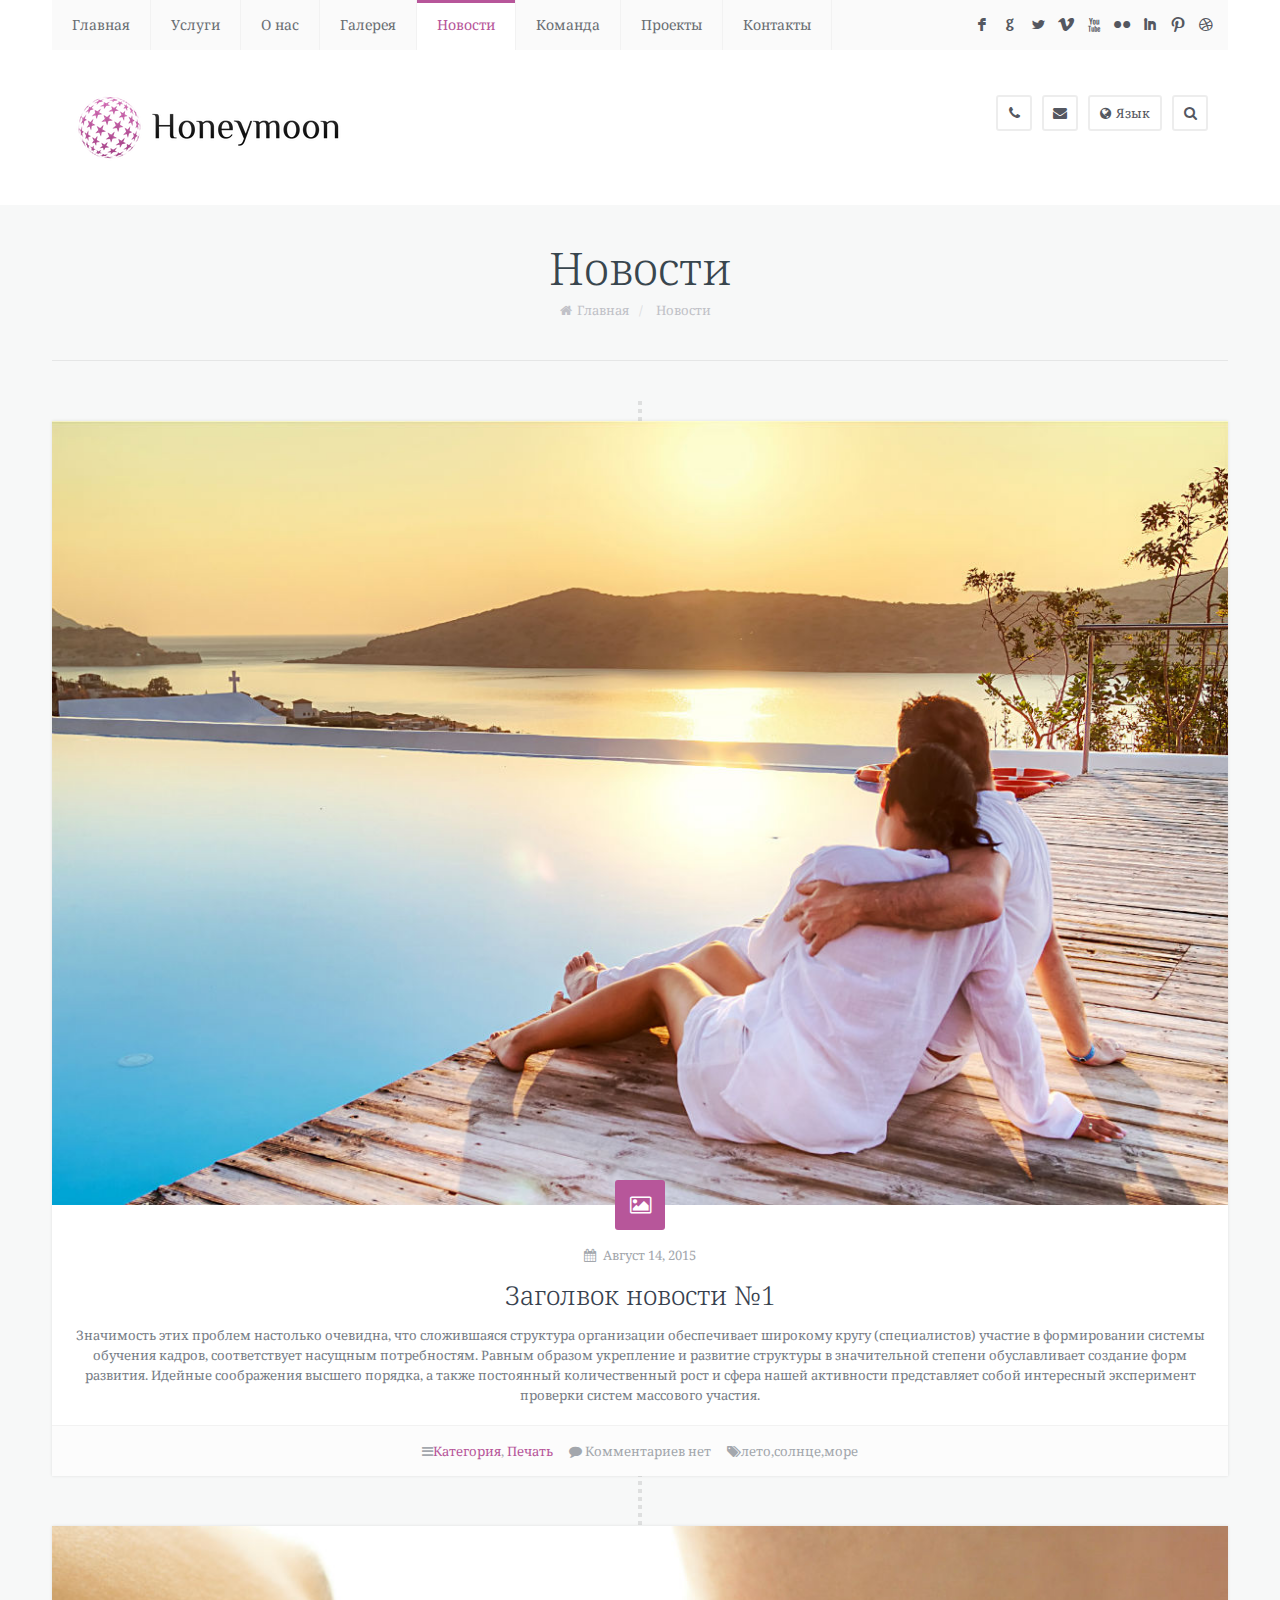
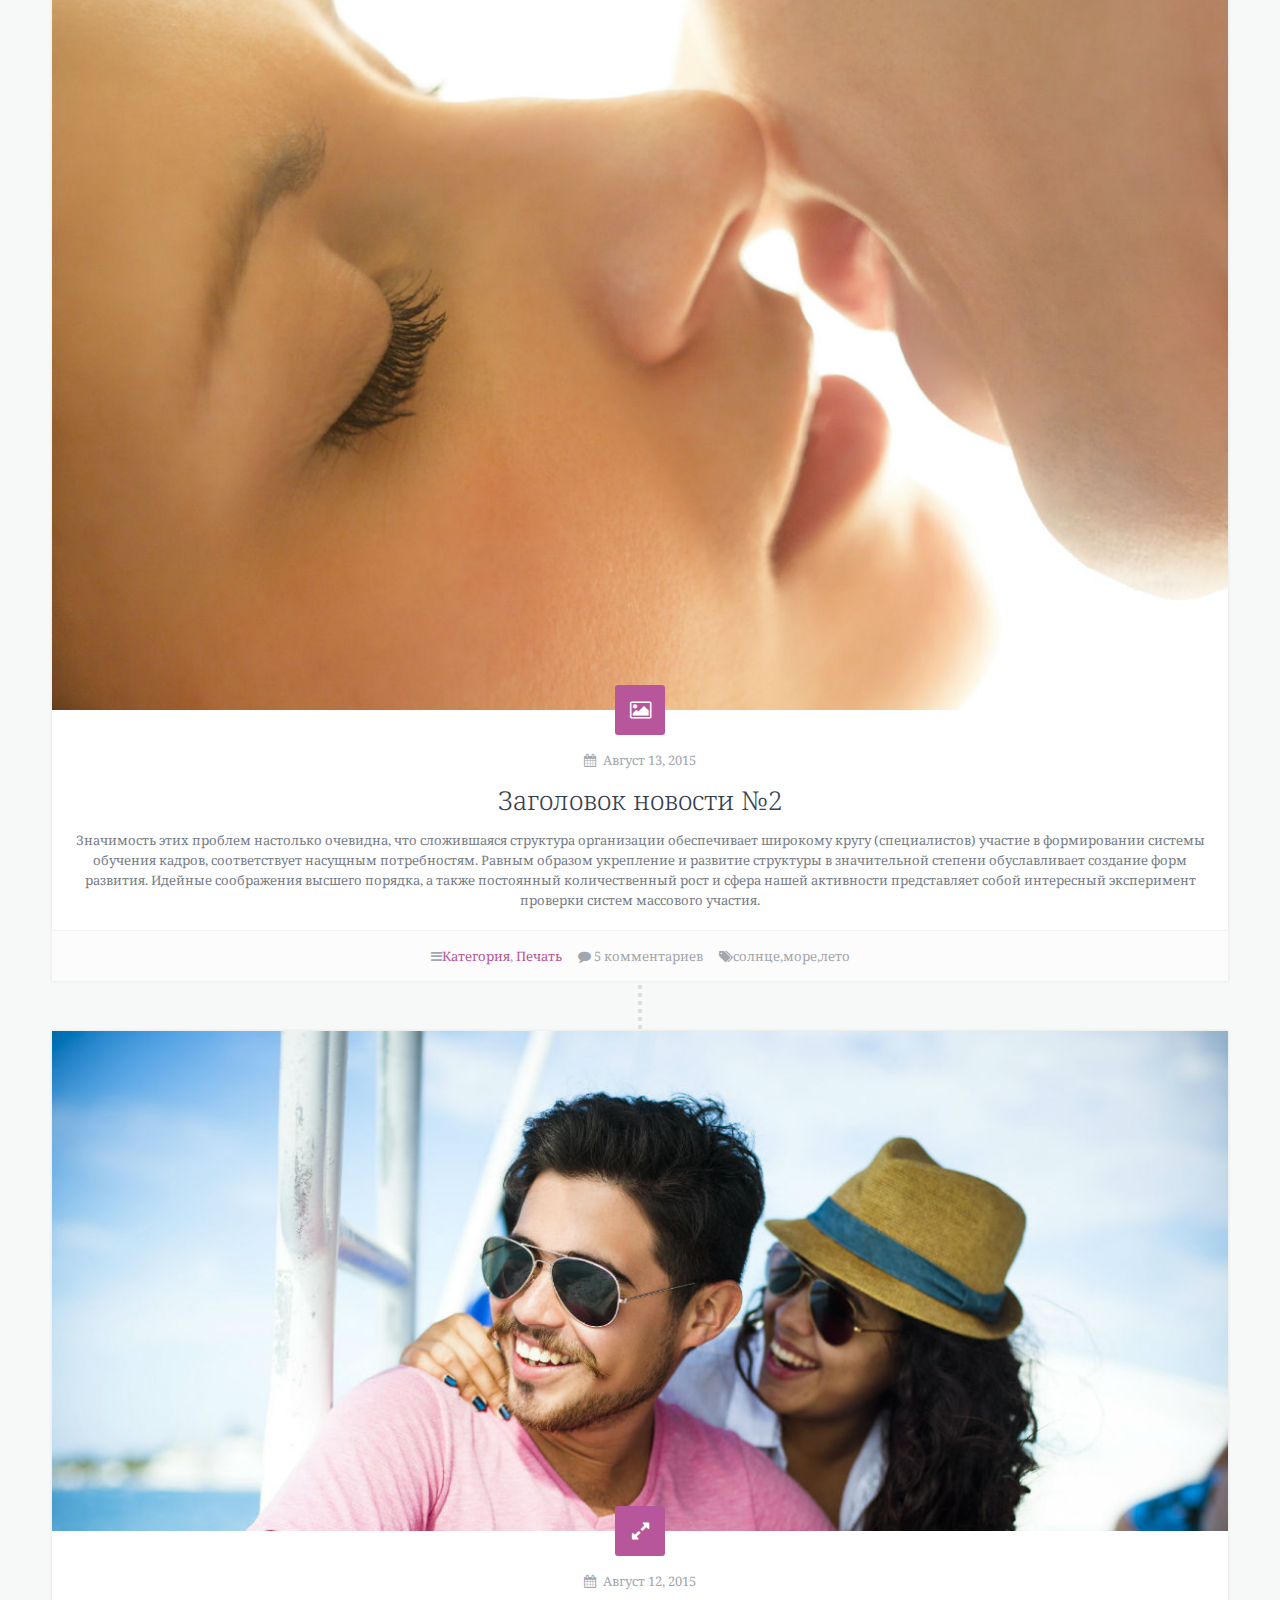
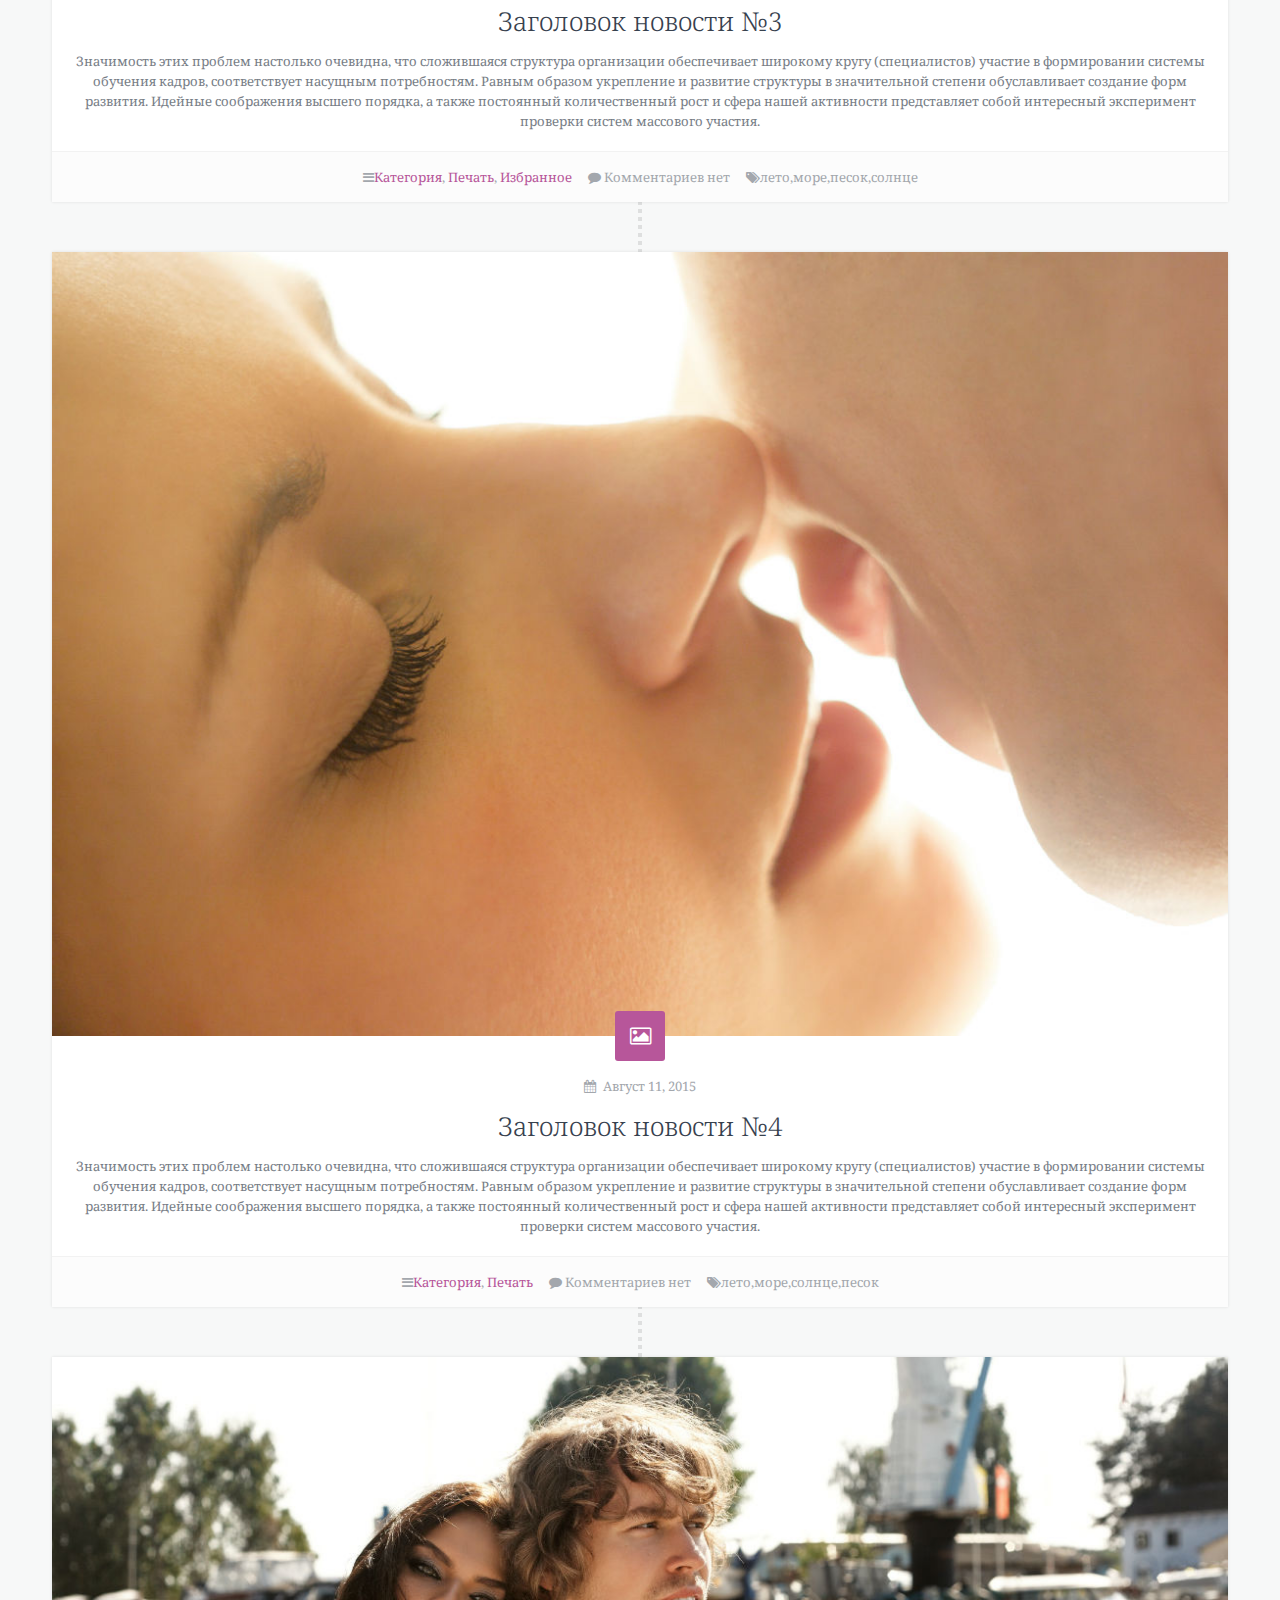
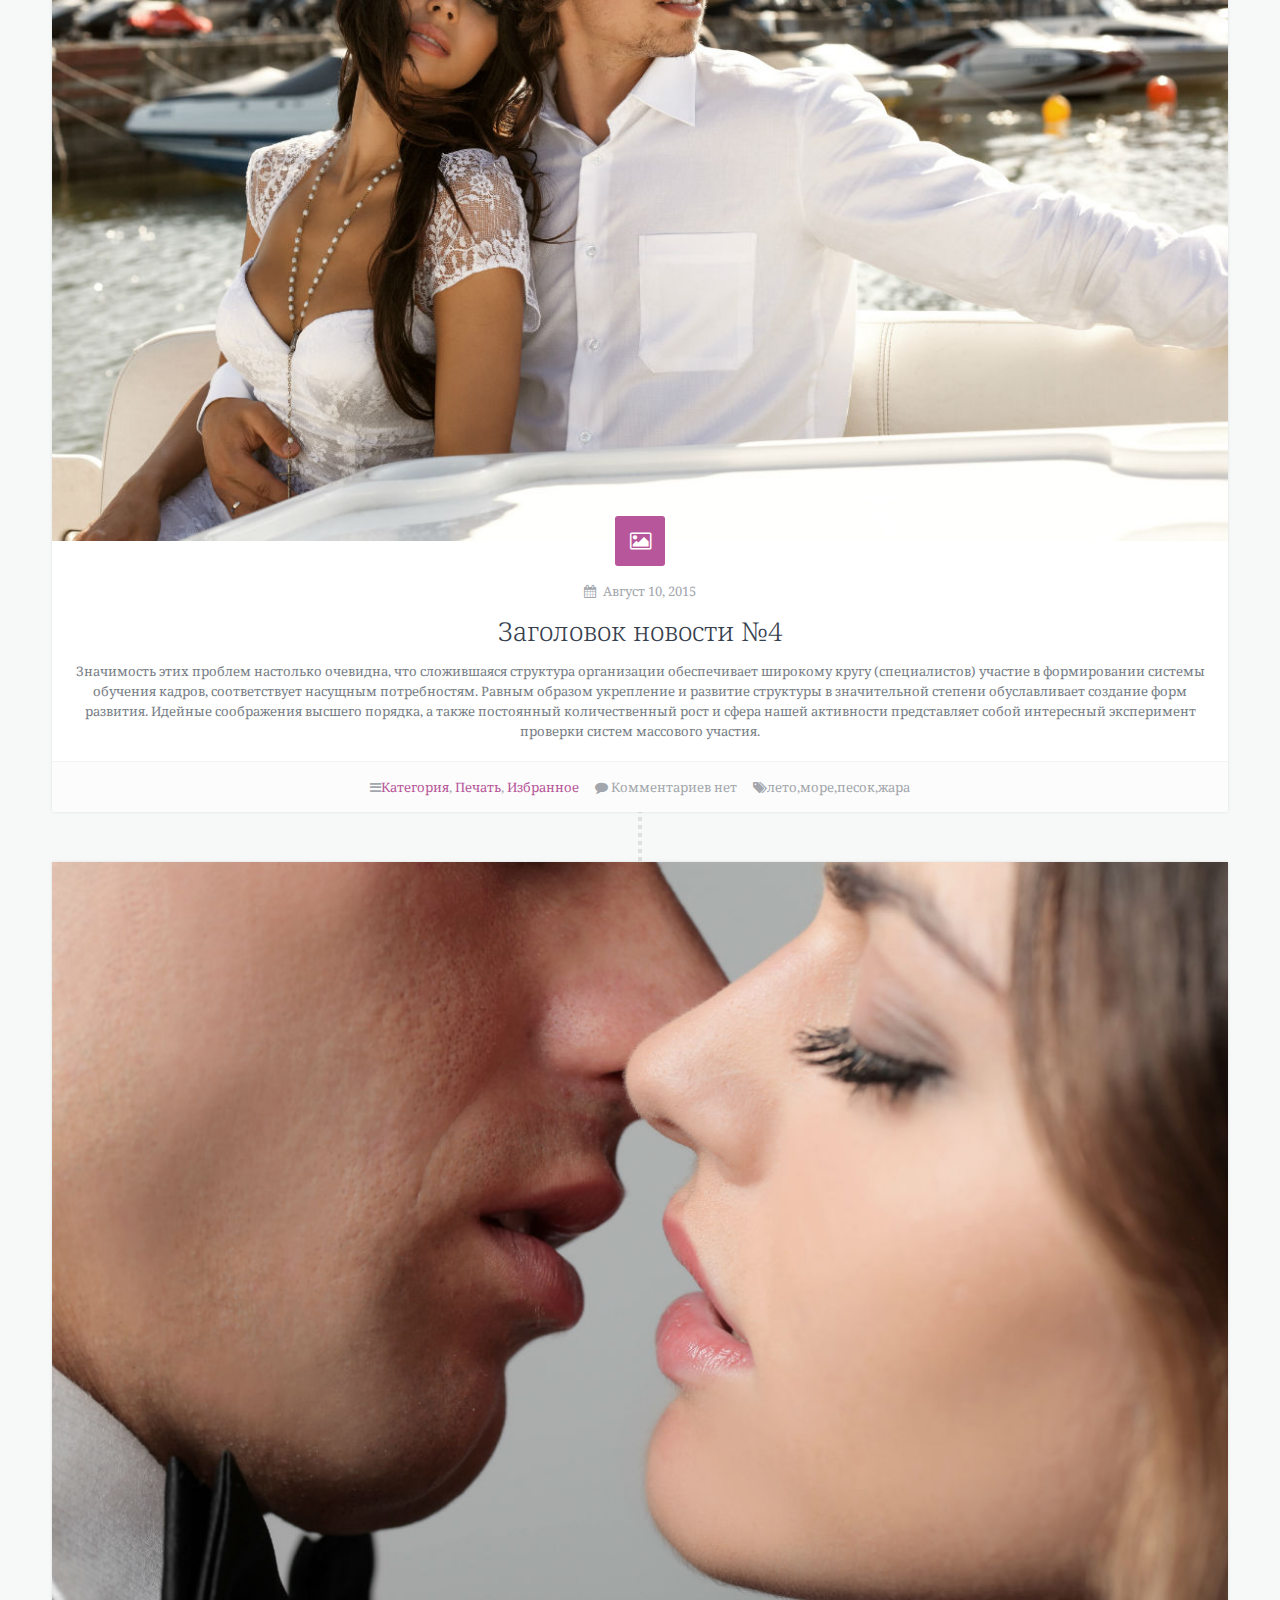
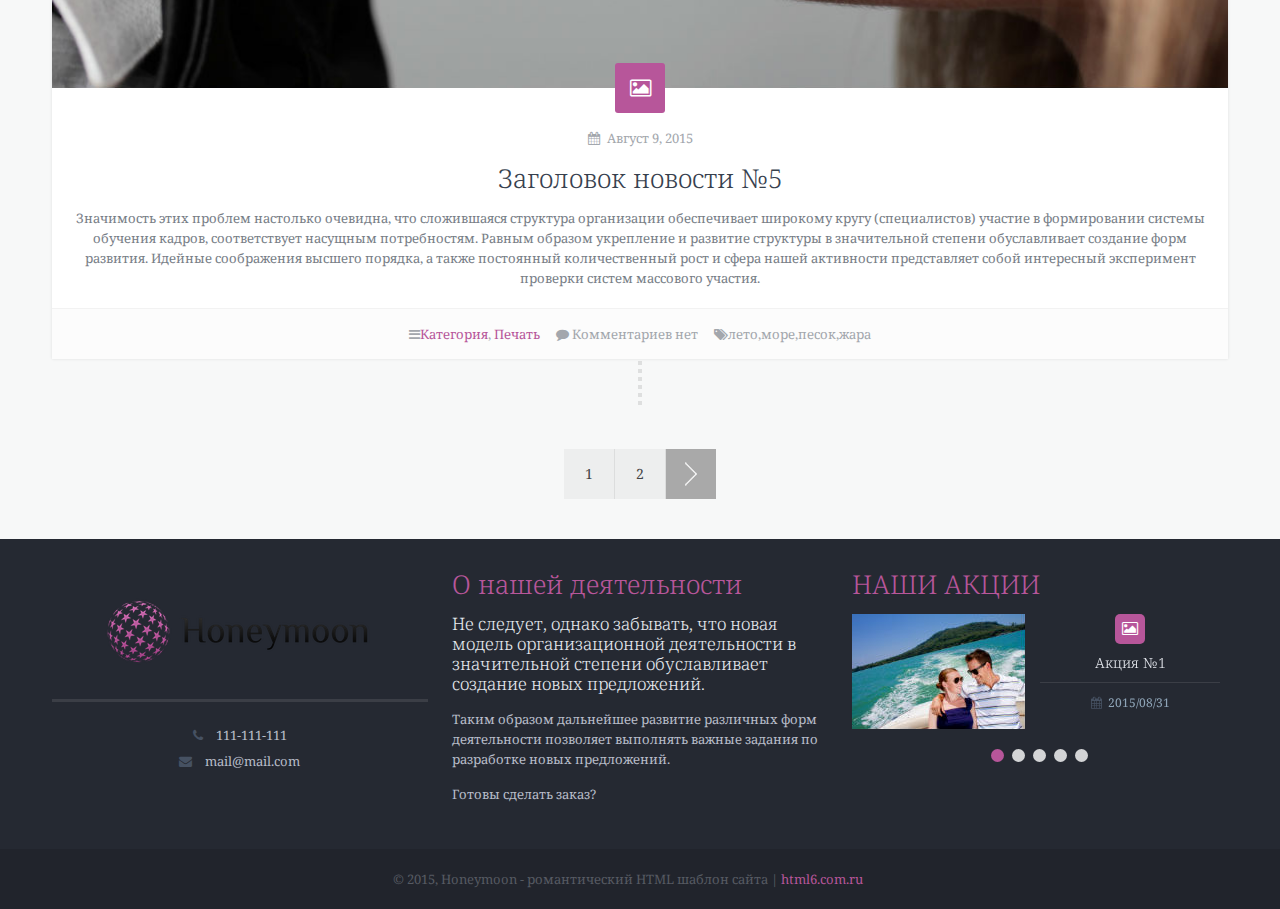
<file: blog-clasic.html>
<!DOCTYPE html>
<!--[if lt IE 7 ]><html class="ie ie6" lang="en"> <![endif]-->
<!--[if IE 7 ]><html class="ie ie7" lang="en"> <![endif]-->
<!--[if IE 8 ]><html class="ie ie8" lang="en"> <![endif]-->
<!--[if (gte IE 9)|!(IE)]><!-->
<html lang="en-US"> <!--<![endif]-->
<!-- head -->

<head>

<!-- meta -->
<meta charset="UTF-8" />
<meta name="viewport" content="width=device-width, initial-scale=1, maximum-scale=1">
<title>Honeymoon - романтический HTML шаблон сайта</title>



<link rel='stylesheet' href='css/cform.css' type='text/css' media='all' />
<link rel='stylesheet' href='css/tp_twitter_plugin.css' type='text/css' media='screen' />
<link rel='stylesheet' href='rs-plugin/css/settings.css' type='text/css' media='all' />
<link rel='stylesheet' href='css/style.css' type='text/css' media='all' />
<link rel='stylesheet' href='css/prettyPhoto.css' type='text/css' media='all' />

<link rel='stylesheet' href='css/owl.carousel.css' type='text/css' media='all' />
<link rel='stylesheet' href='css/owl.theme.css' type='text/css' media='all' />
<link rel='stylesheet' href='css/jquery.ui.all.css' type='text/css' media='all' />
<link rel='stylesheet' href='css/responsive.css' type='text/css' media='all' />
<link rel='stylesheet' href='css/style-colors.css' type='text/css' media='all' />
<link rel='stylesheet' href='css/style-2.css' type='text/css' media='all' />
<link rel='stylesheet' href='css/exo.css' type='text/css' media='all' />
<link rel='stylesheet' href='css/fontawesome.css' type='text/css' media='all' />

<link rel="stylesheet" href="css/custom.css" media="all" />



<!--[if lt IE 9]>
<script src="http://html5shiv.googlecode.com/svn/trunk/html5.js"></script>
<![endif]-->

</head>

<!-- body -->
<body class="homepage-parent page-template-default template-slider layout-full-width header-mt header-white-mod sticky-header">
	
	<!-- #Wrapper -->
	<div id="Wrapper">
		<!-- .header_placeholder 4sticky  -->
		<div class="header_placeholder">
		</div>
		<!-- #Header -->
		<header id="Header">

		<div id="top_bar">
			<p class="mob_phone">
				<i class="fa fa-envelope"></i><a href="#">mail@mail.com</a>
			</p>
			<p class="mob_mail">
				<i class="fa fa-phone"></i><a href="#">111-111-111</a>
			</p>
		</div>

		<div class="container">
			<div class="column one">
				<!-- .logo -->
				<div class="logo">
					<h1><a id="logo" href="index.html" title="">
					<img class="scale-with-grid" src="upload/logo_w.png" alt=""/>
					</a>
					</h1>
				</div>

				<!-- .social -->
				<div class="social">
					<ul>
						<li class="facebook"><a target="_blank" href="#" title="Facebook">F</a></li>
						<li class="googleplus"><a target="_blank" href="#" title="Google+">G</a></li>
						<li class="twitter"><a target="_blank" href="#" title="Twitter">L</a></li>
						<li class="vimeo"><a target="_blank" href="#" title="Vimeo">V</a></li>
						<li class="youtube"><a target="_blank" href="#" title="YouTube">X</a></li>
						<li class="flickr"><a target="_blank" href="#" title="Flickr">N</a></li>
						<li class="linked_in"><a target="_blank" href="#" title="LinkedIn">I</a></li>
						<li class="pinterest"><a target="_blank" href="#" title="Pinterest">:</a></li>
						<li class="dribbble"><a target="_blank" href="#" title="Dribbble">D</a></li>
					</ul>
				</div>

				<div class="addons">

					<form method="get" id="searchform" action="#">
						<a class="icon" href="#"><i class="fa fa-search"></i></a>
						<input type="text" class="field" name="s" id="s" placeholder="Поиск..."/>
						<input type="submit" class="submit" value="" style="display:none;"/>
					</form>

					<div class="language">
						<a href="#"><i class="fa fa-globe"></i>Язык</a>
						<div class="language_select">
							<ul id="menu-languages" class="">
								<li class="menu-item"><a href="#">Английский</a></li>
								<li class="menu-item"><a href="#">Русский</a></li>
								<li class="menu-item"><a href="#">Китайский</a></li>
							</ul>
						</div>
					</div>

					<div class="mail expand">
						<i class="fa fa-envelope"></i>
						<p class="label">
							<a href="#">mail@mail.com</a>
						</p>
					</div>

					<div class="phone expand">
						<i class="fa fa-phone"></i>
						<p class="label">
							<a href="#">111-111-111</a>
						</p>
					</div>

				</div>

				<!-- #menu -->
				<nav id="menu" class="menu-main-menu-container">
				<ul id="menu-main-menu" class="menu">
					<li class="menu-item"><a href="index.html">Главная</a>
					</li>
					<li class="menu-item menu-item-has-children "><a>Услуги</a>
					<ul class="sub-menu">
						<li class="menu-item"><a href="#">Услуга №1</a></li>
						<li class="menu-item"><a href="#">Услуга №2</a></li>
						<li class="menu-item"><a href="#">Услуга №3</a></li>
						<li class="menu-item menu-item-has-children "><a>Услуга №4</a>
						<ul class="sub-menu">
							<li class="menu-item "><a href="#">Категория услуги №1</a></li>
							<li class="menu-item "><a href="#">Категория услуги №2</a></li>
						</ul>
						</li>
					</ul>
					</li>
					<li class="menu-item"><a href="about-us.html">О нас</a>
					</li>
					<li class="menu-item"><a href="gallery.html">Галерея</a>
					</li>
					<li class="menu-item menu-item-has-children current-menu-item"><a href="#">Новости</a>
					<ul class="sub-menu">
						<li class="menu-item "><a href="#">Список новостей</a></li>
						<li class="menu-item "><a href="blog-clasic.html">Список новостей №2</a></li>
					</ul>
					</li>
					<li class="menu-item"><a href="our-team.html">Команда</a></li>
					<li class="menu-item"><a href="portfolio.html">Проекты</a></li>
					<li class="menu-item"><a href="contact.html">Контакты</a></li>
				</ul>
				</nav>
				<a class="responsive-menu-toggle" href="#"><i class='fa fa-reorder'></i></a>
			</div>
		</div>
		</header>

		<div id="Subheader">
			<div class="container">
				<div class="column one">
					<h1 class="title">Новости</h1>
					<ul class="breadcrumbs">
						<li class="home"><i class="fa fa-home"></i><a href="index-2.html">Главная</a><span>/</span></li>
						<li><a href="#">Новости</a></li>
					</ul>
				</div>
			</div>
		</div>

		<!-- #Content -->
		<div id="Content">
			<div class="content_wrapper clearfix">
				<!-- .sections_group -->
				<div class="sections_group">
					<div class="section">
						<div class="section_wrapper clearfix">
							<div class="posts_wrapper clearfix timeline_bg">
								<div id="post-519" class="column one post-519 post type-post status-publish format-standard has-post-thumbnail hentry category-applications category-print tag-css3 tag-framework tag-wordpress">
									<div class="date_wrapper">
										<div class="date">
											<span class="day">14</span>
											<span class="month">Сентября</span>
											<div class="year">
												2015
											</div>
										</div>
									</div>
									<div class="post_wrapper">
										<div class="photo">
											<a class="" href="#"><img width="1180" height="502" src="upload/blog_1.jpg" class="scale-with-grid wp-post-image" alt="blog_1"/></a>
										</div>
										<div class="desc">
											<a class="desc_a" href="#">
											<span class="post-icon"><i class="fa fa-image"></i></span>
											<div class="date_grid">
												<i class="fa fa-calendar"></i>Август 14, 2015
											</div>
											<h4>Заголвок новости №1</h4>
											<div class="inside">
												<p>
													 Значимость этих проблем настолько очевидна, что сложившаяся структура организации обеспечивает широкому кругу (специалистов) участие в формировании системы обучения кадров, соответствует насущным потребностям. Равным образом укрепление и развитие структуры в значительной степени обуславливает создание форм развития. Идейные соображения высшего порядка, а также постоянный количественный рост и сфера нашей активности представляет собой интересный эксперимент проверки систем массового участия.
												</p>
											</div>
											</a>
										</div>
									</div>
									<div class="meta">
										<div class="category">
											<i class="fa fa-reorder"></i><a href="category/applications.html" rel="category tag">Категория</a>, <a href="category/print.html" rel="category tag">Печать</a>
										</div>
										<div class="comments">
											<i class="fa fa-comment"></i> Комментариев нет
										</div>
										<div class="tags">
											<i class="fa fa-tags"></i><a href="#" rel="tag"><span>лето,</span></a><a href="#" rel="tag"><span>солнце,</span></a><a href="#" rel="tag"><span>море</span></a>
										</div>
									</div>
								</div>

								<div id="post-379" class="column one post-379 post type-post status-publish format-standard has-post-thumbnail hentry category-jquery category-phpmysql tag-jquery-2 tag-mysql tag-php">
									<div class="date_wrapper">
										<div class="date">
											<span class="day">13</span>
											<span class="month">Августа</span>
											<div class="year">
												2015
											</div>
										</div>
									</div>
									<div class="post_wrapper">
										<div class="photo">
											<a class="" href="#"><img width="1180" height="502" src="upload/blog_2.jpg" class="scale-with-grid wp-post-image" alt="blog_2"/></a>
										</div>
										<div class="desc">
											<a class="desc_a" href="#">
											<span class="post-icon"><i class="fa fa-image"></i></span>
											<div class="date_grid">
												<i class="fa fa-calendar"></i>Август 13, 2015
											</div>
											<h4>Заголовок новости №2</h4>
											<div class="inside">
												<p>
													 Значимость этих проблем настолько очевидна, что сложившаяся структура организации обеспечивает широкому кругу (специалистов) участие в формировании системы обучения кадров, соответствует насущным потребностям. Равным образом укрепление и развитие структуры в значительной степени обуславливает создание форм развития. Идейные соображения высшего порядка, а также постоянный количественный рост и сфера нашей активности представляет собой интересный эксперимент проверки систем массового участия.
												</p>
											</div>
											</a>
										</div>
									</div>
									<div class="meta">
										<div class="category">
											<i class="fa fa-reorder"></i><a href="#" rel="category tag">Категория</a>, <a href="#" rel="category tag">Печать</a>
										</div>
										<div class="comments">
											<i class="fa fa-comment"></i> 5 комментариев
										</div>
										<div class="tags">
											<i class="fa fa-tags"></i><a href="#" rel="tag"><span>солнце,</span></a><a href="#" rel="tag"><span>море,</span></a><a href="#" rel="tag"><span>лето</span></a>
										</div>
									</div>
								</div>

								<div id="post-507" class="column one post-507 post type-post status-publish format-standard has-post-thumbnail hentry category-javascript category-jquery category-phpmysql tag-logo tag-update tag-webdesign-2">
									<div class="date_wrapper">
										<div class="date">
											<span class="day">12</span>
											<span class="month">Августа</span>
											<div class="year">
												2015
											</div>
										</div>
									</div>
									<div class="post_wrapper">
										<div class="photo">
											<div id="rev_slider_2_1_wrapper" class="rev_slider_wrapper fullwidthbanner-container" style="margin:0px auto;background-color:#E9E9E9;padding:0px;margin-top:0px;margin-bottom:0px;max-height:502px;">
												<!-- START REVOLUTION SLIDER 4.6.9 fullwidth mode -->
												<div id="rev_slider_2_1" class="rev_slider fullwidthabanner" style="display:none;max-height:502px;height:502px;">
													<ul>
														<!-- SLIDE  -->
														<li data-transition="slidehorizontal" data-slotamount="7" data-masterspeed="300" data-saveperformance="off">
														<!-- MAIN IMAGE -->
														<img src="upload/blog_3.jpg" alt="blog_3" data-bgposition="center top" data-bgfit="cover" data-bgrepeat="no-repeat">
														<!-- LAYERS -->
														</li>
														<!-- SLIDE  -->
														<li data-transition="slidehorizontal" data-slotamount="7" data-masterspeed="300" data-saveperformance="off">
														<!-- MAIN IMAGE -->
														<img src="upload/blog_5.jpg" alt="blog_5" data-bgposition="center top" data-bgfit="cover" data-bgrepeat="no-repeat">
														<!-- LAYERS -->
														</li>
													</ul>
													<div class="tp-bannertimer tp-bottom" style="visibility: hidden !important;">
													</div>
												</div>
											</div>
											<!-- END REVOLUTION SLIDER -->
										</div>
										<div class="desc">
											<a class="desc_a" href="#">
											<span class="post-icon"><i class="fa fa-expand"></i></span>
											<div class="date_grid">
												<i class="fa fa-calendar"></i>Август 12, 2015
											</div>
											<h4>Заголовок новости №3</h4>
											<div class="inside">
												<p>
													 Значимость этих проблем настолько очевидна, что сложившаяся структура организации обеспечивает широкому кругу (специалистов) участие в формировании системы обучения кадров, соответствует насущным потребностям. Равным образом укрепление и развитие структуры в значительной степени обуславливает создание форм развития. Идейные соображения высшего порядка, а также постоянный количественный рост и сфера нашей активности представляет собой интересный эксперимент проверки систем массового участия.
												</p>
											</div>
											</a>
										</div>
									</div>
									<div class="meta">
										<div class="category">
											<i class="fa fa-reorder"></i><a href="#" rel="category tag">Категория</a>, <a href="#" rel="category tag">Печать</a>, <a href="#" rel="category tag">Избранное</a>
										</div>
										<div class="comments">
											<i class="fa fa-comment"></i> Комментариев нет
										</div>
										<div class="tags">
											<i class="fa fa-tags"></i><a href="#" rel="tag"><span>лето,</span></a><a href="#" rel="tag"><span>море,</span></a><a href="#" rel="tag"><span>песок,</span></a><a href="#" rel="tag"><span>солнце</span></a>
										</div>
									</div>
								</div>

								<div id="post-535" class="column one post-535 post type-post status-publish format-standard has-post-thumbnail hentry category-company category-print tag-css tag-css3 tag-grid tag-html5">
									<div class="date_wrapper">
										<div class="date">
											<span class="day">11</span>
											<span class="month">Августа</span>
											<div class="year">
												2015
											</div>
										</div>
									</div>
									<div class="post_wrapper">
										<div class="photo">
											<a class="" href="#"><img width="1180" height="502" src="upload/blog_2.jpg" class="scale-with-grid wp-post-image" alt="blog_2"/></a>
										</div>
										<div class="desc">
											<a class="desc_a" href="#">
											<span class="post-icon"><i class="fa fa-image"></i></span>
											<div class="date_grid">
												<i class="fa fa-calendar"></i>Август 11, 2015
											</div>
											<h4>Заголовок новости №4</h4>
											<div class="inside">
												<p>
													 Значимость этих проблем настолько очевидна, что сложившаяся структура организации обеспечивает широкому кругу (специалистов) участие в формировании системы обучения кадров, соответствует насущным потребностям. Равным образом укрепление и развитие структуры в значительной степени обуславливает создание форм развития. Идейные соображения высшего порядка, а также постоянный количественный рост и сфера нашей активности представляет собой интересный эксперимент проверки систем массового участия.
												</p>
											</div>
											</a>
										</div>
									</div>
									<div class="meta">
										<div class="category">
											<i class="fa fa-reorder"></i><a href="#" rel="category tag">Категория</a>, <a href="#" rel="category tag">Печать</a>
										</div>
										<div class="comments">
											<i class="fa fa-comment"></i> Комментариев нет
										</div>
										<div class="tags">
											<i class="fa fa-tags"></i><a href="#" rel="tag"><span>лето,</span></a><a href="#" rel="tag"><span>море,</span></a><a href="#" rel="tag"><span>солнце,</span></a><a href="#" rel="tag"><span>песок</span></a>
										</div>
									</div>
								</div>

								<div id="post-541" class="column one post-541 post type-post status-publish format-standard has-post-thumbnail hentry category-jquery category-motion category-products tag-eclipse tag-mysql tag-php tag-zend-studio">
									<div class="date_wrapper">
										<div class="date">
											<span class="day">10</span>
											<span class="month">Августа</span>
											<div class="year">
												2015
											</div>
										</div>
									</div>
									<div class="post_wrapper">
										<div class="photo">
											<a class="" href="#"><img width="1180" height="502" src="upload/blog_4.jpg" class="scale-with-grid wp-post-image" alt="blog_4"/></a>
										</div>
										<div class="desc">
											<a class="desc_a" href="#">
											<span class="post-icon"><i class="fa fa-image"></i></span>
											<div class="date_grid">
												<i class="fa fa-calendar"></i>Август 10, 2015
											</div>
											<h4>Заголовок новости №4</h4>
											<div class="inside">
												<p>
													 Значимость этих проблем настолько очевидна, что сложившаяся структура организации обеспечивает широкому кругу (специалистов) участие в формировании системы обучения кадров, соответствует насущным потребностям. Равным образом укрепление и развитие структуры в значительной степени обуславливает создание форм развития. Идейные соображения высшего порядка, а также постоянный количественный рост и сфера нашей активности представляет собой интересный эксперимент проверки систем массового участия.
												</p>
											</div>
											</a>
										</div>
									</div>
									<div class="meta">
										<div class="category">
											<i class="fa fa-reorder"></i><a href="#" rel="category tag">Категория</a>, <a href="#" rel="category tag">Печать</a>, <a href="#" rel="category tag">Избранное</a>
										</div>
										<div class="comments">
											<i class="fa fa-comment"></i> Комментариев нет
										</div>
										<div class="tags">
											<i class="fa fa-tags"></i><a href="#" rel="tag"><span>лето,</span></a><a href="#" rel="tag"><span>море,</span></a><a href="#" rel="tag"><span>песок,</span></a><a href="#" rel="tag"><span>жара</span></a>
										</div>
									</div>
								</div>

								<div id="post-206" class="column one post-206 post type-post status-publish format-standard has-post-thumbnail hentry category-company category-uncategorized tag-eclipse tag-mysql tag-php tag-zend">
									<div class="date_wrapper">
										<div class="date">
											<span class="day">9</span>
											<span class="month">Августа</span>
											<div class="year">
												2015
											</div>
										</div>
									</div>
									<div class="post_wrapper">
										<div class="photo">
											<a class="" href="#"><img width="1180" height="502" src="upload/blog_6.jpg" class="scale-with-grid wp-post-image" alt="blog_6"/></a>
										</div>
										<div class="desc">
											<a class="desc_a" href="#">
											<span class="post-icon"><i class="fa fa-image"></i></span>
											<div class="date_grid">
												<i class="fa fa-calendar"></i>Август 9, 2015
											</div>
											<h4>Заголовок новости №5</h4>
											<div class="inside">
												<p>
													 Значимость этих проблем настолько очевидна, что сложившаяся структура организации обеспечивает широкому кругу (специалистов) участие в формировании системы обучения кадров, соответствует насущным потребностям. Равным образом укрепление и развитие структуры в значительной степени обуславливает создание форм развития. Идейные соображения высшего порядка, а также постоянный количественный рост и сфера нашей активности представляет собой интересный эксперимент проверки систем массового участия.
												</p>
											</div>
											</a>
										</div>
									</div>
									<div class="meta">
										<div class="category">
											<i class="fa fa-reorder"></i><a href="#" rel="category tag">Категория</a>, <a href="#" rel="category tag">Печать</a>
										</div>
										<div class="comments">
											<i class="fa fa-comment"></i> Комментариев нет
										</div>
										<div class="tags">
											<i class="fa fa-tags"></i><a href="#" rel="tag"><span>лето,</span></a><a href="#" rel="tag"><span>море,</span></a><a href="#" rel="tag"><span>песок,</span></a><a href="#" rel="tag"><span>жара</span></a>
										</div>
									</div>
								</div>
							</div>
							<div class="column one pager_wrapper">
								<div class="pager">
									<a href="#" class="page active">1</a><a href="#" class="page">2</a><a class="next_page" href="#">След. страница &rsaquo;</a>
								</div>
							</div>
						</div>
					</div>
				</div>
				<!-- .four-columns - sidebar -->
			</div>
		</div>

		<!-- #Footer -->
		<footer id="Footer" class="clearfix">
		<div class="widgets_wrapper">
			<div class="container">
				<div class="one-third column">
					<aside id="widget_mfn_company-2" class="widget widget_mfn_company">
					<div class="company_box">
						<div class="logo">
							<img class="scale-with-grid" src="images/logo.png" alt=""/>
						</div>
						<div class="contact_details">
							<ul>
								<li class="phone"><i class="fa fa-phone"></i>
								<p>
									<a href="#">111-111-111 </a>
								</p>
								</li>
								<li class="mail"><i class="fa fa-envelope"></i>
								<p>
									<a href="#">mail@mail.com</a>
								</p>
								</li>
							</ul>
						</div>
					</div>
					</aside>
				</div>
				<div class="one-third column">
					<aside id="text-6" class="widget widget_text">
					<h4>О нашей деятельности</h4>
					<div class="textwidget">
						<h6>Не следует, однако забывать, что новая модель организационной деятельности в значительной степени обуславливает создание новых предложений.</h6>
						<p>
							Таким образом дальнейшее развитие различных форм деятельности позволяет выполнять важные задания по разработке новых предложений. 
						</p>
						<p>
							 Готовы сделать заказ?
						</p>
					</div>
					</aside>
				</div>
				<div class="one-third column">
					<aside id="widget_mfn_recent_posts-2" class="widget widget_mfn_recent_posts">
					<h4>НАШИ АКЦИИ</h4>
					<div class="Recent_posts">
						<ul class="posts-slider">
							<li>
							<div class="photo">
								<img width="173" height="120" src="upload/blog_1-173x120.jpg" class="scale-with-grid wp-post-image" alt="blog_1"/>
							</div>
							<div class="desc ">
								<span class="ico"><i class="fa fa-image"></i></span>
								<h6><a class="title" href="#">Акция №1</a></h6>
								<p>
									<span class="date"><i class="fa fa-calendar"></i>2015/08/31</span>
								</p>
							</div>
							</li>
							<li>
							<div class="photo">
								<img width="173" height="120" src="upload/blog_2-173x120.jpg" class="scale-with-grid wp-post-image" alt="blog_2"/>
							</div>
							<div class="desc ">
								<span class="ico"><i class="fa fa-image"></i></span>
								<h6><a class="title" href="#">Акция №2</a></h6>
								<p>
									<span class="date"><i class="fa fa-calendar"></i>2015/08/31</span>
								</p>
							</div>
							</li>
							<li>
							<div class="photo">
								<img width="173" height="120" src="upload/blog_3-173x120.jpg" class="scale-with-grid wp-post-image" alt="blog_3"/>
							</div>
							<div class="desc ">
								<span class="ico"><i class="fa fa-expand"></i></span>
								<h6><a class="title" href="#">Акция №3</a></h6>
								<p>
									<span class="date"><i class="fa fa-calendar"></i>2015/08/31</span>
								</p>
							</div>
							</li>
							<li>
							<div class="photo">
								<img width="173" height="120" src="upload/blog_5-173x120.jpg" class="scale-with-grid wp-post-image" alt="blog_5"/>
							</div>
							<div class="desc ">
								<span class="ico"><i class="fa fa-play"></i></span>
								<h6><a class="title" href="#">Акция №4</a></h6>
								<p>
									<span class="date"><i class="fa fa-calendar"></i>2015/08/31</span>
								</p>
							</div>
							</li>
							<li>
							<div class="photo">
								<img width="173" height="120" src="upload/blog_4-173x120.jpg" class="scale-with-grid wp-post-image" alt="blog_4"/>
							</div>
							<div class="desc ">
								<span class="ico"><i class="fa fa-image"></i></span>
								<h6><a class="title" href="#">Акция №5</a></h6>
								<p>
									<span class="date"><i class="fa fa-calendar"></i>2015/08/31</span>
								</p>
							</div>
							</li>
						</ul>
					</div>
					</aside>
				</div>
			</div>
		</div>
		<div class="copyrights">
			<div class="container">
				<div class="column one">
					<p>
						 &copy; 2015, Honeymoon - романтический HTML шаблон сайта | <a href="http://html6.com.ru">html6.com.ru</a>
					</p>
				</div>
			</div>
		</div>
		</footer>
	</div>

<script type='text/javascript' src='js/jquery/jquery.js'></script>
<script type='text/javascript' src='js/jquery/jquery-migrate.min.js'></script>
<script type='text/javascript' src='rs-plugin/js/jquery.themepunch.tools.min.js'></script>
<script type='text/javascript' src='rs-plugin/js/jquery.themepunch.revolution.min.js'></script>
<script type='text/javascript' src='js/jquery.form.min.js'></script>

<script type='text/javascript' src='js/contact-form.js'></script>
<script type='text/javascript' src='js/jquery/ui/core.min.js'></script>
<script type='text/javascript' src='js/jquery/ui/widget.min.js'></script>
<script type='text/javascript' src='js/jquery/ui/mouse.min.js'></script>
<script type='text/javascript' src='js/jquery/ui/sortable.min.js'></script>
<script type='text/javascript' src='js/jquery/ui/tabs.min.js'></script>
<script type='text/javascript' src='js/jquery/ui/accordion.min.js'></script>
<script type='text/javascript' src='js/owl-carousel/owl.carousel.min.js'></script>
<script type='text/javascript' src='js/jquery.swiper.min.js'></script>
<script type='text/javascript' src='js/jquery.plugins.js'></script>
<script type='text/javascript' src='js/mfn.menu.js'></script>
<script type='text/javascript' src='js/mfn.fsa.js'></script>
<script type='text/javascript' src='js/scripts.js'></script>
<script type='text/javascript' src='http://maps.google.com/maps/api/js'></script>

<script type="text/javascript">
	/******************************************
		-	PREPARE PLACEHOLDER FOR SLIDER	-
	******************************************/
	var setREVStartSize = function() {
		var	tpopt = new Object();
			tpopt.startwidth = 1180;
			tpopt.startheight = 502;
			tpopt.container = jQuery('#rev_slider_2_1');
			tpopt.fullScreen = "off";
			tpopt.forceFullWidth="off";
		tpopt.container.closest(".rev_slider_wrapper").css({height:tpopt.container.height()});tpopt.width=parseInt(tpopt.container.width(),0);tpopt.height=parseInt(tpopt.container.height(),0);tpopt.bw=tpopt.width/tpopt.startwidth;tpopt.bh=tpopt.height/tpopt.startheight;if(tpopt.bh>tpopt.bw)tpopt.bh=tpopt.bw;if(tpopt.bh<tpopt.bw)tpopt.bw=tpopt.bh;if(tpopt.bw<tpopt.bh)tpopt.bh=tpopt.bw;if(tpopt.bh>1){tpopt.bw=1;tpopt.bh=1}if(tpopt.bw>1){tpopt.bw=1;tpopt.bh=1}tpopt.height=Math.round(tpopt.startheight*(tpopt.width/tpopt.startwidth));if(tpopt.height>tpopt.startheight&&tpopt.autoHeight!="on")tpopt.height=tpopt.startheight;if(tpopt.fullScreen=="on"){tpopt.height=tpopt.bw*tpopt.startheight;var cow=tpopt.container.parent().width();var coh=jQuery(window).height();if(tpopt.fullScreenOffsetContainer!=undefined){try{var offcontainers=tpopt.fullScreenOffsetContainer.split(",");jQuery.each(offcontainers,function(e,t){coh=coh-jQuery(t).outerHeight(true);if(coh<tpopt.minFullScreenHeight)coh=tpopt.minFullScreenHeight})}catch(e){}}tpopt.container.parent().height(coh);tpopt.container.height(coh);tpopt.container.closest(".rev_slider_wrapper").height(coh);tpopt.container.closest(".forcefullwidth_wrapper_tp_banner").find(".tp-fullwidth-forcer").height(coh);tpopt.container.css({height:"100%"});tpopt.height=coh;}else{tpopt.container.height(tpopt.height);tpopt.container.closest(".rev_slider_wrapper").height(tpopt.height);tpopt.container.closest(".forcefullwidth_wrapper_tp_banner").find(".tp-fullwidth-forcer").height(tpopt.height);}
	};
	/* CALL PLACEHOLDER */
	setREVStartSize();
	var tpj=jQuery;
	tpj.noConflict();
	var revapi2;
	tpj(document).ready(function() {
	if(tpj('#rev_slider_2_1').revolution == undefined){
		revslider_showDoubleJqueryError('#rev_slider_2_1');
	}else{
	   revapi2 = tpj('#rev_slider_2_1').show().revolution(
		{	
									dottedOverlay:"none",
			delay:9000,
			startwidth:1180,
			startheight:502,
			hideThumbs:200,
			thumbWidth:100,
			thumbHeight:50,
			thumbAmount:2,
			simplifyAll:"off",
			navigationType:"none",
			navigationArrows:"solo",
			navigationStyle:"round",
			touchenabled:"on",
			onHoverStop:"on",
			nextSlideOnWindowFocus:"off",
			swipe_threshold: 0.7,
			swipe_min_touches: 1,
			drag_block_vertical: false,
			keyboardNavigation:"off",
			navigationHAlign:"center",
			navigationVAlign:"bottom",
			navigationHOffset:0,
			navigationVOffset:20,
			soloArrowLeftHalign:"left",
			soloArrowLeftValign:"center",
			soloArrowLeftHOffset:20,
			soloArrowLeftVOffset:0,
			soloArrowRightHalign:"right",
			soloArrowRightValign:"center",
			soloArrowRightHOffset:20,
			soloArrowRightVOffset:0,
			shadow:0,
			fullWidth:"on",
			fullScreen:"off",
									spinner:"spinner0",
			stopLoop:"off",
			stopAfterLoops:-1,
			stopAtSlide:-1,
			shuffle:"off",
			autoHeight:"off",
			forceFullWidth:"off",
			hideTimerBar:"on",
			hideThumbsOnMobile:"off",
			hideNavDelayOnMobile:1500,
			hideBulletsOnMobile:"off",
			hideArrowsOnMobile:"off",
			hideThumbsUnderResolution:0,
									hideSliderAtLimit:0,
			hideCaptionAtLimit:0,
			hideAllCaptionAtLilmit:0,
			startWithSlide:0					});
						}
	});	/*ready*/
</script>
	

<script>
//<![CDATA[
window.mfn_slider_vertical	= { autoplay:0 	};
window.mfn_slider_offer 		= { autoPlay:0 	};
window.mfn_slider_portfolio 	= { autoPlay:0 };
//]]>
</script>
</body>

</html>
</file>
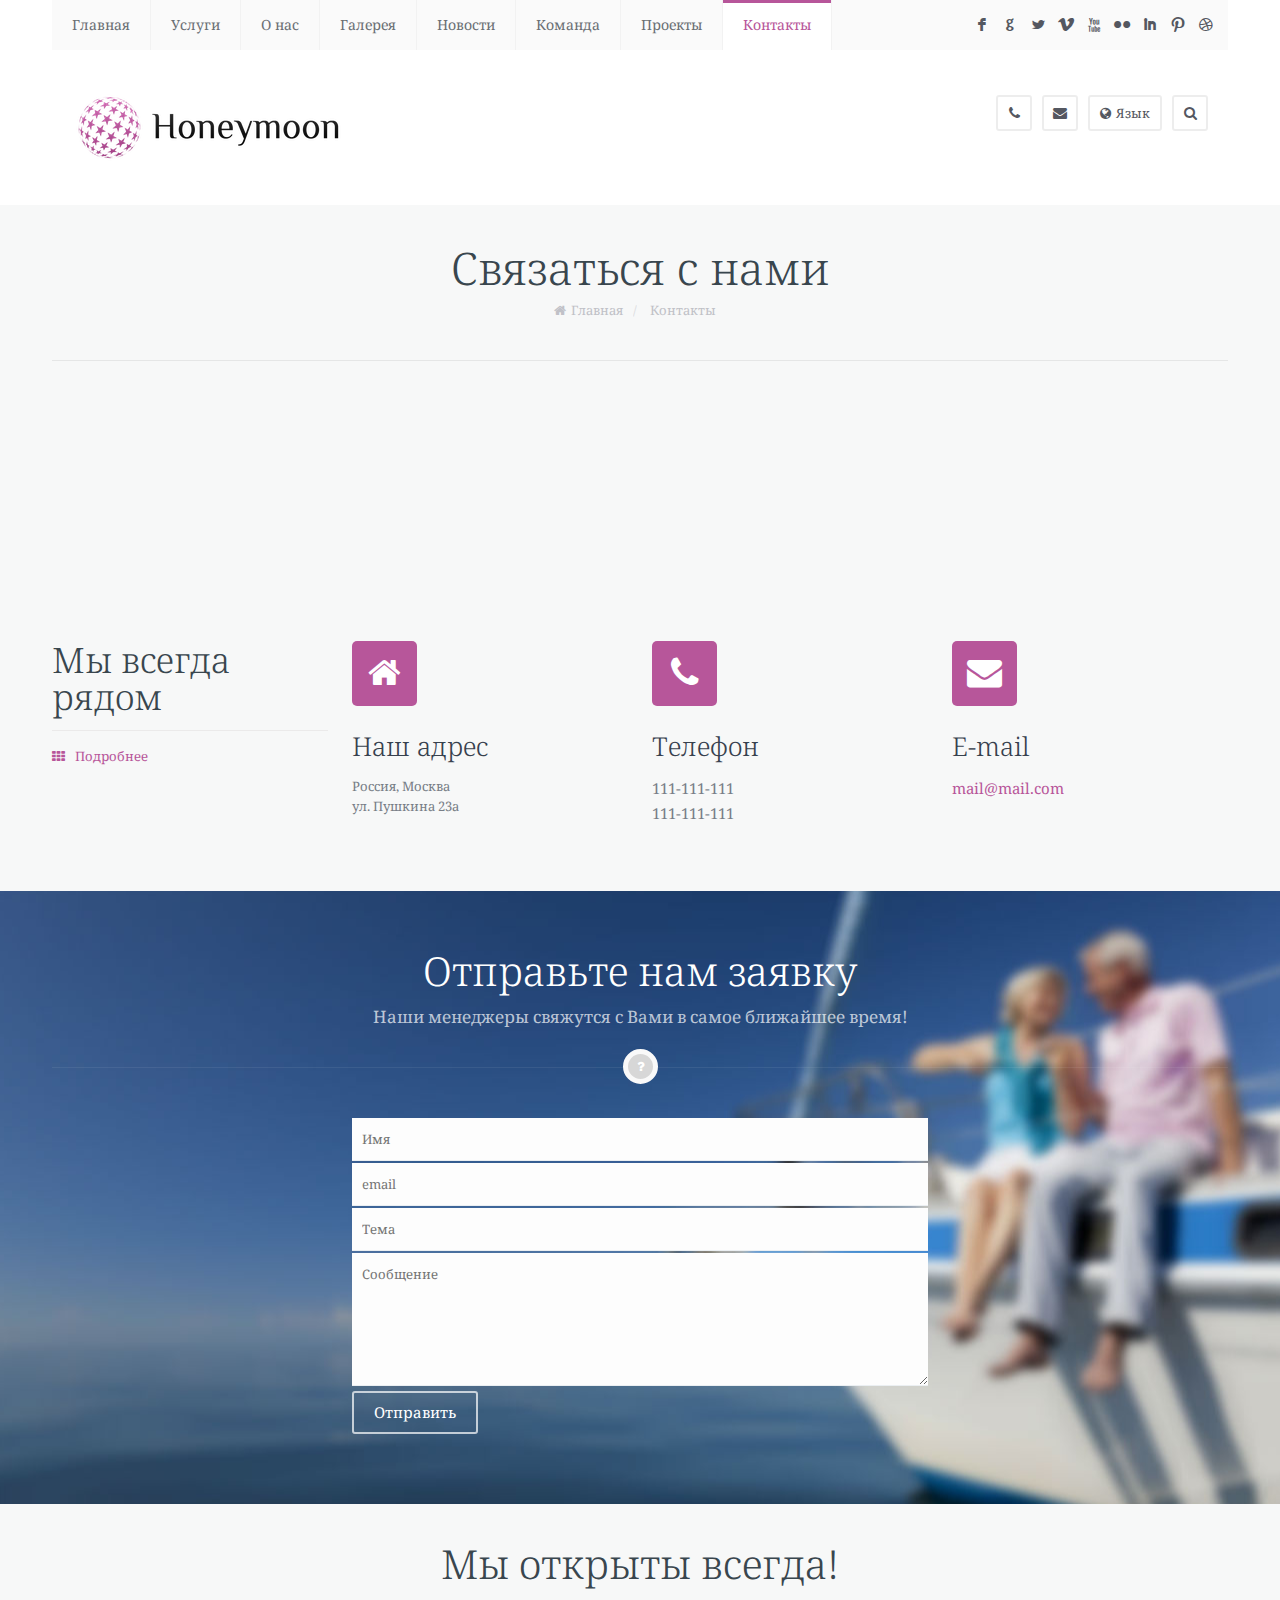
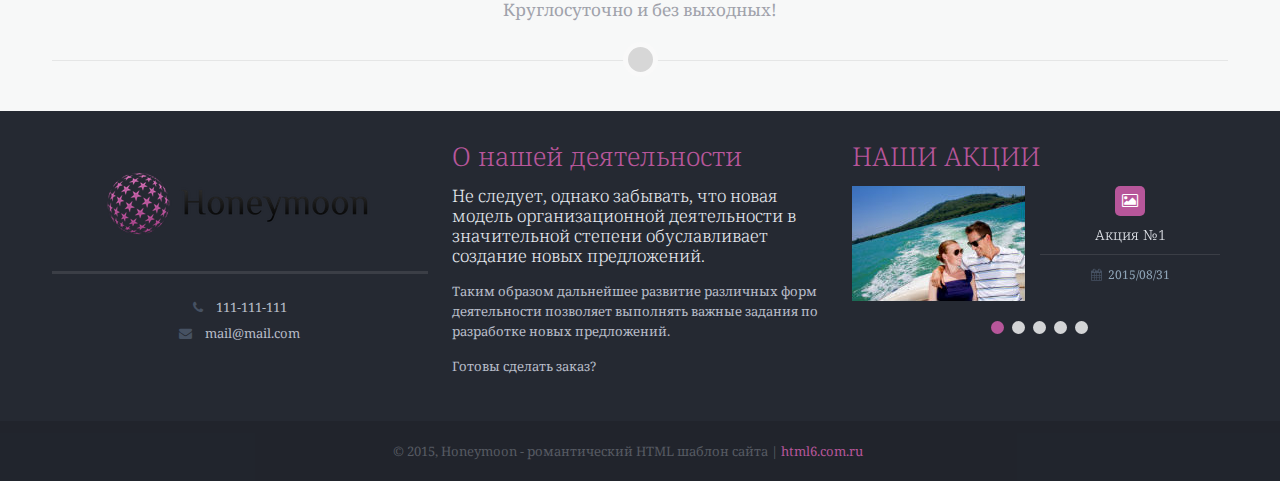
<file: contact.html>
<!DOCTYPE html>
<!--[if lt IE 7 ]><html class="ie ie6" lang="en"> <![endif]-->
<!--[if IE 7 ]><html class="ie ie7" lang="en"> <![endif]-->
<!--[if IE 8 ]><html class="ie ie8" lang="en"> <![endif]-->
<!--[if (gte IE 9)|!(IE)]><!-->
<html lang="en-US"> <!--<![endif]-->
<!-- head -->

<head>

<!-- meta -->
<meta charset="UTF-8" />
<meta name="viewport" content="width=device-width, initial-scale=1, maximum-scale=1">
<title>Honeymoon - романтический HTML шаблон сайта</title>


<link rel='stylesheet' href='css/cform.css' type='text/css' media='all' />
<link rel='stylesheet' href='css/tp_twitter_plugin.css' type='text/css' media='screen' />
<link rel='stylesheet' href='rs-plugin/css/settings.css' type='text/css' media='all' />
<link rel='stylesheet' href='css/style.css' type='text/css' media='all' />
<link rel='stylesheet' href='css/prettyPhoto.css' type='text/css' media='all' />

<link rel='stylesheet' href='css/owl.carousel.css' type='text/css' media='all' />
<link rel='stylesheet' href='css/owl.theme.css' type='text/css' media='all' />
<link rel='stylesheet' href='css/jquery.ui.all.css' type='text/css' media='all' />
<link rel='stylesheet' href='css/responsive.css' type='text/css' media='all' />
<link rel='stylesheet' href='css/style-colors.css' type='text/css' media='all' />
<link rel='stylesheet' href='css/style-2.css' type='text/css' media='all' />
<link rel='stylesheet' href='css/exo.css' type='text/css' media='all' />
<link rel='stylesheet' href='css/fontawesome.css' type='text/css' media='all' />

<link rel="stylesheet" href="css/custom.css" media="all" />



<!--[if lt IE 9]>
<script src="http://html5shiv.googlecode.com/svn/trunk/html5.js"></script>
<![endif]-->

</head>

<!-- body -->
<body class="homepage-parent page-template-default template-slider  layout-full-width header-mt header-white-mod sticky-header">
	
	<!-- #Wrapper -->
	<div id="Wrapper">
		<!-- .header_placeholder 4sticky  -->
		<div class="header_placeholder">
		</div>
		<!-- #Header -->
		<header id="Header">

		<div id="top_bar">
			<p class="mob_phone">
				<i class="fa fa-envelope"></i><a href="#">mail@mail.com</a>
			</p>
			<p class="mob_mail">
				<i class="fa fa-phone"></i><a href="#">111-111-111</a>
			</p>
		</div>

		<div class="container">
			<div class="column one">
				<!-- .logo -->
				<div class="logo">
					<h1><a id="logo" href="index.html" title="">
					<img class="scale-with-grid" src="upload/logo_w.png" alt=""/>
					</a>
					</h1>
				</div>

				<!-- .social -->
				<div class="social">
					<ul>
						<li class="facebook"><a target="_blank" href="#" title="Facebook">F</a></li>
						<li class="googleplus"><a target="_blank" href="#" title="Google+">G</a></li>
						<li class="twitter"><a target="_blank" href="#" title="Twitter">L</a></li>
						<li class="vimeo"><a target="_blank" href="#" title="Vimeo">V</a></li>
						<li class="youtube"><a target="_blank" href="#" title="YouTube">X</a></li>
						<li class="flickr"><a target="_blank" href="#" title="Flickr">N</a></li>
						<li class="linked_in"><a target="_blank" href="#" title="LinkedIn">I</a></li>
						<li class="pinterest"><a target="_blank" href="#" title="Pinterest">:</a></li>
						<li class="dribbble"><a target="_blank" href="#" title="Dribbble">D</a></li>
					</ul>
				</div>

				<div class="addons">

					<form method="get" id="searchform" action="#">
						<a class="icon" href="#"><i class="fa fa-search"></i></a>
						<input type="text" class="field" name="s" id="s" placeholder="Поиск..."/>
						<input type="submit" class="submit" value="" style="display:none;"/>
					</form>

					<div class="language">
						<a href="#"><i class="fa fa-globe"></i>Язык</a>
						<div class="language_select">
							<ul id="menu-languages" class="">
								<li class="menu-item"><a href="#">Английский</a></li>
								<li class="menu-item"><a href="#">Русский</a></li>
								<li class="menu-item"><a href="#">Китайский</a></li>
							</ul>
						</div>
					</div>

					<div class="mail expand">
						<i class="fa fa-envelope"></i>
						<p class="label">
							<a href="#">mail@mail.com</a>
						</p>
					</div>

					<div class="phone expand">
						<i class="fa fa-phone"></i>
						<p class="label">
							<a href="#">111-111-111</a>
						</p>
					</div>

				</div>

				<!-- #menu -->
				<nav id="menu" class="menu-main-menu-container">
				<ul id="menu-main-menu" class="menu">
					<li class="menu-item"><a href="index.html">Главная</a>
					</li>
					<li class="menu-item menu-item-has-children "><a>Услуги</a>
					<ul class="sub-menu">
						<li class="menu-item"><a href="#">Услуга №1</a></li>
						<li class="menu-item"><a href="#">Услуга №2</a></li>
						<li class="menu-item"><a href="#">Услуга №3</a></li>
						<li class="menu-item menu-item-has-children "><a>Услуга №4</a>
						<ul class="sub-menu">
							<li class="menu-item "><a href="#">Категория услуги №1</a></li>
							<li class="menu-item "><a href="#">Категория услуги №2</a></li>
						</ul>
						</li>
					</ul>
					</li>
					<li class="menu-item"><a href="about-us.html">О нас</a>
					</li>
					<li class="menu-item"><a href="gallery.html">Галерея</a>
					</li>
					<li class="menu-item menu-item-has-children "><a href="#">Новости</a>
					<ul class="sub-menu">
						<li class="menu-item "><a href="#">Список новостей</a></li>
						<li class="menu-item "><a href="blog-clasic.html">Список новостей №2</a></li>
					</ul>
					</li>
					<li class="menu-item"><a href="our-team.html">Команда</a></li>
					<li class="menu-item"><a href="portfolio.html">Проекты</a></li>
					<li class="menu-item current-menu-item"><a href="contact.html">Контакты</a></li>
				</ul>
				</nav>
				<a class="responsive-menu-toggle" href="#"><i class='fa fa-reorder'></i></a>
			</div>
		</div>
		</header>



		<div id="Subheader">
			<div class="container">
				<div class="column one">
					<h1 class="title">Связаться с нами</h1>
					<ul class="breadcrumbs">
						<li class="home"><i class="fa fa-home"></i><a href="index-2.html">Главная</a><span>/</span></li>
						<li><a href="#">Контакты</a></li>
					</ul>
				</div>
			</div>
		</div>

		<!-- #Content -->
		<div id="Content">
			<div class="content_wrapper clearfix">
				<!-- .sections_group -->
				<div class="sections_group">

					<div class="section " style="padding:0px 0; background-color:">
						<div class="section_wrapper clearfix">
							<div class="items_group clearfix">
								<div class="column one map">
									<div class="google-map" id="google-map-area-1" style="width:100%; height:200px;">
										&nbsp;
									</div>
								</div>
							</div>
						</div>
					</div>

					<div class="section " style="padding:0px 0; background-color:">
						<div class="section_wrapper clearfix">
							<div class="items_group clearfix">
								<div class="column one-fourth column">
									<h3>Мы всегда рядом</h3>
									<hr/>
									<a href="#"><i class="fa fa-th"></i>Подробнее</a>
								</div>
								<div class="column one-fourth icon_box">
									<div class="icon_box_wrapper">
										<div class="icon_image">
											<i class="fa fa-home"></i>
										</div>
										<h4 class="title">Наш адрес</h4>
										<p>
											Россия, Москва<br/>
											ул. Пушкина 23а
										</p>
									</div>
								</div>
								<div class="column one-fourth icon_box">
									<div class="icon_box_wrapper">
										<div class="icon_image">
											<i class="fa fa-phone"></i>
										</div>
										<h4 class="title">Телефон</h4>
										<p>
											<span style="font-size: 15px; line-height: 25px;">111-111-111<br/>
											111-111-111 </span>
										</p>
									</div>
								</div>
								<div class="column one-fourth icon_box">
									<div class="icon_box_wrapper">
										<div class="icon_image">
											<i class="fa fa-envelope"></i>
										</div>
										<h4 class="title">E-mail</h4>
										<p>
											<span style="font-size: 15px; line-height: 25px;"><a href="#">mail@mail.com</a><br/>
										</p>
									</div>
								</div>
							</div>
						</div>
					</div>

					<div class="section dark" style="padding:20px 0 0px; background-color:; background-image:url(upload/section_contact.jpg); background-repeat:no-repeat; background-position:center; background-attachment:; -webkit-background-size:; background-size:">
						<div class="section_wrapper clearfix">
							<div class="items_group clearfix">
								<div class="column one fancy_heading">
									<div class="fancy_heading_wrapper dark" style="">
										<h2>Отправьте нам заявку</h2>
										<div class="inside">
											Наши менеджеры свяжутся с Вами в самое ближайшее время!
										</div>
										<i class="fa fa-question"></i>
									</div>
								</div>
								<div class="column one-fourth column">
								</div>
								<div class="column one-second column">
									<div role="form" class="wpcf7" id="wpcf7-f8643-p165-o1" dir="ltr">
										<div class="screen-reader-response">
										</div>
										<form id="contact-form">
											<p>
												<span class="wpcf7-form-control-wrap name">
													<input type="text"  name="name" value="" size="40" class="wpcf7-form-control wpcf7-text wpcf7-validates-as-required" aria-required="true" aria-invalid="false" placeholder="Имя"/>
												</span>

												<span class="wpcf7-form-control-wrap email">
													 <input type="text" name="mail" value="" size="40" class="wpcf7-form-control wpcf7-text wpcf7-email wpcf7-validates-as-required wpcf7-validates-as-email" aria-required="true" aria-invalid="false" placeholder="email"/>
												</span>

												<span class="wpcf7-form-control-wrap subject">
													 <input type="text" name="website" value="" size="40" class="wpcf7-form-control wpcf7-text wpcf7-validates-as-required" aria-required="true" aria-invalid="false" placeholder="Тема"/>
												</span>

												<span class="wpcf7-form-control-wrap message">
													<textarea  name="comment" id="comment" cols="40" rows="6" class="wpcf7-form-control wpcf7-textarea wpcf7-validates-as-required" aria-required="true" aria-invalid="false" placeholder="Сообщение"></textarea>
												</span>
												<input type="submit" id="submit_contact" value="Отправить" class="wpcf7-form-control wpcf7-submit"/>
	                                            <div id="msg" class="message"></div>
											<p></p>
										</form>
									</div>
								</div>
								<div class="column one-fourth column">
								</div>
							</div>
						</div>
					</div>

					<div class="section " style="padding:0px 0; background-color:">
						<div class="section_wrapper clearfix">
							<div class="items_group clearfix">
								<div class="column one fancy_heading">
									<div class="fancy_heading_wrapper " style="">
										<h2>Мы открыты всегда!</h2>
										<div class="inside">
											Круглосуточно и без выходных!
										</div>
										<i class="fa fa-time"></i>
									</div>
								</div>
							</div>
						</div>
					</div>
				</div>
				<!-- .four-columns - sidebar -->
			</div>
		</div>

		<!-- #Footer -->
		<footer id="Footer" class="clearfix">
		<div class="widgets_wrapper">
			<div class="container">
				<div class="one-third column">
					<aside id="widget_mfn_company-2" class="widget widget_mfn_company">
					<div class="company_box">
						<div class="logo">
							<img class="scale-with-grid" src="images/logo.png" alt=""/>
						</div>
						<div class="contact_details">
							<ul>
								<li class="phone"><i class="fa fa-phone"></i>
								<p>
									<a href="#">111-111-111 </a>
								</p>
								</li>
								<li class="mail"><i class="fa fa-envelope"></i>
								<p>
									<a href="#">mail@mail.com</a>
								</p>
								</li>
							</ul>
						</div>
					</div>
					</aside>
				</div>
				<div class="one-third column">
					<aside id="text-6" class="widget widget_text">
					<h4>О нашей деятельности</h4>
					<div class="textwidget">
						<h6>Не следует, однако забывать, что новая модель организационной деятельности в значительной степени обуславливает создание новых предложений.</h6>
						<p>
							Таким образом дальнейшее развитие различных форм деятельности позволяет выполнять важные задания по разработке новых предложений. 
						</p>
						<p>
							 Готовы сделать заказ?
						</p>
					</div>
					</aside>
				</div>
				<div class="one-third column">
					<aside id="widget_mfn_recent_posts-2" class="widget widget_mfn_recent_posts">
					<h4>НАШИ АКЦИИ</h4>
					<div class="Recent_posts">
						<ul class="posts-slider">
							<li>
							<div class="photo">
								<img width="173" height="120" src="upload/blog_1-173x120.jpg" class="scale-with-grid wp-post-image" alt="blog_1"/>
							</div>
							<div class="desc ">
								<span class="ico"><i class="fa fa-image"></i></span>
								<h6><a class="title" href="#">Акция №1</a></h6>
								<p>
									<span class="date"><i class="fa fa-calendar"></i>2015/08/31</span>
								</p>
							</div>
							</li>
							<li>
							<div class="photo">
								<img width="173" height="120" src="upload/blog_2-173x120.jpg" class="scale-with-grid wp-post-image" alt="blog_2"/>
							</div>
							<div class="desc ">
								<span class="ico"><i class="fa fa-image"></i></span>
								<h6><a class="title" href="#">Акция №2</a></h6>
								<p>
									<span class="date"><i class="fa fa-calendar"></i>2015/08/31</span>
								</p>
							</div>
							</li>
							<li>
							<div class="photo">
								<img width="173" height="120" src="upload/blog_3-173x120.jpg" class="scale-with-grid wp-post-image" alt="blog_3"/>
							</div>
							<div class="desc ">
								<span class="ico"><i class="fa fa-expand"></i></span>
								<h6><a class="title" href="#">Акция №3</a></h6>
								<p>
									<span class="date"><i class="fa fa-calendar"></i>2015/08/31</span>
								</p>
							</div>
							</li>
							<li>
							<div class="photo">
								<img width="173" height="120" src="upload/blog_5-173x120.jpg" class="scale-with-grid wp-post-image" alt="blog_5"/>
							</div>
							<div class="desc ">
								<span class="ico"><i class="fa fa-play"></i></span>
								<h6><a class="title" href="#">Акция №4</a></h6>
								<p>
									<span class="date"><i class="fa fa-calendar"></i>2015/08/31</span>
								</p>
							</div>
							</li>
							<li>
							<div class="photo">
								<img width="173" height="120" src="upload/blog_4-173x120.jpg" class="scale-with-grid wp-post-image" alt="blog_4"/>
							</div>
							<div class="desc ">
								<span class="ico"><i class="fa fa-image"></i></span>
								<h6><a class="title" href="#">Акция №5</a></h6>
								<p>
									<span class="date"><i class="fa fa-calendar"></i>2015/08/31</span>
								</p>
							</div>
							</li>
						</ul>
					</div>
					</aside>
				</div>
			</div>
		</div>
		<div class="copyrights">
			<div class="container">
				<div class="column one">
					<p>
						 &copy; 2015, Honeymoon - романтический HTML шаблон сайта | <a href="http://html6.com.ru">html6.com.ru</a>
					</p>
				</div>
			</div>
		</div>
		</footer>
	</div>


<script type='text/javascript' src='js/jquery/jquery.js'></script>
<script type='text/javascript' src='js/jquery/jquery-migrate.min.js'></script>
<script type='text/javascript' src='rs-plugin/js/jquery.themepunch.tools.min.js'></script>
<script type='text/javascript' src='rs-plugin/js/jquery.themepunch.revolution.min.js'></script>
<script type='text/javascript' src='js/jquery.form.min.js'></script>

<script type='text/javascript' src='js/contact-form.js'></script>
<script type='text/javascript' src='js/jquery/ui/core.min.js'></script>
<script type='text/javascript' src='js/jquery/ui/widget.min.js'></script>
<script type='text/javascript' src='js/jquery/ui/mouse.min.js'></script>
<script type='text/javascript' src='js/jquery/ui/sortable.min.js'></script>
<script type='text/javascript' src='js/jquery/ui/tabs.min.js'></script>
<script type='text/javascript' src='js/jquery/ui/accordion.min.js'></script>
<script type='text/javascript' src='js/owl-carousel/owl.carousel.min.js'></script>
<script type='text/javascript' src='js/jquery.swiper.min.js'></script>
<script type='text/javascript' src='js/jquery.plugins.js'></script>
<script type='text/javascript' src='js/mfn.menu.js'></script>
<script type='text/javascript' src='js/mfn.fsa.js'></script>
<script type='text/javascript' src='js/scripts.js'></script>
<script type='text/javascript' src='http://maps.google.com/maps/api/js'></script>

<script>
	function google_maps_1(){
		var latlng = new google.maps.LatLng(55.749792,
		37.632495);var myOptions = {
			zoom				: 11,
			center				: latlng,
			zoomControl			: true,
			mapTypeControl		: false,
			streetViewControl	: false,
			scrollwheel			: false,
			mapTypeId			: google.maps.MapTypeId.ROADMAP
		};var map = new google.maps.Map(document.getElementById("google-map-area-1"),
		myOptions);var image = "images/pin_small.png";var marker = new google.maps.Marker({
			position			: latlng,
			map					: map,
			icon				: image
		});
	}jQuery(document).ready(function($){
		google_maps_1();
	});
</script>

<script>
//<![CDATA[
window.mfn_slider_vertical	= { autoplay:0 	};
window.mfn_slider_offer 		= { autoPlay:0 	};
window.mfn_slider_portfolio 	= { autoPlay:0 };
//]]>
</script>
</body>

</html>
</file>
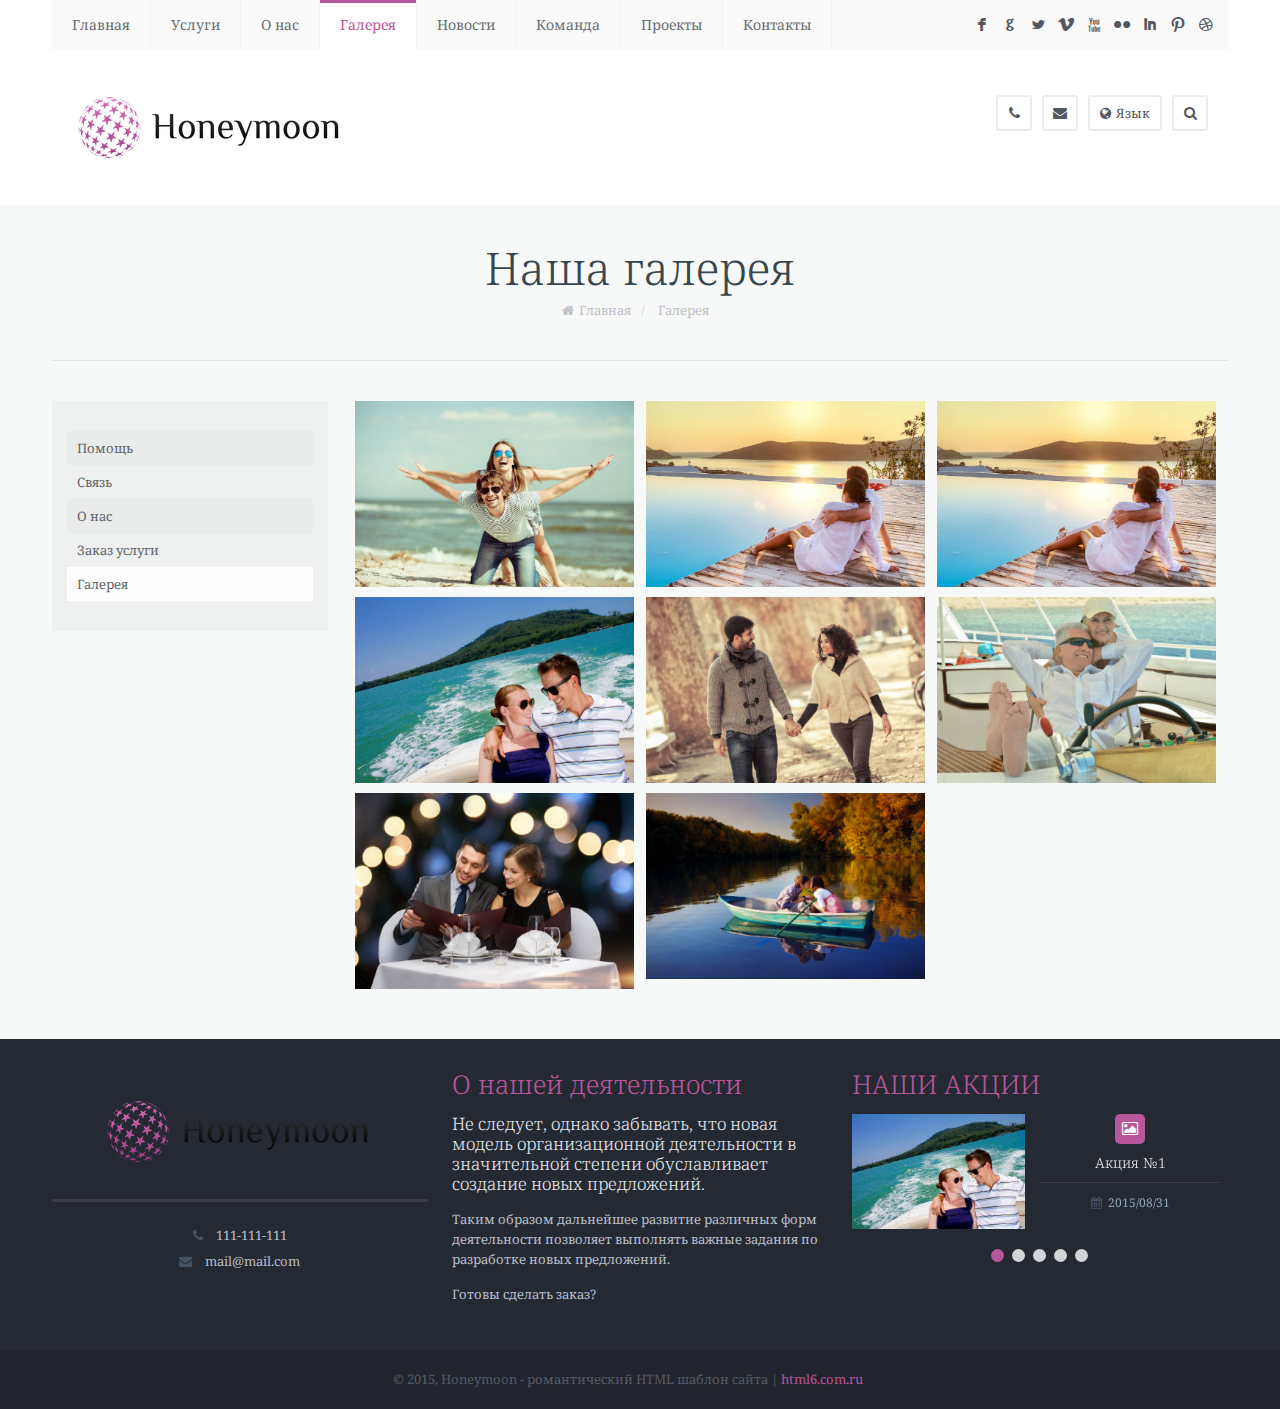
<file: gallery.html>
<!DOCTYPE html>
<!--[if lt IE 7 ]><html class="ie ie6" lang="en"> <![endif]-->
<!--[if IE 7 ]><html class="ie ie7" lang="en"> <![endif]-->
<!--[if IE 8 ]><html class="ie ie8" lang="en"> <![endif]-->
<!--[if (gte IE 9)|!(IE)]><!-->
<html lang="en-US"> <!--<![endif]-->
<!-- head -->

<head>

<!-- meta -->
<meta charset="UTF-8" />
<meta name="viewport" content="width=device-width, initial-scale=1, maximum-scale=1">
<title>Honeymoon - романтический HTML шаблон сайта</title>

<link rel='stylesheet' href='css/cform.css' type='text/css' media='all' />
<link rel='stylesheet' href='css/tp_twitter_plugin.css' type='text/css' media='screen' />
<link rel='stylesheet' href='rs-plugin/css/settings.css' type='text/css' media='all' />
<link rel='stylesheet' href='css/style.css' type='text/css' media='all' />
<link rel='stylesheet' href='css/prettyPhoto.css' type='text/css' media='all' />

<link rel='stylesheet' href='css/owl.carousel.css' type='text/css' media='all' />
<link rel='stylesheet' href='css/owl.theme.css' type='text/css' media='all' />
<link rel='stylesheet' href='css/jquery.ui.all.css' type='text/css' media='all' />
<link rel='stylesheet' href='css/responsive.css' type='text/css' media='all' />
<link rel='stylesheet' href='css/style-colors.css' type='text/css' media='all' />
<link rel='stylesheet' href='css/style-2.css' type='text/css' media='all' />
<link rel='stylesheet' href='css/exo.css' type='text/css' media='all' />
<link rel='stylesheet' href='css/fontawesome.css' type='text/css' media='all' />

<link rel="stylesheet" href="css/custom.css" media="all" />



<!--[if lt IE 9]>
<script src="http://html5shiv.googlecode.com/svn/trunk/html5.js"></script>
<![endif]-->
<!--[if lte IE 8]>


</head>

<!-- body -->
<body class="homepage-parent page-template-default template-slider with_aside aside_left layout-full-width header-mt header-white-mod sticky-header">
	
	<!-- #Wrapper -->
	<div id="Wrapper">
		<!-- .header_placeholder 4sticky  -->
		<div class="header_placeholder">
		</div>
		<!-- #Header -->
		<header id="Header">

		<div id="top_bar">
			<p class="mob_phone">
				<i class="fa fa-envelope"></i><a href="#">mail@mail.com</a>
			</p>
			<p class="mob_mail">
				<i class="fa fa-phone"></i><a href="#">111-111-111</a>
			</p>
		</div>

		<div class="container">
			<div class="column one">
				<!-- .logo -->
				<div class="logo">
					<h1><a id="logo" href="index.html" title="">
					<img class="scale-with-grid" src="upload/logo_w.png" alt=""/>
					</a>
					</h1>
				</div>

				<!-- .social -->
				<div class="social">
					<ul>
						<li class="facebook"><a target="_blank" href="#" title="Facebook">F</a></li>
						<li class="googleplus"><a target="_blank" href="#" title="Google+">G</a></li>
						<li class="twitter"><a target="_blank" href="#" title="Twitter">L</a></li>
						<li class="vimeo"><a target="_blank" href="#" title="Vimeo">V</a></li>
						<li class="youtube"><a target="_blank" href="#" title="YouTube">X</a></li>
						<li class="flickr"><a target="_blank" href="#" title="Flickr">N</a></li>
						<li class="linked_in"><a target="_blank" href="#" title="LinkedIn">I</a></li>
						<li class="pinterest"><a target="_blank" href="#" title="Pinterest">:</a></li>
						<li class="dribbble"><a target="_blank" href="#" title="Dribbble">D</a></li>
					</ul>
				</div>

				<div class="addons">

					<form method="get" id="searchform" action="#">
						<a class="icon" href="#"><i class="fa fa-search"></i></a>
						<input type="text" class="field" name="s" id="s" placeholder="Поиск..."/>
						<input type="submit" class="submit" value="" style="display:none;"/>
					</form>

					<div class="language">
						<a href="#"><i class="fa fa-globe"></i>Язык</a>
						<div class="language_select">
							<ul id="menu-languages" class="">
								<li class="menu-item"><a href="#">Английский</a></li>
								<li class="menu-item"><a href="#">Русский</a></li>
								<li class="menu-item"><a href="#">Китайский</a></li>
							</ul>
						</div>
					</div>

					<div class="mail expand">
						<i class="fa fa-envelope"></i>
						<p class="label">
							<a href="#">mail@mail.com</a>
						</p>
					</div>

					<div class="phone expand">
						<i class="fa fa-phone"></i>
						<p class="label">
							<a href="#">111-111-111</a>
						</p>
					</div>

				</div>

				<!-- #menu -->
				<nav id="menu" class="menu-main-menu-container">
				<ul id="menu-main-menu" class="menu">
					<li class="menu-item"><a href="index.html">Главная</a>
					</li>
					<li class="menu-item menu-item-has-children "><a>Услуги</a>
					<ul class="sub-menu">
						<li class="menu-item"><a href="#">Услуга №1</a></li>
						<li class="menu-item"><a href="#">Услуга №2</a></li>
						<li class="menu-item"><a href="#">Услуга №3</a></li>
						<li class="menu-item menu-item-has-children "><a>Услуга №4</a>
						<ul class="sub-menu">
							<li class="menu-item "><a href="#">Категория услуги №1</a></li>
							<li class="menu-item "><a href="#">Категория услуги №2</a></li>
						</ul>
						</li>
					</ul>
					</li>
					<li class="menu-item"><a href="about-us.html">О нас</a>
					</li>
					<li class="menu-item current-menu-item"><a href="gallery.html">Галерея</a>
					</li>
					<li class="menu-item menu-item-has-children "><a href="#">Новости</a>
					<ul class="sub-menu">
						<li class="menu-item "><a href="#">Список новостей</a></li>
						<li class="menu-item "><a href="blog-clasic.html">Список новостей №2</a></li>
					</ul>
					</li>
					<li class="menu-item"><a href="our-team.html">Команда</a></li>
					<li class="menu-item"><a href="portfolio.html">Проекты</a></li>
					<li class="menu-item"><a href="contact.html">Контакты</a></li>
				</ul>
				</nav>
				<a class="responsive-menu-toggle" href="#"><i class='fa fa-reorder'></i></a>
			</div>
		</div>
		</header>



		<div id="Subheader">
			<div class="container">
				<div class="column one">
					<h1 class="title">Наша галерея</h1>
					<ul class="breadcrumbs">
						<li class="home"><i class="fa fa-home"></i><a href="index-2.html">Главная</a><span>/</span></li>
						<li><a href="#">Галерея</a></li>
					</ul>
				</div>
			</div>
		</div>

		<!-- #Content -->
		<div id="Content">
			<div class="content_wrapper clearfix">
				<!-- .sections_group -->
				<div class="sections_group">
					<div class="section " style="padding:0px 0; background-color:">
						<div class="section_wrapper clearfix">
							<div class="items_group clearfix">
								<div class="column one content">
									<div class="the_content">
										<div id='gallery-1' class='gallery galleryid-289 gallery-columns-3 gallery-size-thumbnail'>
											<dl class='gallery-item'>
												<dt class='gallery-icon landscape'>
												<a href='upload/portfolio_1.jpg' data-gal="prettyPhoto[gallery]"><img width="300" height="300" src="upload/portfolio_1-380x380.jpg" class="attachment-thumbnail" alt="portfolio_1"/></a>
												</dt>
												<dd></dd>
											</dl>
											<dl class='gallery-item'>
												<dt class='gallery-icon landscape'>
												<a href='upload/portfolio_7.jpg' data-gal="prettyPhoto[gallery]"><img width="300" height="300" src="upload/portfolio_7-380x380.jpg" class="attachment-thumbnail" alt="portfolio_8"/></a>
												</dt>
												<dd></dd>
											</dl>
											<dl class='gallery-item'>
												<dt class='gallery-icon landscape'>
												<a href='upload/portfolio_7.jpg' data-gal="prettyPhoto[gallery]"><img width="300" height="300" src="upload/portfolio_7-380x380.jpg" class="attachment-thumbnail" alt="portfolio_7"/></a>
												</dt>
												<dd></dd>
											</dl>
											<br style="clear: both"/>
											<dl class='gallery-item'>
												<dt class='gallery-icon landscape'>
												<a href='upload/portfolio_6.jpg' data-gal="prettyPhoto[gallery]"><img width="300" height="300" src="upload/portfolio_6-380x380.jpg" class="attachment-thumbnail" alt="portfolio_6"/></a>
												</dt>
												<dd></dd>
											</dl>
											<dl class='gallery-item'>
												<dt class='gallery-icon landscape'>
												<a href='upload/portfolio_5.jpg' data-gal="prettyPhoto[gallery]"><img width="300" height="300" src="upload/portfolio_5-380x380.jpg" class="attachment-thumbnail" alt="portfolio_5"/></a>
												</dt>
												<dd></dd>
											</dl>
											<dl class='gallery-item'>
												<dt class='gallery-icon landscape'>
												<a href='upload/portfolio_4.jpg' data-gal="prettyPhoto[gallery]"><img width="300" height="300" src="upload/portfolio_4-380x380.jpg" class="attachment-thumbnail" alt="portfolio_4"/></a>
												</dt>
												<dd></dd>
											</dl>
											<br style="clear: both"/>
											<dl class='gallery-item'>
												<dt class='gallery-icon landscape'>
												<a href='upload/portfolio_3.jpg' data-gal="prettyPhoto[gallery]"><img width="300" height="300" src="upload/portfolio_3-380x380.jpg" class="attachment-thumbnail" alt="portfolio_3"/></a>
												</dt>
												<dd></dd>
											</dl>
											<dl class='gallery-item'>
												<dt class='gallery-icon landscape'>
												<a href='upload/portfolio_2.jpg' data-gal="prettyPhoto[gallery]"><img width="300" height="300" src="upload/portfolio_2-380x380.jpg" class="attachment-thumbnail" alt="portfolio_2"/></a>
												</dt>
												<dd></dd>
											</dl>
											<br style='clear: both'/>
										</div>
									</div>
								</div>
							</div>
						</div>
					</div>
				</div>
				<!-- .four-columns - sidebar -->
				<div class="four columns">
					<div class="widget-area clearfix">
						<aside id="widget_mfn_menu-2" class="widget widget_mfn_menu">
						<ul class="menu">
							<li class="page_item"><a href="#">Помощь</a></li>
							<li class="page_item"><a href="#">Связь</a></li>
							<li class="page_item"><a href="#">О нас</a></li>
							<li class="page_item"><a href="#">Заказ услуги</a></li>
							<li class="page_item current_page_item"><a href="#">Галерея</a></li>
						</ul>
						</aside>
					</div>
				</div>
			</div>
		</div>


		<!-- #Footer -->
		<footer id="Footer" class="clearfix">
		<div class="widgets_wrapper">
			<div class="container">
				<div class="one-third column">
					<aside id="widget_mfn_company-2" class="widget widget_mfn_company">
					<div class="company_box">
						<div class="logo">
							<img class="scale-with-grid" src="images/logo.png" alt=""/>
						</div>
						<div class="contact_details">
							<ul>
								<li class="phone"><i class="fa fa-phone"></i>
								<p>
									<a href="#">111-111-111 </a>
								</p>
								</li>
								<li class="mail"><i class="fa fa-envelope"></i>
								<p>
									<a href="#">mail@mail.com</a>
								</p>
								</li>
							</ul>
						</div>
					</div>
					</aside>
				</div>
				<div class="one-third column">
					<aside id="text-6" class="widget widget_text">
					<h4>О нашей деятельности</h4>
					<div class="textwidget">
						<h6>Не следует, однако забывать, что новая модель организационной деятельности в значительной степени обуславливает создание новых предложений.</h6>
						<p>
							Таким образом дальнейшее развитие различных форм деятельности позволяет выполнять важные задания по разработке новых предложений. 
						</p>
						<p>
							 Готовы сделать заказ?
						</p>
					</div>
					</aside>
				</div>
				<div class="one-third column">
					<aside id="widget_mfn_recent_posts-2" class="widget widget_mfn_recent_posts">
					<h4>НАШИ АКЦИИ</h4>
					<div class="Recent_posts">
						<ul class="posts-slider">
							<li>
							<div class="photo">
								<img width="173" height="120" src="upload/blog_1-173x120.jpg" class="scale-with-grid wp-post-image" alt="blog_1"/>
							</div>
							<div class="desc ">
								<span class="ico"><i class="fa fa-image"></i></span>
								<h6><a class="title" href="#">Акция №1</a></h6>
								<p>
									<span class="date"><i class="fa fa-calendar"></i>2015/08/31</span>
								</p>
							</div>
							</li>
							<li>
							<div class="photo">
								<img width="173" height="120" src="upload/blog_2-173x120.jpg" class="scale-with-grid wp-post-image" alt="blog_2"/>
							</div>
							<div class="desc ">
								<span class="ico"><i class="fa fa-image"></i></span>
								<h6><a class="title" href="#">Акция №2</a></h6>
								<p>
									<span class="date"><i class="fa fa-calendar"></i>2015/08/31</span>
								</p>
							</div>
							</li>
							<li>
							<div class="photo">
								<img width="173" height="120" src="upload/blog_3-173x120.jpg" class="scale-with-grid wp-post-image" alt="blog_3"/>
							</div>
							<div class="desc ">
								<span class="ico"><i class="fa fa-expand"></i></span>
								<h6><a class="title" href="#">Акция №3</a></h6>
								<p>
									<span class="date"><i class="fa fa-calendar"></i>2015/08/31</span>
								</p>
							</div>
							</li>
							<li>
							<div class="photo">
								<img width="173" height="120" src="upload/blog_5-173x120.jpg" class="scale-with-grid wp-post-image" alt="blog_5"/>
							</div>
							<div class="desc ">
								<span class="ico"><i class="fa fa-play"></i></span>
								<h6><a class="title" href="#">Акция №4</a></h6>
								<p>
									<span class="date"><i class="fa fa-calendar"></i>2015/08/31</span>
								</p>
							</div>
							</li>
							<li>
							<div class="photo">
								<img width="173" height="120" src="upload/blog_4-173x120.jpg" class="scale-with-grid wp-post-image" alt="blog_4"/>
							</div>
							<div class="desc ">
								<span class="ico"><i class="fa fa-image"></i></span>
								<h6><a class="title" href="#">Акция №5</a></h6>
								<p>
									<span class="date"><i class="fa fa-calendar"></i>2015/08/31</span>
								</p>
							</div>
							</li>
						</ul>
					</div>
					</aside>
				</div>
			</div>
		</div>
		<div class="copyrights">
			<div class="container">
				<div class="column one">
					<p>
						 &copy; 2015, Honeymoon - романтический HTML шаблон сайта | <a href="http://html6.com.ru">html6.com.ru</a>
					</p>
				</div>
			</div>
		</div>
		</footer>
	</div>
	
</div>

<script type='text/javascript' src='js/jquery/jquery.js'></script>
<script type='text/javascript' src='js/jquery/jquery-migrate.min.js'></script>
<script type='text/javascript' src='rs-plugin/js/jquery.themepunch.tools.min.js'></script>
<script type='text/javascript' src='rs-plugin/js/jquery.themepunch.revolution.min.js'></script>
<script type='text/javascript' src='js/jquery.form.min.js'></script>

<script type='text/javascript' src='js/contact-form.js'></script>
<script type='text/javascript' src='js/jquery/ui/core.min.js'></script>
<script type='text/javascript' src='js/jquery/ui/widget.min.js'></script>
<script type='text/javascript' src='js/jquery/ui/mouse.min.js'></script>
<script type='text/javascript' src='js/jquery/ui/sortable.min.js'></script>
<script type='text/javascript' src='js/jquery/ui/tabs.min.js'></script>
<script type='text/javascript' src='js/jquery/ui/accordion.min.js'></script>
<script type='text/javascript' src='js/owl-carousel/owl.carousel.min.js'></script>
<script type='text/javascript' src='js/jquery.swiper.min.js'></script>
<script type='text/javascript' src='js/jquery.plugins.js'></script>
<script type='text/javascript' src='js/mfn.menu.js'></script>
<script type='text/javascript' src='js/mfn.fsa.js'></script>
<script type='text/javascript' src='js/scripts.js'></script>
<script type='text/javascript' src='http://maps.google.com/maps/api/js'></script>


<script>
//<![CDATA[
window.mfn_slider_vertical	= { autoplay:0 	};
window.mfn_slider_offer 		= { autoPlay:0 	};
window.mfn_slider_portfolio 	= { autoPlay:0 };
//]]>
</script>
</body>

</html>
</file>
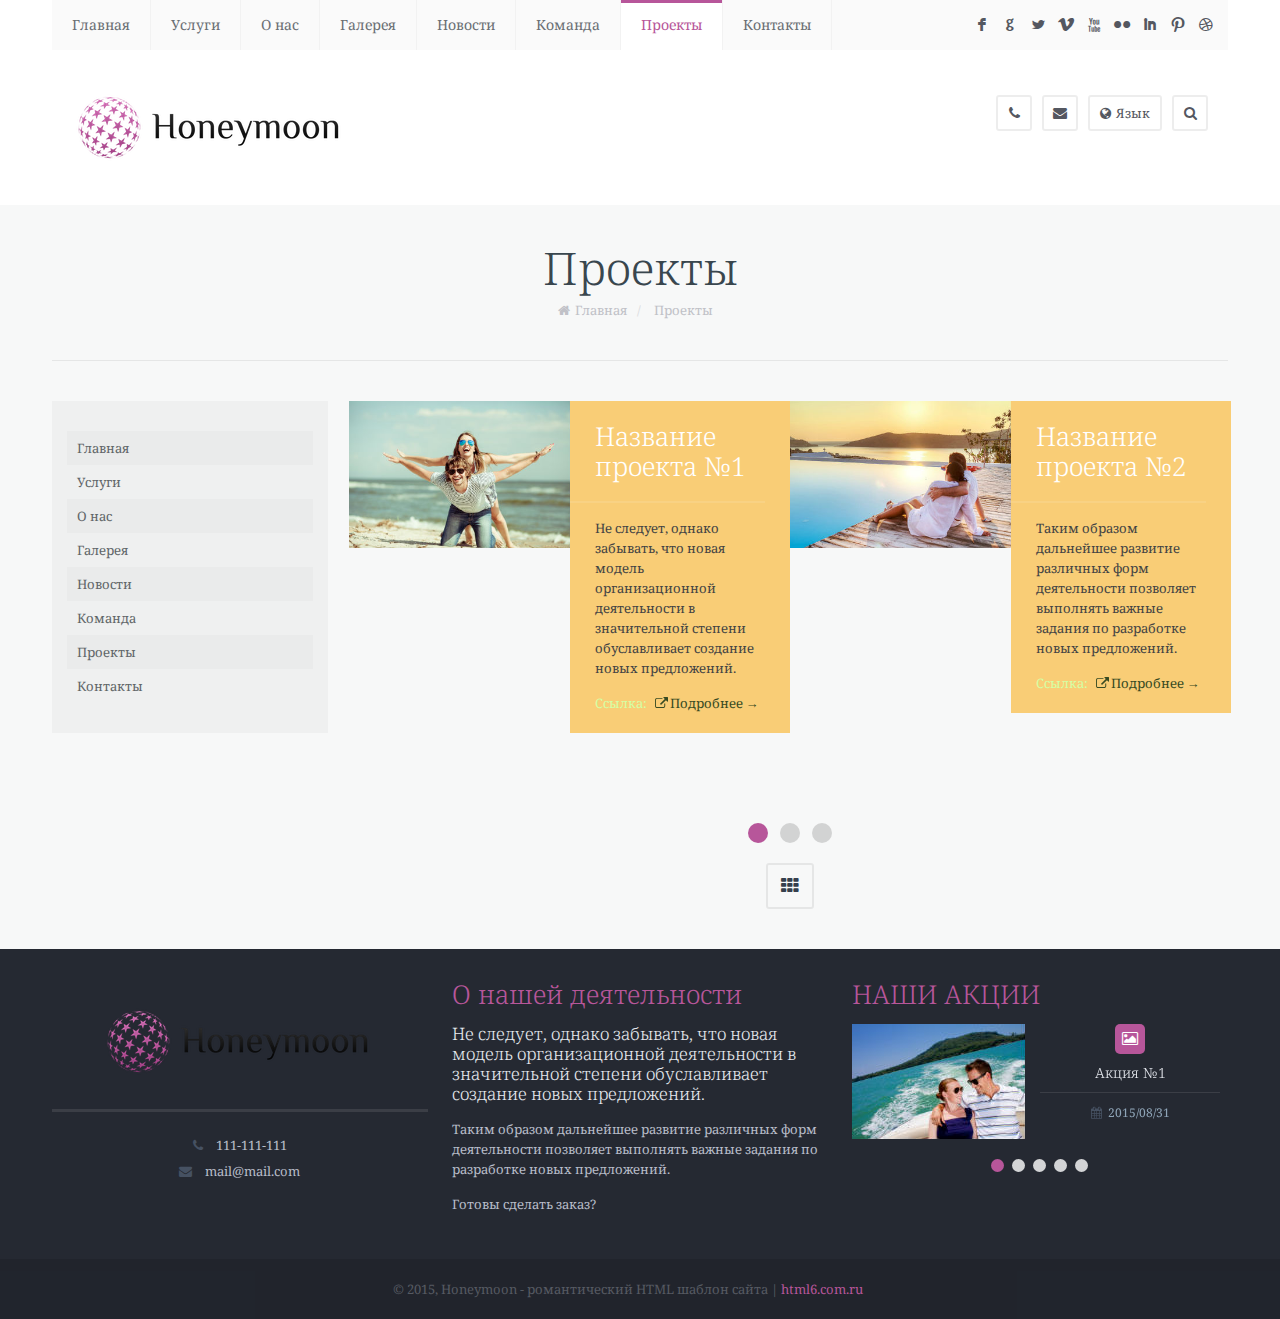
<file: portfolio.html>
<!DOCTYPE html>
<!--[if lt IE 7 ]><html class="ie ie6" lang="en"> <![endif]-->
<!--[if IE 7 ]><html class="ie ie7" lang="en"> <![endif]-->
<!--[if IE 8 ]><html class="ie ie8" lang="en"> <![endif]-->
<!--[if (gte IE 9)|!(IE)]><!-->
<html lang="en-US"> <!--<![endif]-->
<!-- head -->

<head>

<!-- meta -->
<meta charset="UTF-8" />
<meta name="viewport" content="width=device-width, initial-scale=1, maximum-scale=1">
<title>Honeymoon - романтический HTML шаблон сайта</title>

<link rel='stylesheet' href='css/cform.css' type='text/css' media='all' />
<link rel='stylesheet' href='css/tp_twitter_plugin.css' type='text/css' media='screen' />
<link rel='stylesheet' href='rs-plugin/css/settings.css' type='text/css' media='all' />
<link rel='stylesheet' href='css/style.css' type='text/css' media='all' />
<link rel='stylesheet' href='css/prettyPhoto.css' type='text/css' media='all' />

<link rel='stylesheet' href='css/owl.carousel.css' type='text/css' media='all' />
<link rel='stylesheet' href='css/owl.theme.css' type='text/css' media='all' />
<link rel='stylesheet' href='css/jquery.ui.all.css' type='text/css' media='all' />
<link rel='stylesheet' href='css/responsive.css' type='text/css' media='all' />
<link rel='stylesheet' href='css/style-colors.css' type='text/css' media='all' />
<link rel='stylesheet' href='css/style-2.css' type='text/css' media='all' />
<link rel='stylesheet' href='css/exo.css' type='text/css' media='all' />
<link rel='stylesheet' href='css/fontawesome.css' type='text/css' media='all' />

<link rel="stylesheet" href="css/custom.css" media="all" />



<!--[if lt IE 9]>
<script src="http://html5shiv.googlecode.com/svn/trunk/html5.js"></script>
<![endif]-->

</head>

<!-- body -->
<body class="homepage-parent page-template-default template-slider with_aside aside_left layout-full-width header-mt header-white-mod sticky-header">
	
	<!-- #Wrapper -->
	<div id="Wrapper">
		<!-- .header_placeholder 4sticky  -->
		<div class="header_placeholder">
		</div>
		<!-- #Header -->
		<header id="Header">

		<div id="top_bar">
			<p class="mob_phone">
				<i class="fa fa-envelope"></i><a href="#">mail@mail.com</a>
			</p>
			<p class="mob_mail">
				<i class="fa fa-phone"></i><a href="#">111-111-111</a>
			</p>
		</div>

		<div class="container">
			<div class="column one">
				<!-- .logo -->
				<div class="logo">
					<h1><a id="logo" href="index.html" title="">
					<img class="scale-with-grid" src="upload/logo_w.png" alt=""/>
					</a>
					</h1>
				</div>

				<!-- .social -->
				<div class="social">
					<ul>
						<li class="facebook"><a target="_blank" href="#" title="Facebook">F</a></li>
						<li class="googleplus"><a target="_blank" href="#" title="Google+">G</a></li>
						<li class="twitter"><a target="_blank" href="#" title="Twitter">L</a></li>
						<li class="vimeo"><a target="_blank" href="#" title="Vimeo">V</a></li>
						<li class="youtube"><a target="_blank" href="#" title="YouTube">X</a></li>
						<li class="flickr"><a target="_blank" href="#" title="Flickr">N</a></li>
						<li class="linked_in"><a target="_blank" href="#" title="LinkedIn">I</a></li>
						<li class="pinterest"><a target="_blank" href="#" title="Pinterest">:</a></li>
						<li class="dribbble"><a target="_blank" href="#" title="Dribbble">D</a></li>
					</ul>
				</div>

				<div class="addons">

					<form method="get" id="searchform" action="#">
						<a class="icon" href="#"><i class="fa fa-search"></i></a>
						<input type="text" class="field" name="s" id="s" placeholder="Поиск..."/>
						<input type="submit" class="submit" value="" style="display:none;"/>
					</form>

					<div class="language">
						<a href="#"><i class="fa fa-globe"></i>Язык</a>
						<div class="language_select">
							<ul id="menu-languages" class="">
								<li class="menu-item"><a href="#">Английский</a></li>
								<li class="menu-item"><a href="#">Русский</a></li>
								<li class="menu-item"><a href="#">Китайский</a></li>
							</ul>
						</div>
					</div>

					<div class="mail expand">
						<i class="fa fa-envelope"></i>
						<p class="label">
							<a href="#">mail@mail.com</a>
						</p>
					</div>

					<div class="phone expand">
						<i class="fa fa-phone"></i>
						<p class="label">
							<a href="#">111-111-111</a>
						</p>
					</div>

				</div>

				<!-- #menu -->
				<nav id="menu" class="menu-main-menu-container">
				<ul id="menu-main-menu" class="menu">
					<li class="menu-item page_item"><a href="index.html">Главная</a>
					</li>
					<li class="menu-item menu-item-has-children "><a>Услуги</a>
					<ul class="sub-menu">
						<li class="menu-item"><a href="#">Услуга №1</a></li>
						<li class="menu-item"><a href="#">Услуга №2</a></li>
						<li class="menu-item"><a href="#">Услуга №3</a></li>
						<li class="menu-item menu-item-has-children "><a>Услуга №4</a>
						<ul class="sub-menu">
							<li class="menu-item "><a href="#">Категория услуги №1</a></li>
							<li class="menu-item "><a href="#">Категория услуги №2</a></li>
						</ul>
						</li>
					</ul>
					</li>
					<li class="menu-item"><a href="about-us.html">О нас</a>
					</li>
					<li class="menu-item"><a href="gallery.html">Галерея</a>
					</li>
					<li class="menu-item menu-item-has-children "><a href="#">Новости</a>
					<ul class="sub-menu">
						<li class="menu-item "><a href="#">Список новостей</a></li>
						<li class="menu-item "><a href="blog-clasic.html">Список новостей №2</a></li>
					</ul>
					</li>
					<li class="menu-item"><a href="our-team.html">Команда</a></li>
					<li class="menu-item  current-menu-item"><a href="portfolio.html">Проекты</a></li>
					<li class="menu-item"><a href="contact.html">Контакты</a></li>
				</ul>
				</nav>
				<a class="responsive-menu-toggle" href="#"><i class='fa fa-reorder'></i></a>
			</div>
		</div>
		</header>

		<div id="Subheader">
			<div class="container">
				<div class="column one">
					<h1 class="title">Проекты</h1>
					<ul class="breadcrumbs">
						<li class="home"><i class="fa fa-home"></i><a href="index.html">Главная</a><span>/</span></li>
						<li><a href="#">Проекты</a></li>
					</ul>
				</div>
			</div>
		</div>

		<!-- #Content -->
		<div id="Content">
			<div class="content_wrapper clearfix">

				<!-- .sections_group -->
				<div class="sections_group">
					<div class="section " style="padding:0px 0; background-color:">
						<div class="section_wrapper clearfix">
							<div class="items_group clearfix">
								<div class="column one portfolio">
									<div class="portfolio_wrapper">
										<ul class="portfolio-slider">
											<li>
											<div class="photo">
												<img width="380" height="380" src="upload/portfolio_1-380x380.jpg" class="scale-with-grid wp-post-image" alt="portfolio_1"/>
												<div class="mask">
													<a class="button_image zoom prettyphoto" href="upload/portfolio_1.jpg"></a><a class="button_image more" href="#"></a>
												</div>
											</div>
											<div class="desc">
												<h4 class="title"><a href="#">Название проекта №1</a></h4>
												<div class="inside">
													Не следует, однако забывать, что новая модель организационной деятельности в значительной степени обуславливает создание новых предложений. 
													<p class="project_url">
														Ссылка: <i class="fa fa-external-link"></i><a href="#" target="_blank">Подробнее →</a>
													</p>
												</div>
											</div>
											</li>
											<li>
											<div class="photo">
												<img width="380" height="380" src="upload/portfolio_7-380x380.jpg" class="scale-with-grid wp-post-image" alt="portfolio_7"/>
												<div class="mask">
													<a class="button_image zoom prettyphoto" href="upload/portfolio_7.jpg"></a><a class="button_image more" href="#"></a>
												</div>
											</div>
											<div class="desc">
												<h4 class="title"><a href="#">Название проекта №2</a></h4>
												<div class="inside">
													 Таким образом дальнейшее развитие различных форм деятельности позволяет выполнять важные задания по разработке новых предложений.
													<p class="project_url">
														Ссылка: <i class="fa fa-external-link"></i><a href="#" target="_blank">Подробнее →</a>
													</p>
												</div>
											</div>
											</li>
											<li>
											<div class="photo">
												<img width="380" height="380" src="upload/portfolio_6-380x380.jpg" class="scale-with-grid wp-post-image" alt="portfolio_6"/>
												<div class="mask">
													<a class="button_image zoom prettyphoto" href="upload/portfolio_6.jpg"></a><a class="button_image more" href="#"></a>
												</div>
											</div>
											<div class="desc">
												<h4 class="title"><a href="#">Название проекта №3</a></h4>
												<div class="inside">
													С другой стороны постоянный количественный рост и сфера нашей активности влечет за собой процесс внедрения и модернизации позиций, занимаемых участниками в отношении поставленных задач.
													<p class="project_url">
														Ссылка: <i class="fa fa-external-link"></i><a href="#" target="_blank">Подробнее →</a>
													</p>
												</div>
											</div>
											</li>
											<li>
											<div class="photo">
												<img width="380" height="380" src="upload/portfolio_5-380x380.jpg" class="scale-with-grid wp-post-image" alt="portfolio_5"/>
												<div class="mask">
													<a class="button_image zoom prettyphoto" href="upload/portfolio_5.jpg"></a><a class="button_image more" href="#"></a>
												</div>
											</div>
											<div class="desc">
												<h4 class="title"><a href="#">Название проекта №4</a></h4>
												<div class="inside">
													Не следует, однако забывать, что новая модель организационной деятельности в значительной степени обуславливает создание новых предложений.
													<p class="project_url">
														Ссылка: <i class="fa fa-external-link"></i><a href="#" target="_blank">Подробнее →</a>
													</p>
												</div>
											</div>
											</li>
											<li>
											<div class="photo">
												<img width="380" height="380" src="upload/portfolio_4-380x380.jpg" class="scale-with-grid wp-post-image" alt="portfolio_4"/>
												<div class="mask">
													<a class="button_image zoom prettyphoto" href="upload/portfolio_4.jpg"></a><a class="button_image more" href="#"></a>
												</div>
											</div>
											<div class="desc">
												<h4 class="title"><a href="#">Название проекта №5</a></h4>
												<div class="inside">
													Равным образом укрепление и развитие структуры в значительной степени обуславливает создание форм развития.
													<p class="project_url">
														Ссылка: <i class="fa fa-external-link"></i><a href="#" target="_blank">Подробнее →</a>
													</p>
												</div>
											</div>
											</li>
										</ul>
										<div class="more">
											<a class="button" href="#"><i class="fa fa-th"></i></a>
										</div>
									</div>
								</div>
							</div>
						</div>
					</div>
				</div>
				
				<!-- .four-columns - sidebar -->
				<div class="four columns">
					<div class="widget-area clearfix">
						<aside id="widget_mfn_menu-2" class="widget widget_mfn_menu">
						<ul class="menu">
							<li><a href="#">Главная</a></li>
							<li><a href="#">Услуги</a></li>
							<li><a href="#">О нас</a></li>
							<li><a href="#">Галерея</a></li>
							<li><a href="#">Новости</a></li>
							<li><a href="#">Команда</a></li>
							<li><a href="#">Проекты</a></li>
							<li><a href="#">Контакты</a></li>
						</ul>
						</aside>
					</div>
				</div>
			</div>
		</div>


		<!-- #Footer -->
		<footer id="Footer" class="clearfix">
		<div class="widgets_wrapper">
			<div class="container">
				<div class="one-third column">
					<aside id="widget_mfn_company-2" class="widget widget_mfn_company">
					<div class="company_box">
						<div class="logo">
							<img class="scale-with-grid" src="images/logo.png" alt=""/>
						</div>
						<div class="contact_details">
							<ul>
								<li class="phone"><i class="fa fa-phone"></i>
								<p>
									<a href="#">111-111-111 </a>
								</p>
								</li>
								<li class="mail"><i class="fa fa-envelope"></i>
								<p>
									<a href="#">mail@mail.com</a>
								</p>
								</li>
							</ul>
						</div>
					</div>
					</aside>
				</div>
				<div class="one-third column">
					<aside id="text-6" class="widget widget_text">
					<h4>О нашей деятельности</h4>
					<div class="textwidget">
						<h6>Не следует, однако забывать, что новая модель организационной деятельности в значительной степени обуславливает создание новых предложений.</h6>
						<p>
							Таким образом дальнейшее развитие различных форм деятельности позволяет выполнять важные задания по разработке новых предложений. 
						</p>
						<p>
							 Готовы сделать заказ?
						</p>
					</div>
					</aside>
				</div>
				<div class="one-third column">
					<aside id="widget_mfn_recent_posts-2" class="widget widget_mfn_recent_posts">
					<h4>НАШИ АКЦИИ</h4>
					<div class="Recent_posts">
						<ul class="posts-slider">
							<li>
							<div class="photo">
								<img width="173" height="120" src="upload/blog_1-173x120.jpg" class="scale-with-grid wp-post-image" alt="blog_1"/>
							</div>
							<div class="desc ">
								<span class="ico"><i class="fa fa-image"></i></span>
								<h6><a class="title" href="#">Акция №1</a></h6>
								<p>
									<span class="date"><i class="fa fa-calendar"></i>2015/08/31</span>
								</p>
							</div>
							</li>
							<li>
							<div class="photo">
								<img width="173" height="120" src="upload/blog_2-173x120.jpg" class="scale-with-grid wp-post-image" alt="blog_2"/>
							</div>
							<div class="desc ">
								<span class="ico"><i class="fa fa-image"></i></span>
								<h6><a class="title" href="#">Акция №2</a></h6>
								<p>
									<span class="date"><i class="fa fa-calendar"></i>2015/08/31</span>
								</p>
							</div>
							</li>
							<li>
							<div class="photo">
								<img width="173" height="120" src="upload/blog_3-173x120.jpg" class="scale-with-grid wp-post-image" alt="blog_3"/>
							</div>
							<div class="desc ">
								<span class="ico"><i class="fa fa-expand"></i></span>
								<h6><a class="title" href="#">Акция №3</a></h6>
								<p>
									<span class="date"><i class="fa fa-calendar"></i>2015/08/31</span>
								</p>
							</div>
							</li>
							<li>
							<div class="photo">
								<img width="173" height="120" src="upload/blog_5-173x120.jpg" class="scale-with-grid wp-post-image" alt="blog_5"/>
							</div>
							<div class="desc ">
								<span class="ico"><i class="fa fa-play"></i></span>
								<h6><a class="title" href="#">Акция №4</a></h6>
								<p>
									<span class="date"><i class="fa fa-calendar"></i>2015/08/31</span>
								</p>
							</div>
							</li>
							<li>
							<div class="photo">
								<img width="173" height="120" src="upload/blog_4-173x120.jpg" class="scale-with-grid wp-post-image" alt="blog_4"/>
							</div>
							<div class="desc ">
								<span class="ico"><i class="fa fa-image"></i></span>
								<h6><a class="title" href="#">Акция №5</a></h6>
								<p>
									<span class="date"><i class="fa fa-calendar"></i>2015/08/31</span>
								</p>
							</div>
							</li>
						</ul>
					</div>
					</aside>
				</div>
			</div>
		</div>
		<div class="copyrights">
			<div class="container">
				<div class="column one">
					<p>
						 &copy; 2015, Honeymoon - романтический HTML шаблон сайта | <a href="http://html6.com.ru">html6.com.ru</a>
					</p>
				</div>
			</div>
		</div>
		</footer>
	</div>

<script type='text/javascript' src='js/jquery/jquery.js'></script>
<script type='text/javascript' src='js/jquery/jquery-migrate.min.js'></script>
<script type='text/javascript' src='rs-plugin/js/jquery.themepunch.tools.min.js'></script>
<script type='text/javascript' src='rs-plugin/js/jquery.themepunch.revolution.min.js'></script>
<script type='text/javascript' src='js/jquery.form.min.js'></script>

<script type='text/javascript' src='js/contact-form.js'></script>
<script type='text/javascript' src='js/jquery/ui/core.min.js'></script>
<script type='text/javascript' src='js/jquery/ui/widget.min.js'></script>
<script type='text/javascript' src='js/jquery/ui/mouse.min.js'></script>
<script type='text/javascript' src='js/jquery/ui/sortable.min.js'></script>
<script type='text/javascript' src='js/jquery/ui/tabs.min.js'></script>
<script type='text/javascript' src='js/jquery/ui/accordion.min.js'></script>
<script type='text/javascript' src='js/owl-carousel/owl.carousel.min.js'></script>
<script type='text/javascript' src='js/jquery.swiper.min.js'></script>
<script type='text/javascript' src='js/jquery.plugins.js'></script>
<script type='text/javascript' src='js/mfn.menu.js'></script>
<script type='text/javascript' src='js/mfn.fsa.js'></script>
<script type='text/javascript' src='js/scripts.js'></script>
<script type='text/javascript' src='http://maps.google.com/maps/api/js'></script>


<script>
//<![CDATA[
window.mfn_slider_vertical	= { autoplay:0 	};
window.mfn_slider_offer 		= { autoPlay:0 	};
window.mfn_slider_portfolio 	= { autoPlay:0 };
//]]>
</script>
</body>

</html>
</file>
<file: css/cform.css>
div.wpcf7 {
	margin: 0;
	padding: 0;
}

div.wpcf7-response-output {
	margin: 2em 0.5em 1em;
	padding: 0.2em 1em;
}

div.wpcf7 .screen-reader-response {
	position: absolute;
	overflow: hidden;
	clip: rect(1px, 1px, 1px, 1px);
	height: 1px;
	width: 1px;
	margin: 0;
	padding: 0;
	border: 0;
}

div.wpcf7-mail-sent-ok {
	border: 2px solid #398f14;
}

div.wpcf7-mail-sent-ng {
	border: 2px solid #ff0000;
}

div.wpcf7-spam-blocked {
	border: 2px solid #ffa500;
}

div.wpcf7-validation-errors {
	border: 2px solid #f7e700;
}

span.wpcf7-form-control-wrap {
	position: relative;
}

span.wpcf7-not-valid-tip {
	color: #f00;
	font-size: 1em;
	display: block;
}

.use-floating-validation-tip span.wpcf7-not-valid-tip { 
	position: absolute;
	top: 20%;
	left: 20%;
	z-index: 100;
	border: 1px solid #ff0000;
	background: #fff;
	padding: .2em .8em;
}

span.wpcf7-list-item {
	margin-left: 0.5em;
}

.wpcf7-display-none {
	display: none;
}

div.wpcf7 img.ajax-loader {
	border: none;
	vertical-align: middle;
	margin-left: 4px;
}

div.wpcf7 div.ajax-error {
	display: none;
}

div.wpcf7 .placeheld {
	color: #888;
}
</file>
<file: css/tp_twitter_plugin.css>
.tp_recent_tweets {
	float: left;
	clear: left;

}

.tp_recent_tweets  li {
	background-image: url('assets/tweet.png');
	background-repeat: no-repeat;	
	background-position: 0px 4px;
	padding-left: 30px;
	padding-bottom: 20px;
	float: left;
	clear: left;
	line-height: 20px;
	list-style-type: none;
}

.tp_recent_tweets  li a {
	font-weight: bold;	
}

.tp_recent_tweets .twitter_time {
	color: #999;
	font-size: 12px;
	font-style: italic;	
	font-weight: normal;
}
</file>
<file: rs-plugin/css/settings.css>
/*-----------------------------------------------------------------------------

	-	Revolution Slider 4.1 Captions -

		Screen Stylesheet

version:   	1.4.5
date:      	27/11/13
author:		themepunch
email:     	info@themepunch.com
website:   	http://www.themepunch.com
-----------------------------------------------------------------------------*/


@font-face {
  font-family: 'revicons';
  src: url('../font/revicons90c690c6.eot?5510888');
  src: url('../font/revicons90c690c6.eot?5510888#iefix') format('embedded-opentype'),
       url('../font/revicons90c690c6.woff?5510888') format('woff'),
       url('../font/revicons90c690c6.ttf?5510888') format('truetype'),
       url('../font/revicons90c690c6.svg?5510888#revicons') format('svg');
  font-weight: normal;
  font-style: normal;
}
/* Chrome hack: SVG is rendered more smooth in Windozze. 100% magic, uncomment if you need it. */
/* Note, that will break hinting! In other OS-es font will be not as sharp as it could be */
/*
@media screen and (-webkit-min-device-pixel-ratio:0) {
  @font-face {
    font-family: 'revicons';
    src: url('../font/revicons.svg?5510888#revicons') format('svg');
  }
}
*/

 [class^="revicon-"]:before, [class*=" revicon-"]:before {
  font-family: "revicons";
  font-style: normal;
  font-weight: normal;
  speak: none;

  display: inline-block;
  text-decoration: inherit;
  width: 1em;
  margin-right: .2em;
  text-align: center;
  /* opacity: .8; */

  /* For safety - reset parent styles, that can break glyph codes*/
  font-variant: normal;
  text-transform: none;

  /* fix buttons height, for twitter bootstrap */
  line-height: 1em;

  /* Animation center compensation - margins should be symmetric */
  /* remove if not needed */
  margin-left: .2em;

  /* you can be more comfortable with increased icons size */
  /* font-size: 120%; */

  /* Uncomment for 3D effect */
  /* text-shadow: 1px 1px 1px rgba(127, 127, 127, 0.3); */
}

.revicon-search-1:before { content: '\e802'; } /* '' */
.revicon-pencil-1:before { content: '\e831'; } /* '' */
.revicon-picture-1:before { content: '\e803'; } /* '' */
.revicon-cancel:before { content: '\e80a'; } /* '' */
.revicon-info-circled:before { content: '\e80f'; } /* '' */
.revicon-trash:before { content: '\e801'; } /* '' */
.revicon-left-dir:before { content: '\e817'; } /* '' */
.revicon-right-dir:before { content: '\e818'; } /* '' */
.revicon-down-open:before { content: '\e83b'; } /* '' */
.revicon-left-open:before { content: '\e819'; } /* '' */
.revicon-right-open:before { content: '\e81a'; } /* '' */
.revicon-angle-left:before { content: '\e820'; } /* '' */
.revicon-angle-right:before { content: '\e81d'; } /* '' */
.revicon-left-big:before { content: '\e81f'; } /* '' */
.revicon-right-big:before { content: '\e81e'; } /* '' */
.revicon-magic:before { content: '\e807'; } /* '' */
.revicon-picture:before { content: '\e800'; } /* '' */
.revicon-export:before { content: '\e80b'; } /* '' */
.revicon-cog:before { content: '\e832'; } /* '' */
.revicon-login:before { content: '\e833'; } /* '' */
.revicon-logout:before { content: '\e834'; } /* '' */
.revicon-video:before { content: '\e805'; } /* '' */
.revicon-arrow-combo:before { content: '\e827'; } /* '' */
.revicon-left-open-1:before { content: '\e82a'; } /* '' */
.revicon-right-open-1:before { content: '\e82b'; } /* '' */
.revicon-left-open-mini:before { content: '\e822'; } /* '' */
.revicon-right-open-mini:before { content: '\e823'; } /* '' */
.revicon-left-open-big:before { content: '\e824'; } /* '' */
.revicon-right-open-big:before { content: '\e825'; } /* '' */
.revicon-left:before { content: '\e836'; } /* '' */
.revicon-right:before { content: '\e826'; } /* '' */
.revicon-ccw:before { content: '\e808'; } /* '' */
.revicon-arrows-ccw:before { content: '\e806'; } /* '' */
.revicon-palette:before { content: '\e829'; } /* '' */
.revicon-list-add:before { content: '\e80c'; } /* '' */
.revicon-doc:before { content: '\e809'; } /* '' */
.revicon-left-open-outline:before { content: '\e82e'; } /* '' */
.revicon-left-open-2:before { content: '\e82c'; } /* '' */
.revicon-right-open-outline:before { content: '\e82f'; } /* '' */
.revicon-right-open-2:before { content: '\e82d'; } /* '' */
.revicon-equalizer:before { content: '\e83a'; } /* '' */
.revicon-layers-alt:before { content: '\e804'; } /* '' */
.revicon-popup:before { content: '\e828'; } /* '' */


/*********************************
	-	SPECIAL TP CAPTIONS -
**********************************/

.tp-static-layers				{	position:absolute; z-index:505; top:0px;left:0px}


.tp-caption .frontcorner		{
										width: 0;
										height: 0;
										border-left: 40px solid transparent;
										border-right: 0px solid transparent;
										border-top: 40px solid #00A8FF;
										position: absolute;left:-40px;top:0px;
									}

.tp-caption .backcorner		{
										width: 0;
										height: 0;
										border-left: 0px solid transparent;
										border-right: 40px solid transparent;
										border-bottom: 40px solid #00A8FF;
										position: absolute;right:0px;top:0px;
									}

.tp-caption .frontcornertop		{
										width: 0;
										height: 0;
										border-left: 40px solid transparent;
										border-right: 0px solid transparent;
										border-bottom: 40px solid #00A8FF;
										position: absolute;left:-40px;top:0px;
									}

.tp-caption .backcornertop		{
										width: 0;
										height: 0;
										border-left: 0px solid transparent;
										border-right: 40px solid transparent;
										border-top: 40px solid #00A8FF;
										position: absolute;right:0px;top:0px;
									}
									
.tp-layer-inner-rotation			{	position: relative !important;}		


/***********************************************
	-	SPECIAL ALTERNATIVE IMAGE SETTINGS	-
***********************************************/

img.tp-slider-alternative-image	{	width:100%; height:auto;}


							

/******************************
	-	WRAPPER STYLES		-
******************************/



.rev_slider_wrapper{
	position:relative;
}

.rev_slider_wrapper >ul	{
	visibility:hidden;
}

.rev_slider{
	position:relative;
	overflow:visible;
}


.rev_slider img{
	max-width:none !important;
	-moz-transition: none 0;
	-webkit-transition: none 0;
	-o-transition: none 0;
	transition: none 0;
	margin:0px;
	padding:0px;
	border-width:0px;
	border:none;

}

.rev_slider .no-slides-text{
	font-weight:bold;
	text-align:center;
	padding-top:80px;
}

.rev_slider >ul{
	margin:0px;
	padding:0px;
	list-style: none !important;
	list-style-type: none;
	background-position:0px 0px;
}

.rev_slider >ul >li,
.rev_slider >ul >li:before{

	list-style:none !important;
	position:absolute;
	visibility:hidden;
	margin:0px !important;
	padding:0px !important;
	overflow-x: visible;
	overflow-y: visible;
	list-style-type: none !important;
	background-image:none;
	background-position:0px 0px;
	text-indent: 0em;
}

.tp-revslider-slidesli,
.tp-revslider-mainul	{	padding:0 !important; margin:0 !important; list-style:none !important;}

.tp-simpleresponsive >ul,
.tp-simpleresponsive >ul >li,
.tp-simpleresponsive >ul >li:before {
	list-style:none;
	padding:0 !important;
	margin:0 !important;
	list-style:none !important;
	overflow-x: visible;
	overflow-y: visible;
	background-image:none
}


.tp-simpleresponsive >ul li{
	list-style:none;
	position:absolute;
	visibility:hidden;
}


.rev_slider .tp-caption,
.rev_slider .caption { position:absolute;  visibility:hidden; white-space: nowrap}

.tp-simpleresponsive img	{	max-width:none}

/* ADDED FOR SLIDELINK MANAGEMENT */
.tp-caption { z-index:1}



.tp_inner_padding	{	box-sizing:border-box;
						-webkit-box-sizing:border-box;
						-moz-box-sizing:border-box;
						max-height:none !important;	}


.tp-hide-revslider,.tp-caption.tp-hidden-caption	{	visibility:hidden !important; display:none !important}

.rev_slider embed,
.rev_slider iframe,
.rev_slider object,
.rev_slider video {max-width: none !important}

/******************************
	-	WRAPPER STYLES END	-
******************************/

/******************************
	-	IE8 HACKS	-
*******************************/
.noFilterClass {
	filter:none !important;
}
/******************************
	-	IE8 HACKS ENDS	-
*******************************/

/********************************
	-	FULLSCREEN VIDEO	-
*********************************/

.tp-caption.coverscreenvideo	{	width:100%;height:100%;top:0px;left:0px;position:absolute;}
.caption.fullscreenvideo {	left:0px; top:0px; position:absolute;width:100%;height:100%}
.caption.fullscreenvideo iframe,
.caption.fullscreenvideo video	{ width:100% !important; height:100% !important; display: none}

.tp-caption.fullscreenvideo	{	left:0px; top:0px; position:absolute;width:100%;height:100%}


.tp-caption.fullscreenvideo iframe,
.tp-caption.fullscreenvideo iframe video	{ width:100% !important; height:100% !important; display: none}


.fullcoveredvideo video,
.fullscreenvideo video					{	background: #000}

.fullcoveredvideo .tp-poster		{	background-position: center center;background-size: cover;width:100%;height:100%;top:0px;left:0px}

.html5vid.videoisplaying .tp-poster	{	display: none}

.tp-video-play-button		{	background:#000;
								background:rgba(0,0,0,0.3);
								padding:5px;
								border-radius:5px;-moz-border-radius:5px;-webkit-border-radius:5px;
								position: absolute;
								top: 50%;
								left: 50%;
								font-size: 40px;
								color: #FFF;
								z-index: 3;
								margin-top: -27px;
								margin-left: -28px;
								text-align: center;
								cursor: pointer;
								
							}
.tp-caption:hover .tp-video-play-button	{	opacity: 1;}
.html5vid .tp-revstop							{	width:15px;height:20px; border-left:5px solid #fff; border-right:5px solid #fff; position: relative;margin:10px 20px; box-sizing:border-box;-moz-box-sizing:border-box;-webkit-box-sizing:border-box;}
.html5vid .tp-revstop							{	display:none}
.html5vid.videoisplaying .revicon-right-dir		{	display:none}
.html5vid.videoisplaying .tp-revstop			{	display:block}

.html5vid.videoisplaying .tp-video-play-button	{	display:none}
.html5vid:hover .tp-video-play-button 			{ display:block}

.fullcoveredvideo .tp-video-play-button	{	display:none !important}

.tp-video-controls {
	position: absolute;
	bottom: 0;
	left: 0;
	right: 0;
	padding: 5px;
	opacity: 0;
	-webkit-transition: opacity .3s;
	-moz-transition: opacity .3s;
	-o-transition: opacity .3s;
	-ms-transition: opacity .3s;
	transition: opacity .3s;
	background-image: linear-gradient(bottom, rgb(0,0,0) 13%, rgb(50,50,50) 100%);
	background-image: -o-linear-gradient(bottom, rgb(0,0,0) 13%, rgb(50,50,50) 100%);
	background-image: -moz-linear-gradient(bottom, rgb(0,0,0) 13%, rgb(50,50,50) 100%);
	background-image: -webkit-linear-gradient(bottom, rgb(0,0,0) 13%, rgb(50,50,50) 100%);
	background-image: -ms-linear-gradient(bottom, rgb(0,0,0) 13%, rgb(50,50,50) 100%);

	background-image: -webkit-gradient(
		linear,
		left bottom,
		left top,
		color-stop(0.13, rgb(0,0,0)),
		color-stop(1, rgb(50,50,50))
	);
	
	display:table;max-width:100%; overflow:hidden;box-sizing:border-box;-moz-box-sizing:border-box;-webkit-box-sizing:border-box;
}

.tp-caption:hover .tp-video-controls {
	opacity: .9;
}

.tp-video-button {
	background: rgba(0,0,0,.5);
	border: 0;
	color: #EEE;
	-webkit-border-radius: 3px;
	-moz-border-radius: 3px;
	-o-border-radius: 3px;
	border-radius: 3px;
	cursor:pointer;
	line-height:12px;
	font-size:12px;
	color:#fff;
	padding:0px;
	margin:0px;
	outline: none;
	}
.tp-video-button:hover {
	cursor: pointer;
}


.tp-video-button-wrap,
.tp-video-seek-bar-wrap,
.tp-video-vol-bar-wrap 	{ padding:0px 5px;display:table-cell; }

.tp-video-seek-bar-wrap	{	width:80%}
.tp-video-vol-bar-wrap	{	width:20%}

.tp-volume-bar,
.tp-seek-bar		{	width:100%; cursor: pointer;  outline:none; line-height:12px;margin:0; padding:0;}


/********************************
	-	FULLSCREEN VIDEO ENDS	-
*********************************/



/********************************
	-	DOTTED OVERLAYS	-
*********************************/
.tp-dottedoverlay						{	background-repeat:repeat;width:100%;height:100%;position:absolute;top:0px;left:0px;z-index:3}
.tp-dottedoverlay.twoxtwo				{	background:url(../assets/gridtile.png)}
.tp-dottedoverlay.twoxtwowhite			{	background:url(../assets/gridtile_white.png)}
.tp-dottedoverlay.threexthree			{	background:url(../assets/gridtile_3x3.png)}
.tp-dottedoverlay.threexthreewhite		{	background:url(../assets/gridtile_3x3_white.png)}

/********************************
	-	DOTTED OVERLAYS ENDS	-
*********************************/



/**********************************************
	-	FULLSCREEN AND FULLWIDHT CONTAINERS	-
**********************************************/

.fullscreen-container {
		width:100%;
		position:relative;
		padding:0;
}



.fullwidthbanner-container{
	width:100%;
	position:relative;
	padding:0;
	overflow:hidden;
}

.fullwidthbanner-container .fullwidthabanner{
	width:100%;
	position:relative;
}


/****************************************************************

	-	SET THE ANIMATION EVEN MORE SMOOTHER ON ANDROID   -

******************************************************************/

.tp-simpleresponsive .slotholder *,
.tp-simpleresponsive img			{ 	/*-webkit-transform: translateZ(0);
										  -webkit-backface-visibility: hidden;
										  -webkit-perspective: 1000;*/
									}


/************************************************
	  - SOME CAPTION MODIFICATION AT START  -
*************************************************/
.tp-simpleresponsive .caption,
.tp-simpleresponsive .tp-caption {
	/*-ms-filter: "progid:DXImageTransform.Microsoft.Alpha(Opacity=0)";		-moz-opacity: 0;	-khtml-opacity: 0;	opacity: 0; */
	position:absolute;
	-webkit-font-smoothing: antialiased !important;
}


/******************************
	-	SHADOWS		-
******************************/
.tp-bannershadow  {
		position:absolute;

		margin-left:auto;
		margin-right:auto;
		-moz-user-select: none;
        -khtml-user-select: none;
        -webkit-user-select: none;
        -o-user-select: none;
	}

.tp-bannershadow.tp-shadow1 {	background:url(../assets/shadow1.png) no-repeat; background-size:100% 100%; width:890px; height:30px; bottom:-30px}
.tp-bannershadow.tp-shadow2 {	background:url(../assets/shadow2.png) no-repeat; background-size:100% 100%; width:890px; height:60px;bottom:-60px}
.tp-bannershadow.tp-shadow3 {	background:url(../assets/shadow3.png) no-repeat; background-size:100% 100%; width:890px; height:60px;bottom:-60px}


/******************************
	-	BUTTONS	-
*******************************/

.tp-button{
			padding:6px 13px 5px;
			border-radius: 3px;
			-moz-border-radius: 3px;
			-webkit-border-radius: 3px;
			height:30px;
			cursor:pointer;
			color:#fff !important; text-shadow:0px 1px 1px rgba(0, 0, 0, 0.6) !important; font-size:15px; line-height:45px !important;
			background:url(../images/gradient/g30.png) repeat-x top; font-family: arial, sans-serif; font-weight: bold; letter-spacing: -1px;
			text-decoration:none;
		}

.tp-button.big			{	color:#fff; text-shadow:0px 1px 1px rgba(0, 0, 0, 0.6); font-weight:bold; padding:9px 20px; font-size:19px;  line-height:57px !important; background:url(../images/gradient/g40.png) repeat-x top}


.purchase:hover,
.tp-button:hover,
.tp-button.big:hover		{	background-position:bottom, 15px 11px}


	/*@media only screen and (min-width: 480px) and (max-width: 767px) {
		.tp-button	{	padding:4px 8px 3px; line-height:25px !important; font-size:11px !important;font-weight:normal;	}
		a.tp-button { -webkit-transition: none; -moz-transition: none; -o-transition: none; -ms-transition: none;	 }
	}

    @media only screen and (min-width: 0px) and (max-width: 479px) {
		.tp-button	{	padding:2px 5px 2px; line-height:20px !important; font-size:10px !important}
		a.tp-button { -webkit-transition: none; -moz-transition: none; -o-transition: none; -ms-transition: none;	 }
	}*/


/*	BUTTON COLORS	*/

.tp-button.green, .tp-button:hover.green,
.purchase.green, .purchase:hover.green			{ background-color:#21a117; -webkit-box-shadow:  0px 3px 0px 0px #104d0b;        -moz-box-shadow:   0px 3px 0px 0px #104d0b;        box-shadow:   0px 3px 0px 0px #104d0b;  }


.tp-button.blue, .tp-button:hover.blue,
.purchase.blue, .purchase:hover.blue			{ background-color:#1d78cb; -webkit-box-shadow:  0px 3px 0px 0px #0f3e68;        -moz-box-shadow:   0px 3px 0px 0px #0f3e68;        box-shadow:   0px 3px 0px 0px #0f3e68}


.tp-button.red, .tp-button:hover.red,
.purchase.red, .purchase:hover.red				{ background-color:#cb1d1d; -webkit-box-shadow:  0px 3px 0px 0px #7c1212;        -moz-box-shadow:   0px 3px 0px 0px #7c1212;        box-shadow:   0px 3px 0px 0px #7c1212}

.tp-button.orange, .tp-button:hover.orange,
.purchase.orange, .purchase:hover.orange		{ background-color:#ff7700; -webkit-box-shadow:  0px 3px 0px 0px #a34c00;        -moz-box-shadow:   0px 3px 0px 0px #a34c00;        box-shadow:   0px 3px 0px 0px #a34c00}

.tp-button.darkgrey,.tp-button.grey,
.tp-button:hover.darkgrey,.tp-button:hover.grey,
.purchase.darkgrey, .purchase:hover.darkgrey	{ background-color:#555; -webkit-box-shadow:  0px 3px 0px 0px #222;        -moz-box-shadow:   0px 3px 0px 0px #222;        box-shadow:   0px 3px 0px 0px #222}

.tp-button.lightgrey, .tp-button:hover.lightgrey,
.purchase.lightgrey, .purchase:hover.lightgrey	{ background-color:#888; -webkit-box-shadow:  0px 3px 0px 0px #555;        -moz-box-shadow:   0px 3px 0px 0px #555;        box-shadow:   0px 3px 0px 0px #555}



/************************
	-	NAVIGATION	-
*************************/

/** BULLETS **/

.tpclear								{	clear:both}


.tp-bullets								{	z-index:1000; position:absolute;
												-ms-filter: "progid:DXImageTransform.Microsoft.Alpha(Opacity=100)";
												-moz-opacity: 1;
												-khtml-opacity: 1;
												opacity: 1;
												-webkit-transition: opacity 0.2s ease-out; -moz-transition: opacity 0.2s ease-out; -o-transition: opacity 0.2s ease-out; -ms-transition: opacity 0.2s ease-out;
												-webkit-transform: translateZ(5px);
										}
.tp-bullets.hidebullets					{
												-ms-filter: "progid:DXImageTransform.Microsoft.Alpha(Opacity=0)";
												-moz-opacity: 0;
												-khtml-opacity: 0;
												opacity: 0;
										}


.tp-bullets.simplebullets.navbar						{ 	border:1px solid #666; border-bottom:1px solid #444; background:url(../assets/boxed_bgtile.png); height:40px; padding:0px 10px; -webkit-border-radius: 5px; -moz-border-radius: 5px; border-radius: 5px }

.tp-bullets.simplebullets.navbar-old					{ 	 background:url(../assets/navigdots_bgtile.png); height:35px; padding:0px 10px; -webkit-border-radius: 5px; -moz-border-radius: 5px; border-radius: 5px }


.tp-bullets.simplebullets.round .bullet					{	cursor:pointer; position:relative;	background:url(../assets/bullet.png) no-repeat top left;	width:20px;	height:20px;  margin-right:0px; float:left; margin-top:0px; margin-left:3px}
.tp-bullets.simplebullets.round .bullet.last			{	margin-right:3px}

.tp-bullets.simplebullets.round-old .bullet				{	cursor:pointer; position:relative;	background:url(../assets/bullets.png) no-repeat bottom left;	width:23px;	height:23px;  margin-right:0px; float:left; margin-top:0px}
.tp-bullets.simplebullets.round-old .bullet.last		{	margin-right:0px}


/**	SQUARE BULLETS **/
.tp-bullets.simplebullets.square .bullet				{	cursor:pointer; position:relative;	background:url(../assets/bullets2.png) no-repeat bottom left;	width:19px;	height:19px;  margin-right:0px; float:left; margin-top:0px}
.tp-bullets.simplebullets.square .bullet.last			{	margin-right:0px}


/**	SQUARE BULLETS **/
.tp-bullets.simplebullets.square-old .bullet			{	cursor:pointer; position:relative;	background:url(../assets/bullets2.png) no-repeat bottom left;	width:19px;	height:19px;  margin-right:0px; float:left; margin-top:0px}
.tp-bullets.simplebullets.square-old .bullet.last		{	margin-right:0px}


/** navbar NAVIGATION VERSION **/
.tp-bullets.simplebullets.navbar .bullet				{	cursor:pointer; position:relative;	background:url(../assets/bullet_boxed.png) no-repeat top left;	width:18px;	height:19px;   margin-right:5px; float:left; margin-top:10px}

.tp-bullets.simplebullets.navbar .bullet.first			{	margin-left:0px !important}
.tp-bullets.simplebullets.navbar .bullet.last			{	margin-right:0px !important}



/** navbar NAVIGATION VERSION **/
.tp-bullets.simplebullets.navbar-old .bullet			{	cursor:pointer; position:relative;	background:url(../assets/navigdots.png) no-repeat bottom left;	width:15px;	height:15px;  margin-left:5px !important; margin-right:5px !important;float:left; margin-top:10px}
.tp-bullets.simplebullets.navbar-old .bullet.first		{	margin-left:0px !important}
.tp-bullets.simplebullets.navbar-old .bullet.last		{	margin-right:0px !important}


.tp-bullets.simplebullets .bullet:hover,
.tp-bullets.simplebullets .bullet.selected				{	background-position:top left; }

.tp-bullets.simplebullets.round .bullet:hover,
.tp-bullets.simplebullets.round .bullet.selected,
.tp-bullets.simplebullets.navbar .bullet:hover,
.tp-bullets.simplebullets.navbar .bullet.selected		{	background-position:bottom left; }



/*************************************
	-	TP ARROWS 	-
**************************************/
.tparrows												{	-ms-filter: "progid:DXImageTransform.Microsoft.Alpha(Opacity=100)";
															-moz-opacity: 1;
															-khtml-opacity: 1;
															opacity: 1;
															-webkit-transition: opacity 0.2s ease-out; -moz-transition: opacity 0.2s ease-out; -o-transition: opacity 0.2s ease-out; -ms-transition: opacity 0.2s ease-out;
															-webkit-transform: translateZ(1000px);
															-webkit-transform-style: preserve-3d;

														}


.tparrows .tp-arr-imgholder								{ display: none}
.tparrows .tp-arr-titleholder							{ display: none}

.tparrows.hidearrows									{
															-ms-filter: "progid:DXImageTransform.Microsoft.Alpha(Opacity=0)";
															-moz-opacity: 0;
															-khtml-opacity: 0;
															opacity: 0;
														}
.tp-leftarrow											{	z-index:100;cursor:pointer; position:relative;	background:url(../assets/large_left.png) no-repeat top left;	width:40px;	height:40px;   }
.tp-rightarrow											{	z-index:100;cursor:pointer; position:relative;	background:url(../assets/large_right.png) no-repeat top left;	width:40px;	height:40px;   }


.tp-leftarrow.round										{	z-index:100;cursor:pointer; position:relative;	background:url(../assets/small_left.png) no-repeat top left;	width:19px;	height:14px;  margin-right:0px; float:left; margin-top:0px;	}
.tp-rightarrow.round									{	z-index:100;cursor:pointer; position:relative;	background:url(../assets/small_right.png) no-repeat top left;	width:19px;	height:14px;  margin-right:0px; float:left;	margin-top:0px}


.tp-leftarrow.round-old									{	z-index:100;cursor:pointer; position:relative;	background:url(../assets/arrow_left.png) no-repeat top left;	width:26px;	height:26px;  margin-right:0px; float:left; margin-top:0px;	}
.tp-rightarrow.round-old								{	z-index:100;cursor:pointer; position:relative;	background:url(../assets/arrow_right.png) no-repeat top left;	width:26px;	height:26px;  margin-right:0px; float:left;	margin-top:0px}


.tp-leftarrow.navbar									{	z-index:100;cursor:pointer; position:relative;	background:url(../assets/small_left_boxed.png) no-repeat top left;	width:20px;	height:15px;   float:left;	margin-right:6px; margin-top:12px}
.tp-rightarrow.navbar									{	z-index:100;cursor:pointer; position:relative;	background:url(../assets/small_right_boxed.png) no-repeat top left;	width:20px;	height:15px;   float:left;	margin-left:6px; margin-top:12px}


.tp-leftarrow.navbar-old								{	z-index:100;cursor:pointer; position:relative;	background:url(../assets/arrowleft.png) no-repeat top left;		width:9px;	height:16px;   float:left;	margin-right:6px; margin-top:10px}
.tp-rightarrow.navbar-old								{	z-index:100;cursor:pointer; position:relative;	background:url(../assets/arrowright.png) no-repeat top left;	width:9px;	height:16px;   float:left;	margin-left:6px; margin-top:10px}

.tp-leftarrow.navbar-old.thumbswitharrow				{	margin-right:10px; }
.tp-rightarrow.navbar-old.thumbswitharrow				{	margin-left:0px; }

.tp-leftarrow.square									{	z-index:100;cursor:pointer; position:relative;	background:url(../assets/arrow_left2.png) no-repeat top left;	width:12px;	height:17px;   float:left;	margin-right:0px; margin-top:0px}
.tp-rightarrow.square									{	z-index:100;cursor:pointer; position:relative;	background:url(../assets/arrow_right2.png) no-repeat top left;	width:12px;	height:17px;   float:left;	margin-left:0px; margin-top:0px}


.tp-leftarrow.square-old								{	z-index:100;cursor:pointer; position:relative;	background:url(../assets/arrow_left2.png) no-repeat top left;	width:12px;	height:17px;   float:left;	margin-right:0px; margin-top:0px}
.tp-rightarrow.square-old								{	z-index:100;cursor:pointer; position:relative;	background:url(../assets/arrow_right2.png) no-repeat top left;	width:12px;	height:17px;   float:left;	margin-left:0px; margin-top:0px}


.tp-leftarrow.default									{	z-index:100;cursor:pointer; position:relative;	background:url(../assets/large_left.png) no-repeat 0 0;	width:40px;	height:40px;

														}
.tp-rightarrow.default									{	z-index:100;cursor:pointer; position:relative;	background:url(../assets/large_right.png) no-repeat 0 0;	width:40px;	height:40px;

														}




.tp-leftarrow:hover,
.tp-rightarrow:hover 									{	background-position:bottom left; }






/****************************************************************************************************
	-	TP THUMBS 	-
*****************************************************************************************************

 - tp-thumbs & tp-mask Width is the width of the basic Thumb Container (500px basic settings)

 - .bullet width & height is the dimension of a simple Thumbnail (basic 100px x 50px)

 *****************************************************************************************************/


.tp-bullets.tp-thumbs						{	z-index:1000; position:absolute; padding:3px;background-color:#fff;
												width:500px;height:50px; 			/* THE DIMENSIONS OF THE THUMB CONTAINER */
												margin-top:-50px;
												vertical-align: top;
											}
.tp-bullets.tp-thumbs img					{	vertical-align: top}


.fullwidthbanner-container .tp-thumbs		{  padding:3px}

.tp-bullets.tp-thumbs .tp-mask				{	width:500px; height:50px;  			/* THE DIMENSIONS OF THE THUMB CONTAINER */
												overflow:hidden; position:relative}


.tp-bullets.tp-thumbs .tp-mask .tp-thumbcontainer	{	width:5000px; position:absolute}

.tp-bullets.tp-thumbs .bullet				{   width:100px; height:50px; 			/* THE DIMENSION OF A SINGLE THUMB */
												cursor:pointer; overflow:hidden;background:none;margin:0;float:left;
												-ms-filter: "progid:DXImageTransform.Microsoft.Alpha(Opacity=50)";
												/*filter: alpha(opacity=50);	*/
												-moz-opacity: 0.5;
												-khtml-opacity: 0.5;
												opacity: 0.5;

												-webkit-transition: all 0.2s ease-out; -moz-transition: all 0.2s ease-out; -o-transition: all 0.2s ease-out; -ms-transition: all 0.2s ease-out;
											}


.tp-bullets.tp-thumbs .bullet:hover,
.tp-bullets.tp-thumbs .bullet.selected		{ 	-ms-filter: "progid:DXImageTransform.Microsoft.Alpha(Opacity=100)";
												-moz-opacity: 1;
												-khtml-opacity: 1;
												opacity: 1;
											}
.tp-thumbs img								{	width:100%; }




/************************************
		-	TP BANNER TIMER		-
*************************************/
.tp-bannertimer								{	visibility: hidden; width:100%; height:5px; /*background:url(../assets/timer.png);*/ background: #fff; background: rgba(0,0,0,0.15); position:absolute; z-index:200; top:0px}
.tp-bannertimer.tp-bottom					{	top:auto; bottom:0px !important;height:5px}





/*****************************************
	-	NAVIGATION FANCY EXAMPLES	-
*****************************************/

/* NAVIGATION PREVIEW 1 */
.tparrows.preview1 							{	width:100px;height:100px;-webkit-transform-style: preserve-3d; -webkit-perspective: 1000; -moz-perspective: 1000; -webkit-backface-visibility: hidden; -moz-backface-visibility: hidden;background: transparent}
.tparrows.preview1:after					{	position:absolute; left:0px;top:0px; font-family: "revicons"; color:#fff; font-size:30px; width:100px;height:100px;text-align: center; background:#fff;background:rgba(0,0,0,0.15);z-index:2;line-height:100px; -webkit-transition: background 0.3s, color 0.3s; -moz-transition: background 0.3s, color 0.3s; transition: background 0.3s, color 0.3s}
.tp-rightarrow.preview1:after				{	content: '\e825';  }
.tp-leftarrow.preview1:after				{	content: '\e824';  }

.tparrows.preview1:hover:after 				{	background:rgba(255,255,255,1); color:#aaa; }

.tparrows.preview1 .tp-arr-imgholder 		{	background-size:cover; background-position:center center; display:block;width:100%;height:100%;position:absolute;top:0px;
												-webkit-transition: -webkit-transform 0.3s;
												transition: transform 0.3s;
												-webkit-backface-visibility: hidden;
												backface-visibility: hidden;
											}
.tparrows.preview1 .tp-arr-iwrapper			{	  -webkit-transition: all 0.3s;transition: all 0.3s;
												-ms-filter:"progid:DXImageTransform.Microsoft.Alpha(Opacity=0)";filter: alpha(opacity=0);-moz-opacity: 0.0;-khtml-opacity: 0.0;opacity: 0.0}
.tparrows.preview1:hover .tp-arr-iwrapper	{	  -ms-filter:"progid:DXImageTransform.Microsoft.Alpha(Opacity=100)";filter: alpha(opacity=100);-moz-opacity: 1;-khtml-opacity: 1;opacity: 1}


.tp-rightarrow.preview1 .tp-arr-imgholder	{	right:100%;
												-webkit-transform: rotateY(-90deg);
												transform: rotateY(-90deg);
												-webkit-transform-origin: 100% 50%;
												transform-origin: 100% 50%;
												  -ms-filter:"progid:DXImageTransform.Microsoft.Alpha(Opacity=0)";filter: alpha(opacity=0);-moz-opacity: 0.0;-khtml-opacity: 0.0;opacity: 0.0;



											}
.tp-leftarrow.preview1 .tp-arr-imgholder	{	left:100%;
												-webkit-transform: rotateY(90deg);
												transform: rotateY(90deg);
												-webkit-transform-origin: 0% 50%;
												transform-origin: 0% 50%;
												  -ms-filter:"progid:DXImageTransform.Microsoft.Alpha(Opacity=0)";filter: alpha(opacity=0);-moz-opacity: 0.0;-khtml-opacity: 0.0;opacity: 0.0;



											}


.tparrows.preview1:hover .tp-arr-imgholder	{	-webkit-transform: rotateY(0deg);
												transform: rotateY(0deg);
												  -ms-filter:"progid:DXImageTransform.Microsoft.Alpha(Opacity=100)";filter: alpha(opacity=100);-moz-opacity: 1;-khtml-opacity: 1;opacity: 1;

											}


	@media only screen and (min-width: 768px) and (max-width: 979px) {
		.tparrows.preview1,
		.tparrows.preview1:after	{	width:80px; height:80px;line-height:80px; font-size:24px}

	}

    @media only screen and (min-width: 480px) and (max-width: 767px) {
		.tparrows.preview1,
		.tparrows.preview1:after	{	width:60px; height:60px;line-height:60px;font-size:20px}

	}



    @media only screen and (min-width: 0px) and (max-width: 479px) {
		.tparrows.preview1,
		.tparrows.preview1:after	{	width:40px; height:40px;line-height:40px; font-size:12px}
    }

/* PREVIEW 1 BULLETS */

.tp-bullets.preview1 						{ 	height: 21px; }
.tp-bullets.preview1 .bullet 				{	cursor: pointer;
											    position: relative !important;
											    background: rgba(0, 0, 0, 0.15) !important;
											    /*-webkit-border-radius: 10px;
											    border-radius: 10px;*/
											    -webkit-box-shadow: none;
											    -moz-box-shadow: none;
											    box-shadow: none;
											    width: 5px !important;
											    height: 5px !important;
											    border: 8px solid rgba(0, 0, 0, 0) !important;
											    display: inline-block;
											    margin-right: 5px !important;
											    margin-bottom: 0px !important;
											    -webkit-transition: background-color 0.2s, border-color 0.2s;
											    -moz-transition: background-color 0.2s, border-color 0.2s;
											    -o-transition: background-color 0.2s, border-color 0.2s;
											    -ms-transition: background-color 0.2s, border-color 0.2s;
											    transition: background-color 0.2s, border-color 0.2s;
											    float:none !important;
											    box-sizing:content-box;
												-moz-box-sizing:content-box;
												-webkit-box-sizing:content-box;
}
.tp-bullets.preview1 .bullet.last 			{	margin-right: 0px; }
.tp-bullets.preview1 .bullet:hover,
.tp-bullets.preview1 .bullet.selected 		{	-webkit-box-shadow: none;
											    -moz-box-shadow: none;
											    box-shadow: none;
												background: #aaa !important;
												width: 5px !important;
											    height: 5px !important;
											    border: 8px solid rgba(255, 255, 255, 1) !important;
}




/* NAVIGATION PREVIEW 2 */
.tparrows.preview2 							{	min-width:60px; min-height:60px; background:#fff; ;

												border-radius:30px;-moz-border-radius:30px;-webkit-border-radius:30px;
												overflow:hidden;
												-webkit-transition: -webkit-transform 1.3s;
												-webkit-transition: width 0.3s, background-color 0.3s, opacity 0.3s;
												transition: width 0.3s, background-color 0.3s, opacity 0.3s;
												backface-visibility: hidden;
}
.tparrows.preview2:after					{	position:absolute; top:50%; font-family: "revicons"; color:#aaa; font-size:25px; margin-top: -12px; -webkit-transition: color 0.3s; -moz-transition: color 0.3s; transition: color 0.3s }
.tp-rightarrow.preview2:after				{	content: '\e81e';  right:18px; }
.tp-leftarrow.preview2:after				{	content: '\e81f';  left:18px; }


.tparrows.preview2 .tp-arr-titleholder 		{	background-size:cover; background-position:center center; display:block; visibility:hidden;position:relative;top:0px;
												-webkit-transition: -webkit-transform 0.3s;
												transition: transform 0.3s;
												-webkit-backface-visibility: hidden;
												backface-visibility: hidden;
												white-space: nowrap;
												color: #000;
												text-transform: uppercase;
												font-weight: 400;
												font-size: 14px;
												line-height: 60px;
												padding:0px 10px;
											}

.tp-rightarrow.preview2 .tp-arr-titleholder	{	 right:50px;
												-webkit-transform: translateX(-100%);
												transform: translateX(-100%);
											}
.tp-leftarrow.preview2 .tp-arr-titleholder	{	left:50px;
												-webkit-transform: translateX(100%);
												transform: translateX(100%);
											}

.tparrows.preview2.hovered					{	width:300px}
.tparrows.preview2:hover					{	background:#fff}
.tparrows.preview2:hover:after				{	color:#000}
.tparrows.preview2:hover .tp-arr-titleholder{	-webkit-transform: translateX(0px);
													transform: translateX(0px);
													visibility: visible;
													position: absolute;
											}

/* PREVIEW 2 BULLETS */

.tp-bullets.preview2 						{ 	height: 17px; }
.tp-bullets.preview2 .bullet 				{	cursor: pointer;
											    position: relative !important;
											    background: rgba(0, 0, 0, 0.5) !important;
											    -webkit-border-radius: 10px;
											    border-radius: 10px;
											    -webkit-box-shadow: none;
											    -moz-box-shadow: none;
											    box-shadow: none;
											    width: 6px !important;
											    height: 6px !important;
											    border: 5px solid rgba(0, 0, 0, 0) !important;
											    display: inline-block;
											    margin-right: 2px !important;
											    margin-bottom: 0px !important;
											    -webkit-transition: background-color 0.2s, border-color 0.2s;
											    -moz-transition: background-color 0.2s, border-color 0.2s;
											    -o-transition: background-color 0.2s, border-color 0.2s;
											    -ms-transition: background-color 0.2s, border-color 0.2s;
											    transition: background-color 0.2s, border-color 0.2s;
											    float:none !important;
											    box-sizing:content-box;
												-moz-box-sizing:content-box;
												-webkit-box-sizing:content-box;
}
.tp-bullets.preview2 .bullet.last 			{	margin-right: 0px; }
.tp-bullets.preview2 .bullet:hover,
.tp-bullets.preview2 .bullet.selected 		{	-webkit-box-shadow: none;
											    -moz-box-shadow: none;
											    box-shadow: none;
												background: rgba(255, 255, 255, 1) !important;
												width: 6px !important;
											    height: 6px !important;
											    border: 5px solid rgba(0, 0, 0, 1) !important;
}

.tp-arr-titleholder.alwayshidden			{	display:none !important}


	@media only screen and (min-width: 768px) and (max-width: 979px) {
		.tparrows.preview2 {	min-width:40px; min-height:40px; width:40px;height:40px;
								border-radius:20px;-moz-border-radius:20px;-webkit-border-radius:20px;
							}
		.tparrows.preview2:after					{	position:absolute; top:50%; font-family: "revicons"; font-size:20px; margin-top: -12px}
		.tp-rightarrow.preview2:after				{	content: '\e81e';  right:11px}
		.tp-leftarrow.preview2:after				{	content: '\e81f';  left:11px}
		.tparrows.preview2 .tp-arr-titleholder		{	font-size:12px; line-height:40px; letter-spacing: 0px}
		.tp-rightarrow.preview2 .tp-arr-titleholder	{	right:35px}
		.tp-leftarrow.preview2 .tp-arr-titleholder	{	left:35px}

	}

    @media only screen and (min-width: 480px) and (max-width: 767px) {
   		 .tparrows.preview2 						{	min-width:30px; min-height:30px; width:30px;height:30px;
														border-radius:15px;-moz-border-radius:15px;-webkit-border-radius:15px;
													}
		.tparrows.preview2:after					{	position:absolute; top:50%; font-family: "revicons"; font-size:14px; margin-top: -12px}
		.tp-rightarrow.preview2:after				{	content: '\e81e';  right:8px}
		.tp-leftarrow.preview2:after				{	content: '\e81f';  left:8px}
		.tparrows.preview2 .tp-arr-titleholder		{	font-size:10px; line-height:30px; letter-spacing: 0px}
		.tp-rightarrow.preview2 .tp-arr-titleholder	{	right:25px}
		.tp-leftarrow.preview2 .tp-arr-titleholder	{	left:25px}
		.tparrows.preview2 .tp-arr-titleholder		{	display:none;visibility:none}


	}

    @media only screen and (min-width: 0px) and (max-width: 479px) {
		.tparrows.preview2 							{	min-width:30px; min-height:30px; width:30px;height:30px;
														border-radius:15px;-moz-border-radius:15px;-webkit-border-radius:15px;
													}
		.tparrows.preview2:after					{	position:absolute; top:50%; font-family: "revicons"; font-size:14px; margin-top: -12px}
		.tp-rightarrow.preview2:after				{	content: '\e81e';  right:8px}
		.tp-leftarrow.preview2:after				{	content: '\e81f';  left:8px}
		.tparrows.preview2 .tp-arr-titleholder		{	display:none;visibility:none}
		.tparrows.preview2:hover					{	width:30px !important; height:30px !important}
    }



/* NAVIGATION PREVIEW 3 */
.tparrows.preview3 							{	width:70px; height:70px; background:#fff; background:rgba(255,255,255,1); -webkit-transform-style: flat; }
.tparrows.preview3:after					{	position:absolute;  line-height: 70px;text-align: center; font-family: "revicons"; color:#aaa; font-size:30px; top:0px;left:0px;;background:#fff; z-index:100; width:70px;height:70px; -webkit-transition: color 0.3s; -moz-transition: color 0.3s; transition: color 0.3s}
.tparrows.preview3:hover:after					{	color:#000; }
.tp-rightarrow.preview3:after				{	content: '\e825';  }
.tp-leftarrow.preview3:after				{	content: '\e824';  }


.tparrows.preview3 .tp-arr-iwrapper			{
												  -webkit-transform: scale(0,1);
												  transform: scale(0,1);
												  -webkit-transform-origin: 100% 50%;
												  transform-origin: 100% 50%;
												  -webkit-transition: -webkit-transform 0.2s;
												  transition: transform 0.2s;
												  z-index:0;position: absolute; background: #000; background: rgba(0,0,0,0.75);
												  display: table;min-height:90px;top:-10px}

.tp-leftarrow.preview3 .tp-arr-iwrapper		{	 -webkit-transform: scale(0,1);
												  transform: scale(0,1);
												  -webkit-transform-origin: 0% 50%;
												  transform-origin: 0% 50%;
											}

.tparrows.preview3 .tp-arr-imgholder 		{	display:block;background-size:cover; background-position:center center; display:table-cell;min-width:90px;height:90px;
												position:relative;top:0px; }

.tp-rightarrow.preview3 .tp-arr-iwrapper	{	right:0px;padding-right:70px}
.tp-leftarrow.preview3 .tp-arr-iwrapper		{	left:0px; direction: rtl;padding-left:70px}
.tparrows.preview3 .tp-arr-titleholder		{	display:table-cell; padding:30px;font-size:16px; color:#fff;white-space: nowrap; position: relative; clear:right;vertical-align: middle}

.tparrows.preview3:hover .tp-arr-iwrapper	{
												-webkit-transform: scale(1,1);
												  transform: scale(1,1);

											}

/* PREVIEW 3 BULLETS */
.tp-bullets.preview3 						{ 	height: 17px; }
.tp-bullets.preview3 .bullet 				{	cursor: pointer;
											    position: relative !important;
											    background: rgba(0, 0, 0, 0.5) !important;
											    -webkit-border-radius: 10px;
											    border-radius: 10px;
											    -webkit-box-shadow: none;
											    -moz-box-shadow: none;
											    box-shadow: none;
											    width: 6px !important;
											    height: 6px !important;
											    border: 5px solid rgba(0, 0, 0, 0) !important;
											    display: inline-block;
											    margin-right: 2px !important;
											    margin-bottom: 0px !important;
											    -webkit-transition: background-color 0.2s, border-color 0.2s;
											    -moz-transition: background-color 0.2s, border-color 0.2s;
											    -o-transition: background-color 0.2s, border-color 0.2s;
											    -ms-transition: background-color 0.2s, border-color 0.2s;
											    transition: background-color 0.2s, border-color 0.2s;
											    float:none !important;
											    box-sizing:content-box;
												-moz-box-sizing:content-box;
												-webkit-box-sizing:content-box;
}
.tp-bullets.preview3 .bullet.last 			{	margin-right: 0px; }
.tp-bullets.preview3 .bullet:hover,
.tp-bullets.preview3 .bullet.selected 		{	-webkit-box-shadow: none;
											    -moz-box-shadow: none;
											    box-shadow: none;
												background: rgba(255, 255, 255, 1) !important;
												width: 6px !important;
											    height: 6px !important;
											    border: 5px solid rgba(0, 0, 0, 1) !important;
}


	@media only screen and (min-width: 768px) and (max-width: 979px) {
		.tparrows.preview3:after,
		.tparrows.preview3 							{	width:50px; height:50px; line-height:50px;font-size:20px}
		.tparrows.preview3 .tp-arr-iwrapper			{	min-height:70px}
		.tparrows.preview3 .tp-arr-imgholder 		{	min-width:70px;height:70px}
		.tp-rightarrow.preview3 .tp-arr-iwrapper	{	padding-right:50px}
		.tp-leftarrow.preview3 .tp-arr-iwrapper		{	padding-left:50px}
		.tparrows.preview3 .tp-arr-titleholder		{	padding:10px;font-size:16px; }



	}

    @media only screen  and (max-width: 767px) {

		.tparrows.preview3:after,
		.tparrows.preview3 							{	width:50px; height:50px; line-height:50px;font-size:20px}
		.tparrows.preview3 .tp-arr-iwrapper			{	min-height:70px}
	}





/* NAVIGATION PREVIEW 4 */
.tparrows.preview4 							{	width:30px; height:110px;  background:transparent;-webkit-transform-style: preserve-3d; -webkit-perspective: 1000; -moz-perspective: 1000}
.tparrows.preview4:after					{	position:absolute;  line-height: 110px;text-align: center; font-family: "revicons"; color:#fff; font-size:20px; top:0px;left:0px;z-index:0; width:30px;height:110px; background: #000; background: rgba(0,0,0,0.25);
												-webkit-transition: all 0.2s ease-in-out;
											    -moz-transition: all 0.2s ease-in-out;
											    -o-transition: all 0.2s ease-in-out;
											    transition: all 0.2s ease-in-out;
												   -ms-filter:"progid:DXImageTransform.Microsoft.Alpha(Opacity=100)";filter: alpha(opacity=100);-moz-opacity: 1;-khtml-opacity: 1;opacity: 1;

											}

.tp-rightarrow.preview4:after				{	content: '\e825';  }
.tp-leftarrow.preview4:after				{	content: '\e824';  }


.tparrows.preview4 .tp-arr-allwrapper		{	visibility:hidden;width:180px;position: absolute;z-index: 1;min-height:120px;top:0px;left:-150px; overflow: hidden;-webkit-perspective: 1000px;-webkit-transform-style: flat}

.tp-leftarrow.preview4 .tp-arr-allwrapper	{	left:0px}
.tparrows.preview4 .tp-arr-iwrapper			{	position: relative}

.tparrows.preview4 .tp-arr-imgholder 		{	display:block;background-size:cover; background-position:center center;width:180px;height:110px;
												position:relative;top:0px;

												-webkit-backface-visibility: hidden;
												backface-visibility: hidden;



											}


.tparrows.preview4 .tp-arr-imgholder2 		{	display:block;background-size:cover; background-position:center center; width:180px;height:110px;
												position:absolute;top:0px; left:180px;
												-webkit-backface-visibility: hidden;
												backface-visibility: hidden;

											}

.tp-leftarrow.preview4 .tp-arr-imgholder2 	{	left:-180px}




.tparrows.preview4 .tp-arr-titleholder		{	display:block; font-size:12px; line-height:25px; padding:0px 10px;text-align:left;color:#fff; position: relative;
												background: #000;
												color: #FFF;
												text-transform: uppercase;
												white-space: nowrap;
												letter-spacing: 1px;
												font-weight: 700;
												font-size: 11px;
												line-height: 2.75;
												-webkit-transition: all 0.3s;
												transition: all 0.3s;
												-webkit-transform: rotateX(-90deg);
												transform: rotateX(-90deg);
												-webkit-transform-origin: 50% 0;
												transform-origin: 50% 0;
												-webkit-backface-visibility: hidden;
												backface-visibility: hidden;
												  -ms-filter:"progid:DXImageTransform.Microsoft.Alpha(Opacity=0)";filter: alpha(opacity=0);-moz-opacity: 0.0;-khtml-opacity: 0.0;opacity: 0.0;


}



.tparrows.preview4:after				{	transform-origin: 100% 100%; -webkit-transform-origin: 100% 100%}
.tp-leftarrow.preview4:after			{	transform-origin: 0% 0%; -webkit-transform-origin: 0% 0%}




@media only screen and (min-width: 768px)  {
		.tparrows.preview4:hover:after				{	-webkit-transform: rotateY(-90deg); transform:rotateY(-90deg)}
		.tp-leftarrow.preview4:hover:after			{	-webkit-transform: rotateY(90deg); transform:rotateY(90deg)}


		.tparrows.preview4:hover .tp-arr-titleholder	{	-webkit-transition-delay: 0.4s;
															transition-delay: 0.4s;
															-webkit-transform: rotateX(0deg);
															transform: rotateX(0deg);
															-ms-filter:"progid:DXImageTransform.Microsoft.Alpha(Opacity=100)";filter: alpha(opacity=100);-moz-opacity: 1;-khtml-opacity: 1;opacity: 1;

														}
}

/* PREVIEW 4 BULLETS */

.tp-bullets.preview4 						{ 	height: 17px; }
.tp-bullets.preview4 .bullet 				{	cursor: pointer;
											    position: relative !important;
											    background: rgba(0, 0, 0, 0.5) !important;
											    -webkit-border-radius: 10px;
											    border-radius: 10px;
											    -webkit-box-shadow: none;
											    -moz-box-shadow: none;
											    box-shadow: none;
											    width: 6px !important;
											    height: 6px !important;
											    border: 5px solid rgba(0, 0, 0, 0) !important;
											    display: inline-block;
											    margin-right: 2px !important;
											    margin-bottom: 0px !important;
											    -webkit-transition: background-color 0.2s, border-color 0.2s;
											    -moz-transition: background-color 0.2s, border-color 0.2s;
											    -o-transition: background-color 0.2s, border-color 0.2s;
											    -ms-transition: background-color 0.2s, border-color 0.2s;
											    transition: background-color 0.2s, border-color 0.2s;
											    float:none !important;
											    box-sizing:content-box;
												-moz-box-sizing:content-box;
												-webkit-box-sizing:content-box;
}
.tp-bullets.preview4 .bullet.last 			{	margin-right: 0px; }
.tp-bullets.preview4 .bullet:hover,
.tp-bullets.preview4 .bullet.selected 		{	-webkit-box-shadow: none;
											    -moz-box-shadow: none;
											    box-shadow: none;
												background: rgba(255, 255, 255, 1) !important;
												width: 6px !important;
											    height: 6px !important;
											    border: 5px solid rgba(0, 0, 0, 1) !important;
}


    @media only screen  and (max-width: 767px) {
   		 .tparrows.preview4 						{	width:20px; height:80px}
   		 .tparrows.preview4:after					{	width:20px; height:80px; line-height:80px; font-size:14px}

   		 .tparrows.preview1 .tp-arr-allwrapper,
   		 .tparrows.preview2 .tp-arr-allwrapper,
   		 .tparrows.preview3 .tp-arr-allwrapper,
   		 .tparrows.preview4 .tp-arr-allwrapper		{	display: none !important}
    }


/***************************************
	-	RESPONSIVE SETTINGS 	-
****************************************/




/*********************************************

	-	BASIC SETTINGS FOR THE BANNER	-

***********************************************/

 .tp-simpleresponsive img {
		-moz-user-select: none;
        -khtml-user-select: none;
        -webkit-user-select: none;
        -o-user-select: none;
}

.tp-caption img {
background: transparent;
-ms-filter: "progid:DXImageTransform.Microsoft.gradient(startColorstr=#00FFFFFF,endColorstr=#00FFFFFF)";
filter: progid:DXImageTransform.Microsoft.gradient(startColorstr=#00FFFFFF,endColorstr=#00FFFFFF);
zoom: 1;
}



/*  CAPTION SLIDELINK   **/
.caption.slidelink a div,
.tp-caption.slidelink a div {	width:3000px; height:1500px;  background:url(../assets/coloredbg.png) repeat}

.tp-caption.slidelink a span	{	background:url(../assets/coloredbg.png) repeat}






/******************************
	-	LOADER FORMS	-
********************************/

.tp-loader 	{
				top:50%; left:50%;
				z-index:10000;
				position:absolute;


			}

.tp-loader.spinner0 {
  width: 40px;
  height: 40px;
  background:url(../assets/loader.gif) no-repeat center center;
  background-color: #fff;
  box-shadow: 0px 0px 20px 0px rgba(0,0,0,0.15);
  -webkit-box-shadow: 0px 0px 20px 0px rgba(0,0,0,0.15);
  margin-top:-20px;
  margin-left:-20px;
  -webkit-animation: tp-rotateplane 1.2s infinite ease-in-out;
  animation: tp-rotateplane 1.2s infinite ease-in-out;
  border-radius: 3px;
	-moz-border-radius: 3px;
	-webkit-border-radius: 3px;
}


.tp-loader.spinner1 {
  width: 40px;
  height: 40px;
  background-color: #fff;
  box-shadow: 0px 0px 20px 0px rgba(0,0,0,0.15);
  -webkit-box-shadow: 0px 0px 20px 0px rgba(0,0,0,0.15);
  margin-top:-20px;
  margin-left:-20px;
  -webkit-animation: tp-rotateplane 1.2s infinite ease-in-out;
  animation: tp-rotateplane 1.2s infinite ease-in-out;
  border-radius: 3px;
	-moz-border-radius: 3px;
	-webkit-border-radius: 3px;
}



.tp-loader.spinner5 	{	background:url(../assets/loader.gif) no-repeat 10px 10px;
							background-color:#fff;
							margin:-22px -22px;
							width:44px;height:44px;
							border-radius: 3px;
							-moz-border-radius: 3px;
							-webkit-border-radius: 3px;
						}


@-webkit-keyframes tp-rotateplane {
  0% { -webkit-transform: perspective(120px) }
  50% { -webkit-transform: perspective(120px) rotateY(180deg) }
  100% { -webkit-transform: perspective(120px) rotateY(180deg)  rotateX(180deg) }
}

@keyframes tp-rotateplane {
  0% {
    transform: perspective(120px) rotateX(0deg) rotateY(0deg);
    -webkit-transform: perspective(120px) rotateX(0deg) rotateY(0deg)
  } 50% {
    transform: perspective(120px) rotateX(-180.1deg) rotateY(0deg);
    -webkit-transform: perspective(120px) rotateX(-180.1deg) rotateY(0deg)
  } 100% {
    transform: perspective(120px) rotateX(-180deg) rotateY(-179.9deg);
    -webkit-transform: perspective(120px) rotateX(-180deg) rotateY(-179.9deg);
  }
}


.tp-loader.spinner2 {
  width: 40px;
  height: 40px;
  margin-top:-20px;margin-left:-20px;
  background-color: #ff0000;
   box-shadow: 0px 0px 20px 0px rgba(0,0,0,0.15);
  -webkit-box-shadow: 0px 0px 20px 0px rgba(0,0,0,0.15);
  border-radius: 100%;
  -webkit-animation: tp-scaleout 1.0s infinite ease-in-out;
  animation: tp-scaleout 1.0s infinite ease-in-out;
}

@-webkit-keyframes tp-scaleout {
  0% { -webkit-transform: scale(0.0) }
  100% {
    -webkit-transform: scale(1.0);
    opacity: 0;
  }
}

@keyframes tp-scaleout {
  0% {
    transform: scale(0.0);
    -webkit-transform: scale(0.0);
  } 100% {
    transform: scale(1.0);
    -webkit-transform: scale(1.0);
    opacity: 0;
  }
}




.tp-loader.spinner3 {
  margin: -9px 0px 0px -35px;
  width: 70px;
  text-align: center;

}

.tp-loader.spinner3 .bounce1,
.tp-loader.spinner3 .bounce2,
.tp-loader.spinner3 .bounce3 {
  width: 18px;
  height: 18px;
  background-color: #fff;
  box-shadow: 0px 0px 20px 0px rgba(0,0,0,0.15);
  -webkit-box-shadow: 0px 0px 20px 0px rgba(0,0,0,0.15);
  border-radius: 100%;
  display: inline-block;
  -webkit-animation: tp-bouncedelay 1.4s infinite ease-in-out;
  animation: tp-bouncedelay 1.4s infinite ease-in-out;
  /* Prevent first frame from flickering when animation starts */
  -webkit-animation-fill-mode: both;
  animation-fill-mode: both;
}

.tp-loader.spinner3 .bounce1 {
  -webkit-animation-delay: -0.32s;
  animation-delay: -0.32s;
}

.tp-loader.spinner3 .bounce2 {
  -webkit-animation-delay: -0.16s;
  animation-delay: -0.16s;
}

@-webkit-keyframes tp-bouncedelay {
  0%, 80%, 100% { -webkit-transform: scale(0.0) }
  40% { -webkit-transform: scale(1.0) }
}

@keyframes tp-bouncedelay {
  0%, 80%, 100% {
    transform: scale(0.0);
    -webkit-transform: scale(0.0);
  } 40% {
    transform: scale(1.0);
    -webkit-transform: scale(1.0);
  }
}




.tp-loader.spinner4 {
  margin: -20px 0px 0px -20px;
  width: 40px;
  height: 40px;
  text-align: center;
  -webkit-animation: tp-rotate 2.0s infinite linear;
  animation: tp-rotate 2.0s infinite linear;
}

.tp-loader.spinner4 .dot1,
.tp-loader.spinner4 .dot2 {
  width: 60%;
  height: 60%;
  display: inline-block;
  position: absolute;
  top: 0;
  background-color: #fff;
  border-radius: 100%;
  -webkit-animation: tp-bounce 2.0s infinite ease-in-out;
  animation: tp-bounce 2.0s infinite ease-in-out;
  box-shadow: 0px 0px 20px 0px rgba(0,0,0,0.15);
  -webkit-box-shadow: 0px 0px 20px 0px rgba(0,0,0,0.15);
}

.tp-loader.spinner4 .dot2 {
  top: auto;
  bottom: 0px;
  -webkit-animation-delay: -1.0s;
  animation-delay: -1.0s;
}

@-webkit-keyframes tp-rotate { 100% { -webkit-transform: rotate(360deg) }}
@keyframes tp-rotate { 100% { transform: rotate(360deg); -webkit-transform: rotate(360deg) }}

@-webkit-keyframes tp-bounce {
  0%, 100% { -webkit-transform: scale(0.0) }
  50% { -webkit-transform: scale(1.0) }
}

@keyframes tp-bounce {
  0%, 100% {
    transform: scale(0.0);
    -webkit-transform: scale(0.0);
  } 50% {
    transform: scale(1.0);
    -webkit-transform: scale(1.0);
  }
}

.tp-caption.large_light,.large_light{
	position:absolute;
	font-size:38px;
	line-height:38px;
	color:#ffffff;
	background:none
}
.tp-caption.small_light,.small_light{
	position:absolute;
	font-size:18px;
	line-height:22px;
	color:#ffffff;
	background:none
}
.tp-caption.boxed_large_dark,.boxed_large_dark{
	position:absolute;
	font-size:38px;
	line-height:38px;
	color:#404345;
	background:rgba(255,255,255,.5);
	padding:8px 12px 12px
}
.tp-caption.boxed_small_dark,.boxed_small_dark{
	position:absolute;
	font-size:18px;
	line-height:22px;
	color:#404345;
	background:rgba(255,255,255,.5);
	padding:10px 12px 12px
}
</file>
<file: css/style.css>
@import url("base.css");
@import url("buttons.css");
@import url("grid.css");
@import url("layout.css");
@import url("variables.css");
@import url("main-theme.css");
@import url("animations.css");
</file>
<file: css/prettyPhoto.css>
div.pp_default .pp_top,div.pp_default .pp_top .pp_middle,div.pp_default .pp_top .pp_left,div.pp_default .pp_top .pp_right,div.pp_default .pp_bottom,div.pp_default .pp_bottom .pp_left,div.pp_default .pp_bottom .pp_middle,div.pp_default .pp_bottom .pp_right{height:13px}
div.pp_default .pp_top .pp_left{background:url(../images/prettyPhoto/default/sprite.png) -78px -93px no-repeat}
div.pp_default .pp_top .pp_middle{background:url(../images/prettyPhoto/default/sprite_x.png) top left repeat-x}
div.pp_default .pp_top .pp_right{background:url(../images/prettyPhoto/default/sprite.png) -112px -93px no-repeat}
div.pp_default .pp_content .ppt{color:#f8f8f8}
div.pp_default .pp_content_container .pp_left{background:url(../images/prettyPhoto/default/sprite_y.png) -7px 0 repeat-y;padding-left:13px}
div.pp_default .pp_content_container .pp_right{background:url(../images/prettyPhoto/default/sprite_y.png) top right repeat-y;padding-right:13px}
div.pp_default .pp_next:hover{background:url(../images/prettyPhoto/default/sprite_next.png) center right no-repeat;cursor:pointer}
div.pp_default .pp_previous:hover{background:url(../images/prettyPhoto/default/sprite_prev.png) center left no-repeat;cursor:pointer}
div.pp_default .pp_expand{background:url(../images/prettyPhoto/default/sprite.png) 0 -29px no-repeat;cursor:pointer;width:28px;height:28px}
div.pp_default .pp_expand:hover{background:url(../images/prettyPhoto/default/sprite.png) 0 -56px no-repeat;cursor:pointer}
div.pp_default .pp_contract{background:url(../images/prettyPhoto/default/sprite.png) 0 -84px no-repeat;cursor:pointer;width:28px;height:28px}
div.pp_default .pp_contract:hover{background:url(../images/prettyPhoto/default/sprite.png) 0 -113px no-repeat;cursor:pointer}
div.pp_default .pp_close{width:30px;height:30px;background:url(../images/prettyPhoto/default/sprite.png) 2px 1px no-repeat;cursor:pointer}
div.pp_default .pp_gallery ul li a{background:url(../images/prettyPhoto/default/default_thumb.png) center center #f8f8f8;border:1px solid #aaa}
div.pp_default .pp_social{margin-top:7px}
div.pp_default .pp_gallery a.pp_arrow_previous,div.pp_default .pp_gallery a.pp_arrow_next{position:static;left:auto}
div.pp_default .pp_nav .pp_play,div.pp_default .pp_nav .pp_pause{background:url(../images/prettyPhoto/default/sprite.png) -51px 1px no-repeat;height:30px;width:30px}
div.pp_default .pp_nav .pp_pause{background-position:-51px -29px}
div.pp_default a.pp_arrow_previous,div.pp_default a.pp_arrow_next{background:url(../images/prettyPhoto/default/sprite.png) -31px -3px no-repeat;height:20px;width:20px;margin:4px 0 0}
div.pp_default a.pp_arrow_next{left:52px;background-position:-82px -3px}
div.pp_default .pp_content_container .pp_details{margin-top:5px}
div.pp_default .pp_nav{clear:none;height:30px;width:110px;position:relative}
div.pp_default .pp_nav .currentTextHolder{font-family:Georgia;font-style:italic;color:#999;font-size:11px;left:75px;line-height:25px;position:absolute;top:2px;margin:0;padding:0 0 0 10px}
div.pp_default .pp_close:hover,div.pp_default .pp_nav .pp_play:hover,div.pp_default .pp_nav .pp_pause:hover,div.pp_default .pp_arrow_next:hover,div.pp_default .pp_arrow_previous:hover{opacity:0.7}
div.pp_default .pp_description{font-size:11px;font-weight:700;line-height:14px;margin:5px 50px 5px 0}
div.pp_default .pp_bottom .pp_left{background:url(../images/prettyPhoto/default/sprite.png) -78px -127px no-repeat}
div.pp_default .pp_bottom .pp_middle{background:url(../images/prettyPhoto/default/sprite_x.png) bottom left repeat-x}
div.pp_default .pp_bottom .pp_right{background:url(../images/prettyPhoto/default/sprite.png) -112px -127px no-repeat}
div.pp_default .pp_loaderIcon{background:url(../images/prettyPhoto/default/loader.gif) center center no-repeat}
div.light_rounded .pp_top .pp_left{background:url(../images/prettyPhoto/light_rounded/sprite.html) -88px -53px no-repeat}
div.light_rounded .pp_top .pp_right{background:url(../images/prettyPhoto/light_rounded/sprite.html) -110px -53px no-repeat}
div.light_rounded .pp_next:hover{background:url(../images/prettyPhoto/light_rounded/btnNext.png) center right no-repeat;cursor:pointer}
div.light_rounded .pp_previous:hover{background:url(../images/prettyPhoto/light_rounded/btnPrevious.html) center left no-repeat;cursor:pointer}
div.light_rounded .pp_expand{background:url(../images/prettyPhoto/light_rounded/sprite.html) -31px -26px no-repeat;cursor:pointer}
div.light_rounded .pp_expand:hover{background:url(../images/prettyPhoto/light_rounded/sprite.html) -31px -47px no-repeat;cursor:pointer}
div.light_rounded .pp_contract{background:url(../images/prettyPhoto/light_rounded/sprite.html) 0 -26px no-repeat;cursor:pointer}
div.light_rounded .pp_contract:hover{background:url(../images/prettyPhoto/light_rounded/sprite.html) 0 -47px no-repeat;cursor:pointer}
div.light_rounded .pp_close{width:75px;height:22px;background:url(../images/prettyPhoto/light_rounded/sprite.html) -1px -1px no-repeat;cursor:pointer}
div.light_rounded .pp_nav .pp_play{background:url(../images/prettyPhoto/light_rounded/sprite.html) -1px -100px no-repeat;height:15px;width:14px}
div.light_rounded .pp_nav .pp_pause{background:url(../images/prettyPhoto/light_rounded/sprite.html) -24px -100px no-repeat;height:15px;width:14px}
div.light_rounded .pp_arrow_previous{background:url(../images/prettyPhoto/light_rounded/sprite.html) 0 -71px no-repeat}
div.light_rounded .pp_arrow_next{background:url(../images/prettyPhoto/light_rounded/sprite.html) -22px -71px no-repeat}
div.light_rounded .pp_bottom .pp_left{background:url(../images/prettyPhoto/light_rounded/sprite.html) -88px -80px no-repeat}
div.light_rounded .pp_bottom .pp_right{background:url(../images/prettyPhoto/light_rounded/sprite.html) -110px -80px no-repeat}
div.dark_rounded .pp_top .pp_left{background:url(../images/prettyPhoto/dark_rounded/sprite.png) -88px -53px no-repeat}
div.dark_rounded .pp_top .pp_right{background:url(../images/prettyPhoto/dark_rounded/sprite.png) -110px -53px no-repeat}
div.dark_rounded .pp_content_container .pp_left{background:url(../images/prettyPhoto/dark_rounded/contentPattern.png) top left repeat-y}
div.dark_rounded .pp_content_container .pp_right{background:url(../images/prettyPhoto/dark_rounded/contentPattern.png) top right repeat-y}
div.dark_rounded .pp_next:hover{background:url(../images/prettyPhoto/dark_rounded/btnNext.png) center right no-repeat;cursor:pointer}
div.dark_rounded .pp_previous:hover{background:url(../images/prettyPhoto/dark_rounded/btnPrevious.png) center left no-repeat;cursor:pointer}
div.dark_rounded .pp_expand{background:url(../images/prettyPhoto/dark_rounded/sprite.png) -31px -26px no-repeat;cursor:pointer}
div.dark_rounded .pp_expand:hover{background:url(../images/prettyPhoto/dark_rounded/sprite.png) -31px -47px no-repeat;cursor:pointer}
div.dark_rounded .pp_contract{background:url(../images/prettyPhoto/dark_rounded/sprite.png) 0 -26px no-repeat;cursor:pointer}
div.dark_rounded .pp_contract:hover{background:url(../images/prettyPhoto/dark_rounded/sprite.png) 0 -47px no-repeat;cursor:pointer}
div.dark_rounded .pp_close{width:75px;height:22px;background:url(../images/prettyPhoto/dark_rounded/sprite.png) -1px -1px no-repeat;cursor:pointer}
div.dark_rounded .pp_description{margin-right:85px;color:#fff}
div.dark_rounded .pp_nav .pp_play{background:url(../images/prettyPhoto/dark_rounded/sprite.png) -1px -100px no-repeat;height:15px;width:14px}
div.dark_rounded .pp_nav .pp_pause{background:url(../images/prettyPhoto/dark_rounded/sprite.png) -24px -100px no-repeat;height:15px;width:14px}
div.dark_rounded .pp_arrow_previous{background:url(../images/prettyPhoto/dark_rounded/sprite.png) 0 -71px no-repeat}
div.dark_rounded .pp_arrow_next{background:url(../images/prettyPhoto/dark_rounded/sprite.png) -22px -71px no-repeat}
div.dark_rounded .pp_bottom .pp_left{background:url(../images/prettyPhoto/dark_rounded/sprite.png) -88px -80px no-repeat}
div.dark_rounded .pp_bottom .pp_right{background:url(../images/prettyPhoto/dark_rounded/sprite.png) -110px -80px no-repeat}
div.dark_rounded .pp_loaderIcon{background:url(../images/prettyPhoto/dark_rounded/loader.gif) center center no-repeat}
div.dark_square .pp_left,div.dark_square .pp_middle,div.dark_square .pp_right,div.dark_square .pp_content{background:#000}
div.dark_square .pp_description{color:#fff;margin:0 85px 0 0}
div.dark_square .pp_loaderIcon{background:url(../images/prettyPhoto/dark_square/loader.gif) center center no-repeat}
div.dark_square .pp_expand{background:url(../images/prettyPhoto/dark_square/sprite.png) -31px -26px no-repeat;cursor:pointer}
div.dark_square .pp_expand:hover{background:url(../images/prettyPhoto/dark_square/sprite.png) -31px -47px no-repeat;cursor:pointer}
div.dark_square .pp_contract{background:url(../images/prettyPhoto/dark_square/sprite.png) 0 -26px no-repeat;cursor:pointer}
div.dark_square .pp_contract:hover{background:url(../images/prettyPhoto/dark_square/sprite.png) 0 -47px no-repeat;cursor:pointer}
div.dark_square .pp_close{width:75px;height:22px;background:url(../images/prettyPhoto/dark_square/sprite.png) -1px -1px no-repeat;cursor:pointer}
div.dark_square .pp_nav{clear:none}
div.dark_square .pp_nav .pp_play{background:url(../images/prettyPhoto/dark_square/sprite.png) -1px -100px no-repeat;height:15px;width:14px}
div.dark_square .pp_nav .pp_pause{background:url(../images/prettyPhoto/dark_square/sprite.png) -24px -100px no-repeat;height:15px;width:14px}
div.dark_square .pp_arrow_previous{background:url(../images/prettyPhoto/dark_square/sprite.png) 0 -71px no-repeat}
div.dark_square .pp_arrow_next{background:url(../images/prettyPhoto/dark_square/sprite.png) -22px -71px no-repeat}
div.dark_square .pp_next:hover{background:url(../images/prettyPhoto/dark_square/btnNext.png) center right no-repeat;cursor:pointer}
div.dark_square .pp_previous:hover{background:url(../images/prettyPhoto/dark_square/btnPrevious.png) center left no-repeat;cursor:pointer}
div.light_square .pp_expand{background:url(../images/prettyPhoto/light_square/sprite.html) -31px -26px no-repeat;cursor:pointer}
div.light_square .pp_expand:hover{background:url(../images/prettyPhoto/light_square/sprite.html) -31px -47px no-repeat;cursor:pointer}
div.light_square .pp_contract{background:url(../images/prettyPhoto/light_square/sprite.html) 0 -26px no-repeat;cursor:pointer}
div.light_square .pp_contract:hover{background:url(../images/prettyPhoto/light_square/sprite.html) 0 -47px no-repeat;cursor:pointer}
div.light_square .pp_close{width:75px;height:22px;background:url(../images/prettyPhoto/light_square/sprite.html) -1px -1px no-repeat;cursor:pointer}
div.light_square .pp_nav .pp_play{background:url(../images/prettyPhoto/light_square/sprite.html) -1px -100px no-repeat;height:15px;width:14px}
div.light_square .pp_nav .pp_pause{background:url(../images/prettyPhoto/light_square/sprite.html) -24px -100px no-repeat;height:15px;width:14px}
div.light_square .pp_arrow_previous{background:url(../images/prettyPhoto/light_square/sprite.html) 0 -71px no-repeat}
div.light_square .pp_arrow_next{background:url(../images/prettyPhoto/light_square/sprite.html) -22px -71px no-repeat}
div.light_square .pp_next:hover{background:url(../images/prettyPhoto/light_square/btnNext.html) center right no-repeat;cursor:pointer}
div.light_square .pp_previous:hover{background:url(../images/prettyPhoto/light_square/btnPrevious.html) center left no-repeat;cursor:pointer}
div.facebook .pp_top .pp_left{background:url(../images/prettyPhoto/facebook/sprite.html) -88px -53px no-repeat}
div.facebook .pp_top .pp_middle{background:url(../images/prettyPhoto/facebook/contentPatternTop.html) top left repeat-x}
div.facebook .pp_top .pp_right{background:url(../images/prettyPhoto/facebook/sprite.html) -110px -53px no-repeat}
div.facebook .pp_content_container .pp_left{background:url(../images/prettyPhoto/facebook/contentPatternLeft.html) top left repeat-y}
div.facebook .pp_content_container .pp_right{background:url(../images/prettyPhoto/facebook/contentPatternRight.html) top right repeat-y}
div.facebook .pp_expand{background:url(../images/prettyPhoto/facebook/sprite.html) -31px -26px no-repeat;cursor:pointer}
div.facebook .pp_expand:hover{background:url(../images/prettyPhoto/facebook/sprite.html) -31px -47px no-repeat;cursor:pointer}
div.facebook .pp_contract{background:url(../images/prettyPhoto/facebook/sprite.html) 0 -26px no-repeat;cursor:pointer}
div.facebook .pp_contract:hover{background:url(../images/prettyPhoto/facebook/sprite.html) 0 -47px no-repeat;cursor:pointer}
div.facebook .pp_close{width:22px;height:22px;background:url(../images/prettyPhoto/facebook/sprite.html) -1px -1px no-repeat;cursor:pointer}
div.facebook .pp_description{margin:0 37px 0 0}
div.facebook .pp_loaderIcon{background:url(../images/prettyPhoto/facebook/loader.html) center center no-repeat}
div.facebook .pp_arrow_previous{background:url(../images/prettyPhoto/facebook/sprite.html) 0 -71px no-repeat;height:22px;margin-top:0;width:22px}
div.facebook .pp_arrow_previous.disabled{background-position:0 -96px;cursor:default}
div.facebook .pp_arrow_next{background:url(../images/prettyPhoto/facebook/sprite.html) -32px -71px no-repeat;height:22px;margin-top:0;width:22px}
div.facebook .pp_arrow_next.disabled{background-position:-32px -96px;cursor:default}
div.facebook .pp_nav{margin-top:0}
div.facebook .pp_nav p{font-size:15px;padding:0 3px 0 4px}
div.facebook .pp_nav .pp_play{background:url(../images/prettyPhoto/facebook/sprite.html) -1px -123px no-repeat;height:22px;width:22px}
div.facebook .pp_nav .pp_pause{background:url(../images/prettyPhoto/facebook/sprite.html) -32px -123px no-repeat;height:22px;width:22px}
div.facebook .pp_next:hover{background:url(../images/prettyPhoto/facebook/btnNext.png) center right no-repeat;cursor:pointer}
div.facebook .pp_previous:hover{background:url(../images/prettyPhoto/facebook/btnPrevious.png) center left no-repeat;cursor:pointer}
div.facebook .pp_bottom .pp_left{background:url(../images/prettyPhoto/facebook/sprite.html) -88px -80px no-repeat}
div.facebook .pp_bottom .pp_middle{background:url(../images/prettyPhoto/facebook/contentPatternBottom.html) top left repeat-x}
div.facebook .pp_bottom .pp_right{background:url(../images/prettyPhoto/facebook/sprite.html) -110px -80px no-repeat}
div.pp_pic_holder a:focus{outline:none}
div.pp_overlay{background:#000;display:none;left:0;position:absolute;top:0;width:100%;z-index:9500}
div.pp_pic_holder{display:none;position:absolute;width:100px;z-index:10000}
.pp_content{height:40px;min-width:40px}
* html .pp_content{width:40px}
.pp_content_container{position:relative;text-align:left;width:100%}
.pp_content_container .pp_left{padding-left:20px}
.pp_content_container .pp_right{padding-right:20px}
.pp_content_container .pp_details{float:left;margin:10px 0 2px}
.pp_description{display:none;margin:0}
.pp_social{float:left;margin:0}
.pp_social .facebook{float:left;margin-left:5px;width:55px;overflow:hidden}
.pp_social .twitter{float:left}
.pp_nav{clear:right;float:left;margin:3px 10px 0 0}
.pp_nav p{float:left;white-space:nowrap;margin:2px 4px}
.pp_nav .pp_play,.pp_nav .pp_pause{float:left;margin-right:4px;text-indent:-10000px}
a.pp_arrow_previous,a.pp_arrow_next{display:block;float:left;height:15px;margin-top:3px;overflow:hidden;text-indent:-10000px;width:14px}
.pp_hoverContainer{position:absolute;top:0;width:100%;z-index:2000}
.pp_gallery{display:none;left:50%;margin-top:-50px;position:absolute;z-index:10000}
.pp_gallery div{float:left;overflow:hidden;position:relative}
.pp_gallery ul{float:left;height:35px;position:relative;white-space:nowrap;margin:0 0 0 5px;padding:0}
.pp_gallery ul a{border:1px rgba(0,0,0,0.5) solid;display:block;float:left;height:33px;overflow:hidden}
.pp_gallery ul a img{border:0}
.pp_gallery li{display:block;float:left;margin:0 5px 0 0;padding:0}
.pp_gallery li.default a{background:url(../images/prettyPhoto/facebook/default_thumbnail.html) 0 0 no-repeat;display:block;height:33px;width:50px}
.pp_gallery .pp_arrow_previous,.pp_gallery .pp_arrow_next{margin-top:7px!important}
a.pp_next{background:url(../images/prettyPhoto/light_rounded/btnNext.png) 10000px 10000px no-repeat;display:block;float:right;height:100%;text-indent:-10000px;width:49%}
a.pp_previous{background:url(../images/prettyPhoto/light_rounded/btnNext.png) 10000px 10000px no-repeat;display:block;float:left;height:100%;text-indent:-10000px;width:49%}
a.pp_expand,a.pp_contract{cursor:pointer;display:none;height:20px;position:absolute;right:30px;text-indent:-10000px;top:10px;width:20px;z-index:20000}
a.pp_close{position:absolute;right:0;top:0;display:block;line-height:22px;text-indent:-10000px}
.pp_loaderIcon{display:block;height:24px;left:50%;position:absolute;top:50%;width:24px;margin:-12px 0 0 -12px}
#pp_full_res{line-height:1!important}
#pp_full_res .pp_inline{text-align:left}
#pp_full_res .pp_inline p{margin:0 0 15px}
div.ppt{color:#fff;display:none;font-size:17px;z-index:9999;margin:0 0 5px 15px}
div.pp_default .pp_content,div.light_rounded .pp_content{background-color:#fff}
div.pp_default #pp_full_res .pp_inline,div.light_rounded .pp_content .ppt,div.light_rounded #pp_full_res .pp_inline,div.light_square .pp_content .ppt,div.light_square #pp_full_res .pp_inline,div.facebook .pp_content .ppt,div.facebook #pp_full_res .pp_inline{color:#000}
div.pp_default .pp_gallery ul li a:hover,div.pp_default .pp_gallery ul li.selected a,.pp_gallery ul a:hover,.pp_gallery li.selected a{border-color:#fff}
div.pp_default .pp_details,div.light_rounded .pp_details,div.dark_rounded .pp_details,div.dark_square .pp_details,div.light_square .pp_details,div.facebook .pp_details{position:relative}
div.light_rounded .pp_top .pp_middle,div.light_rounded .pp_content_container .pp_left,div.light_rounded .pp_content_container .pp_right,div.light_rounded .pp_bottom .pp_middle,div.light_square .pp_left,div.light_square .pp_middle,div.light_square .pp_right,div.light_square .pp_content,div.facebook .pp_content{background:#fff}
div.light_rounded .pp_description,div.light_square .pp_description{margin-right:85px}
div.light_rounded .pp_gallery a.pp_arrow_previous,div.light_rounded .pp_gallery a.pp_arrow_next,div.dark_rounded .pp_gallery a.pp_arrow_previous,div.dark_rounded .pp_gallery a.pp_arrow_next,div.dark_square .pp_gallery a.pp_arrow_previous,div.dark_square .pp_gallery a.pp_arrow_next,div.light_square .pp_gallery a.pp_arrow_previous,div.light_square .pp_gallery a.pp_arrow_next{margin-top:12px!important}
div.light_rounded .pp_arrow_previous.disabled,div.dark_rounded .pp_arrow_previous.disabled,div.dark_square .pp_arrow_previous.disabled,div.light_square .pp_arrow_previous.disabled{background-position:0 -87px;cursor:default}
div.light_rounded .pp_arrow_next.disabled,div.dark_rounded .pp_arrow_next.disabled,div.dark_square .pp_arrow_next.disabled,div.light_square .pp_arrow_next.disabled{background-position:-22px -87px;cursor:default}
div.light_rounded .pp_loaderIcon,div.light_square .pp_loaderIcon{background:url(../images/prettyPhoto/light_rounded/loader.html) center center no-repeat}
div.dark_rounded .pp_top .pp_middle,div.dark_rounded .pp_content,div.dark_rounded .pp_bottom .pp_middle{background:url(../images/prettyPhoto/dark_rounded/contentPattern.png) top left repeat}
div.dark_rounded .currentTextHolder,div.dark_square .currentTextHolder{color:#c4c4c4}
div.dark_rounded #pp_full_res .pp_inline,div.dark_square #pp_full_res .pp_inline{color:#fff}
.pp_top,.pp_bottom{height:20px;position:relative}
* html .pp_top,* html .pp_bottom{padding:0 20px}
.pp_top .pp_left,.pp_bottom .pp_left{height:20px;left:0;position:absolute;width:20px}
.pp_top .pp_middle,.pp_bottom .pp_middle{height:20px;left:20px;position:absolute;right:20px}
* html .pp_top .pp_middle,* html .pp_bottom .pp_middle{left:0;position:static}
.pp_top .pp_right,.pp_bottom .pp_right{height:20px;left:auto;position:absolute;right:0;top:0;width:20px}
.pp_fade,.pp_gallery li.default a img{display:none}
</file>
<file: css/responsive.css>
body {
	overflow-x: hidden;
}

/* #Desktop 																				960 - 1239	*
===================================================================================================== */
@media only screen and (min-width: 960px) and (max-width: 1239px)
{	
	body 							{ min-width:0;}
	#Wrapper 						{ width: 960px; }
	
	.section_wrapper,
	.container,
	.with_aside .content_wrapper	{ width: 940px; }

	/* ======================================================= */
	
	/* Blog date_wrapper */
	.post.timeline:nth-child(odd) .date_wrapper, .post:nth-child(even) .date_wrapper { width: 114px; }
	.post.timeline:nth-child(odd) .date_wrapper { right: -114px; }
	.post.timeline:nth-child(even) .date_wrapper { left: -114px; }
	.with_aside .post.timeline:nth-child(odd) .date_wrapper, .with_aside .post.timeline:nth-child(even) .date_wrapper { width: 95px; }
	.with_aside .post.timeline:nth-child(odd) .date_wrapper { right: -95px; }
	.with_aside .post.timeline:nth-child(even) .date_wrapper { left: -95px; }
	
	/* Error 404 */
	#Error_404 .error_pic i { font-size: 260px; line-height: 260px; }
	#Error_404 .error_desk { padding-top: 45px; }
	
	/* Portfolio Full Screen */
	#FullScreen ul.project_details li .label { display: none; }
	#FullScreen ul.project_details li p { width: 96%; }
	
}


/*																								> 960
===================================================================================================== */
@media only screen and (min-width: 960px) {
	#Header #menu { display:block !important; }

	/* #Header layouts: header-menu-bottom */
	.header-mb #Header #menu { top:auto; bottom:0;}
	.header-mb #Header .social { top:auto; bottom:13px;}
	.header-mb #Header .logo { margin:40px 0 90px 20px;}
	.header-mb #Header .addons { top:45px;}
	
	/* #Header layouts: header-menu-right */
	.header-mr #Header #menu { width:auto; background:none; left:auto; right:0; top:90px;}
	.header-mr #Header .social { left:0; right:auto;}
	.header-mr #Header .addons { top:15px; right:0;}
	.header-mr #Header .menu > li:last-child { border-right:none;}
	
	/* #Header layouts: header-menu-only */
	.header-mo #Header { height:50px;}
	.header-mo #Header .logo { display:none !important;}
	.header-mo #Header .addons { display:none !important;}
	
	/* #Header.is-sticky */
	#Header.is-sticky { position:fixed; width:100%; left:0; top:0; height:50px; z-index:701; opacity:.97; filter: alpha(opacity = 97);}
	#Header.is-sticky .addons, 
	#Header.is-sticky .logo { display:none;}
	#Header.is-sticky #menu { top:0; bottom:auto;}
	#Header.is-sticky .social { top:13px; bottom:auto;}
}


/* 																								< 960
===================================================================================================== */
@media only screen and (max-width: 959px) {
	
	/* #Header.is-sticky */
	.header_placeholder { margin-top:0 !important;}
	
	/* Header */
	#Header #menu { display:none; }
	#Header a.responsive-menu-toggle { display:block; width: 36px; height: 36px; line-height: 36px; font-size: 18px; text-align: center; position:absolute; top: 65px; right: 0px; -webkit-border-radius: 3px; border-radius: 3px; }
	#Header a:hover.responsive-menu-toggle { text-decoration: none; }

	/* main menu 1st level */
	#Header #menu > ul { width:100%; background:rgba(0,0,0,0.1); float: left; }
	#Header #menu ul li	{ width: 100%; padding-bottom: 0; border-right: 0; }
	#Header #menu ul li em, #Header #menu .menu-arr-bottom, #Header #menu .menu-arr-top	{ display: none !important; }
	#Header #menu ul li	a { padding: 15px 20px; border-top-width: 0; text-align:left; display: block; margin: 0; }
	#Header #menu ul li.submenu .menu-toggle { width:50px; height:51px; display:block; position:absolute; right:0; top:0; border-left:1px solid rgba(255,255,255,0.03); background:url(../images/menu-plus.png) center no-repeat;}
	#Header #menu ul li.hover > .menu-toggle { background: none;}
	#Header #menu ul li.hover a { border-bottom: 0; }
	
	.header-white-mod #Header #menu { background:#fff;}
	.header-white-mod #Header #menu > ul { background:rgba(0,0,0,0.02); }

	/* main menu 2nd level */
	#Header #menu ul li	ul { position:relative !important; left:0 !important; padding: 0; margin-left: 0 !important; }
	#Header #menu ul li	ul li { width:100% !important;}
	#Header #menu ul li	ul li a { padding: 15px 20px 15px 40px;}
	#Header #menu ul li ul li a .menu-arrow { display: none;}
	
	/* main menu 3rd level */
	#Header #menu ul li	ul li ul { border-left: 0 !important; padding: 0; top: 0; }
	#Header #menu ul li	ul li ul li a { padding: 15px 20px 15px 60px;}
}


/* #Tablet (Landscape) 																		768 - 959	*
===================================================================================================== */
@media only screen and (min-width: 768px) and (max-width: 959px)
{	
	body							{ min-width:0; }
	#Wrapper						{ width: 768px; }

	.section_wrapper,
	.container,
	.with_aside .content_wrapper	{ width: 748px; }
	
	/* ======================================================= */
	
	/* Header */
	#Header .social { left: 20px; right: auto; top: 20px; }
	#Header .addons { right: 20px; top: 15px; }
	#Header a.responsive-menu-toggle { top: 90px; right: 20px; }
	#Header #menu { position: absolute; top: 126px; right: 20px; left: auto; width:300px; z-index:101; margin:0;}
	#Header #menu ul,
	#Header #menu ul li { width:300px;}
	
	#Header a.responsive-menu-toggle.active { -webkit-border-radius: 3px 3px 0 0; border-radius: 3px 3px 0 0; }
	
	/* Blog date_wrapper */
	.post.timeline { width: 41%; }
	.post.timeline:nth-child(odd) .date_wrapper, .post:nth-child(even) .date_wrapper { width: 106px; }
	.post.timeline:nth-child(odd) .date_wrapper { right: -106px; }
	.post.timeline:nth-child(even) .date_wrapper { left: -106px; }
	.with_aside .post.timeline:nth-child(odd) .date_wrapper, .with_aside .post.timeline:nth-child(even) .date_wrapper { width: 90px; }
	.with_aside .post.timeline:nth-child(odd) .date_wrapper { right: -90px; }
	.with_aside .post.timeline:nth-child(even) .date_wrapper { left: -90px; }
	
	/* Feature box */
	.feature_box .desc { width: 80%; }
	
	/* Error 404 */
	#Error_404 { position: static; padding-top: 50px; margin-top: 0; }
	#Error_404 .error_pic { width: 100%; float: none; }
	#Error_404 .error_pic i { font-size: 260px; line-height: 260px; }
	#Error_404 .error_desk { width: 100%; float: none; padding-top: 20px; text-align: center; }
	
	/* Offer */
	.offer ul.offer-slider li .desc { width: 47%; }
	.offer ul.offer-slider li .image { width: 50%; }
	.offer .owl-controls { width: 47%; }
	
	/* Get in touch */
	.contact_box .buttons_wrapper a { padding: 12px 18px; }
	
	/* Portfolio Full Screen */
	#FullScreen ul.project_details li .label { display: none; }
	#FullScreen ul.project_details li p { width: 96%; }

}


/* #Tablet (Portrait) & Mobile - COMMON 														< 768	*
===================================================================================================== */
@media only screen and (max-width: 767px) 
{
	body 							{ min-width:0;}
	#Wrapper						{ width: 300px;}
	
	.section_wrapper .column,
    .container .column,
	.sections_group,
	.four.columns					{ margin:0; width: 100% !important; clear: both; }
	
	.section_wrapper,
	.container,
	.four.columns					{ width: 260px !important; }

	.left-sidebar .items_group,
	.right-sidebar .items_group,
	.with_aside .content_wrapper 	{ width:100%;}

	.section_wrapper .column		{ margin:0 0 20px;}
	
	.four.columns					{ float: none !important; margin:0 auto; }

	/* ======================================================= */
	
	/* .section  */
	.section { background-attachment:scroll !important;}
	
	/* Responsive menu button */
	#Header a.responsive-menu-toggle { top: 50px; }

	/* Popup contact */
	#popup_contact { display: none; }
	
	/* Disable Scaling */
	.feature_box a .photo img,
	.post .post_wrapper > .photo a img, 
	.section-post-header .photo .photo_wrapper a img,
	.portfolio ul.portfolio-slider li .photo img,
	.portfolio_item .photo img { 
		-webkit-transform: scale(1) !important; 
		-moz-transform: scale(1) !important; 
		-ms-transform: scale(1) !important; 
		-o-transform: scale(1) !important; 
		transform: scale(1) !important;
	}
	/* Disable Mask */
	.portfolio ul.portfolio-slider li:hover .photo .mask,
	.portfolio_item .photo .mask {
		display: none !important;
	}
	
	/* Header */
	#Header .logo { float: none; width: 100%; text-align: center; margin: 120px 0 30px; }
	#Header #top_bar { display: block; }
	
	#Header a.responsive-menu-toggle { top: 50px; right: 0; }
	#Header #menu { position: static; }
	
	#Header .social { left: 0; width: 100%; text-align: center; }
	
	#Header .addons { right: 0px; top: 50px; width: 100%; }
	#Header .addons .mail { display: none; }
	#Header .addons .phone { display: none; }
	#Header .addons .language { float: left; }
	#Header .addons #searchform { margin-right: 42px; }
	#Header .addons #searchform.focus input[type="text"] { width: 120px; }
	
	/* Contact form */
	.wpcf7 span.wpcf7-form-control-wrap { width: 100% !important; margin-right: 0; }
	.wpcf7 span.wpcf7-form-control-wrap .wpcf7-text { margin-bottom: 6px; }
	.wpcf7 span.wpcf7-form-control-wrap:last-child .wpcf7-text { margin-bottom: 0px; }
	
	/* Widget area */
	.widget-area { padding: 20px 0;}
	.widgets_wrapper .column { margin-bottom: 0; }
	
	/* Clients & Testimonials */
	.clients ul li { width: 50% !important; }
	.clients ul li.last_row_mobile .client_wrapper { border-bottom-color:transparent; }
	.clients ul li:nth-child(even) .client_wrapper { border-right: 0 !important; }

	.testimonials ul.photos { max-width: 81%; }
	.testimonials ul.photos:before { left: -36px; }
	.testimonials ul.photos:after { right: -36px; }
	
	.testimonials ul.tm-content li .left { width: 100%; float: none; text-align: center; }
	.testimonials ul.tm-content li .left .author { margin-right: 0; padding-top: 15px; }
	.testimonials ul.tm-content li .right { width: 100%; float: none; }
	.testimonials ul.tm-content li .right .desc { background: url("../images/blockquote_bg_arrow_b.png") bottom center; }
	
	/* Flickr */
	.Flickr .flickr_badge_image { width: 18% !important; }
	.Flickr .flickr_badge_image { margin: 0 2% 2% 0; }
	.Flickr .flickr_badge_image a img {width: 68px !important; height: 68px !important; }
	
	/* Timeline */
	.timeline_items { background: none; }
	.timeline_items li { padding: 100px 0 0 0; position: relative; margin-bottom: 20px; }
	.timeline_items li h5 { margin: 0 0 10px 0; position: static; width: 100% !important; float: none !important; text-align: center !important; }
	.timeline_items li h5 span { top: 0px; }
	.timeline_items li .desc { position: relative; width: 100%; float: none !important; min-height: auto !important; }
	.timeline_items li .desc:after { display: none; }
	
	/* Feature box */
	.feature_box .desc { width: 100%; position: relative; }
	
	/* Blog */
	.post { width: 100% !important; float: none !important; margin-bottom: 40px !important; margin-top: 0 !important; }
	.post .date_wrapper { display: none !important; }
	.post .desc .date_grid { display: block !important; }
	
	.single-post .post_navigation { margin: -40px 0 30px !important;} 
	.single-post .post_meta .tags { float:left;}
	.single-post .section-post-header .photo { margin-bottom:40px;}
	.single-post .post { margin-bottom:20px !important;}
	
	#comments .commentlist > li .comment-body { padding:15px;}
	#comments .commentlist > li .photo { display:none;}
	
	/* Tabs */
	.ui-tabs .ui-tabs-nav { padding: 0; }
	.ui-tabs .ui-tabs-nav li { margin-right: 0; width: 100%; }
	.ui-tabs .ui-tabs-nav li a { float: none !important; text-align: center; }
	.ui-tabs .ui-tabs-nav li a:after { display: none !important; }
	
	/* Portfolio shortcode */
	.portfolio ul.portfolio-slider li .photo { width: 100%; float: none !important; }
	.portfolio ul.portfolio-slider li .desc { width: 100%; float: none !important; }
	
	/* Portfolio page */
	.Projects_header { margin-bottom: 10px; }
	.Projects_header .categories ul { text-align: center; }
	.Projects_header .categories ul li.label { display: none; }
	.Projects_header .categories ul li { display: inline-block; float: none; }
	.Projects_header .categories ul li a { line-height: 40px; padding: 0 10px; }
	
	.portfolio_item.one .photo { width: 100%; float: none; }
	.portfolio_item.one .desc { width: 100%; float: none; }
	.portfolio_item.one .desc .list_view { display: none; }
	.portfolio_item.one .desc > a h5 { text-align: center; font-size: 19px; line-height: 24px; }
	
	/* Single portfolio */
	.single-portfolio .portfolio_meta .portfolio_photo { width: 100%; float: none; margin-bottom: 15px; }
	.single-portfolio .portfolio_meta .portfolio_desc { width: 100%; float: none; margin-left: 0; }
		
	/* Error 404 */
	#Error_404 { position: static; padding-top: 20px; margin-top: 0; }
	#Error_404 .error_pic { width: 100%; float: none; }
	#Error_404 .error_pic i { font-size: 160px; line-height: 160px; }
	#Error_404 .error_desk { width: 100%; float: none; padding-top: 20px; text-align: center; }
	#Error_404 .error_desk h2 { font-size: 30px; line-height: 30px; }
	#Error_404 .error_desk h4 { font-size: 19px; line-height: 25px; }
	#Error_404 .error_desk p .check { line-height: 22px; font-size: 16px; margin-bottom: 15px; display: block; }
	
	/* Offer */
	.offer ul.offer-slider li .desc { width: 100%; float: none; padding-bottom: 40px; }
	.offer ul.offer-slider li .image { width: 100%; float: none; margin-bottom: 20px; }
	.offer .owl-controls { width: 100%; bottom: 0; }
	
	/* Portfolio Full Screen */
	.fs-portfolio a.go-to-homepage { top: 20px; }
	a.fsa-control { display: none; }
	#FullScreen ul.project_details li { display: none; }
	#FullScreen ul.project_details li span.label { display: none; }
	#FullScreen ul.project_details li.url { display: block; }
	.fsa-slider-wrapper > li .fsa-title { font-size: 16px; letter-spacing: 0; }
	.fsa-slider-wrapper > li .fsa-content .desc { font-size: 13px; line-height: 20px; }
	
	/* Gallery */
	.gallery .gallery-item { margin: 0 0 3px 0 !important; }

	
}


/* #Tablet (Portrait) & #Mobile (Landscape)													480 - 767	*
===================================================================================================== */
@media only screen and (min-width: 480px) and (max-width: 767px)
{
    #Wrapper						{ width: 420px;}
	
	.section_wrapper,
	.container,
	.four.columns					{ width: 380px !important;}

	.with_aside .content_wrapper 	{ width:100%;}
	
	/* ======================================================= */
	
	/* Respond */
	#respond .comment-form-author { width: 100%; margin-right: 0%; float: none; }
	#respond .comment-form-email { width: 100%; margin-right: 0%; float: none; }
	#respond .comment-form-url { width: 100%; float: none; }
	#respond input[type="text"], #respond input[type="password"], #respond input[type="email"], #respond select { width: 94%; }
	#respond .comment-form-comment textarea { width: 96%; }
	#comments .commentlist .children { margin-left: 0px; padding-left: 30px; }
	#respond .required { right: 15px; }

}


/* 	#Mobile (Portrait)																			< 480
===================================================================================================== */
@media only screen and (max-width: 479px) {
	
	/* Header */
	#Header .addons #searchform { display: none; }

	/* Flickr */
	.Flickr .flickr_badge_image { width: 23% !important; }
	.Flickr .flickr_badge_image a img {width: 60px !important; height: 60px !important; }
	
	/* Respond */
	#respond .comment-form-author { width: 99%; margin-right: 0%; float: none; }
	#respond .comment-form-email { width: 99%; margin-right: 0%; float: none; }
	#respond .comment-form-url { width: 99%; float: none; }
	#respond input[type="text"], #respond input[type="password"], #respond input[type="email"], #respond select { width: 93%; }
	#respond .comment-form-comment textarea { width: 94%; }
	#comments .commentlist .children { margin-left: 0px; padding-left: 30px; }
	#respond .required { right: 11px; }
	
	/* Clients & Testimonials */
	.testimonials ul.photos:before { display: none; }
	.testimonials ul.photos:after { display: none; }
	
	/* Portfolio Full Screen */
	.fsa-slider-wrapper > li { border-left-width: 5px; }
	.fsa-slider-wrapper > li .fsa-content { margin: 0 4%; }
	.fsa-slider-wrapper > li .fsa-content .photo { width: 100%; position: static; float: none; margin-bottom: 15px; }
	.fsa-slider-wrapper > li .fsa-content .desc { width: 100%; float: none; }
	
}


/* ============================================  Iframe  ============================================ */
</file>
<file: css/style-colors.css>
/********************** Backgrounds **********************/
	
	#Header,
	#Header .menu > li.current-menu-item > a,
	#Header .menu > li.current_page_item > a,
	#Header .menu > li.current-menu-ancestor > a,
	#Header .menu > li.current_page_ancestor > a,
	#Header .menu > li > a:hover,
	#Header .menu > li.hover > a,
	#Header .language:hover {
		background: #ffffff;
	}
	
	#Footer {
		background-color: #252932;
	}
	

/************************ Colors ************************/

/* Content font */
	body, .post .desc a.desc_a p {
		color: #787e87;
	}
	
/* Links color */
	a, .post .date .day {
		color: #B7569A;
	}
	a:hover {
		color: #6e9b3b;
	}
	
/* Selections */
	*::-moz-selection {
		background-color: #B7569A;
	}
	*::selection {
		background-color: #B7569A;		
	}
	
/* Borders green */
	.article_box .photo, .contact_box .google-map, .testimonials ul.photos:hover li.active a:hover, 
	.testimonials ul.photos li.active a, .testimonials ul.photos li a:hover, .blockquote .author .photo {
		border-color: #B7569A;
	}
	
/* Text hightlight */
	.highlight {
		background: #B7569A;
		color: #ffffff;
	}

/* Buttons */
	a.button, input[type="submit"], input[type="reset"], input[type="button"] {
		color: #353f4c;
	}
	a:hover.button, input[type="submit"]:hover, input[type="reset"]:hover, input[type="button"]:hover {
		color: #B7569A;
	}
		
/* Headings font */
	h1, h1 a, h1 a:hover { color: #39464e; }
	h2, h2 a, h2 a:hover { color: #39464e; }
	h3, h3 a, h3 a:hover { color: #39464e; }
	h4, h4 a, h4 a:hover { color: #37414e; }
	h5, h5 a, h5 a:hover { color: #37414e; }
	h6, h6 a, h6 a:hover { color: #37414e; }	
	
/* Social & Search */
	.social li a {
		color: #545760 !important;
	}
	.social li a:hover {
		color: #B7569A !important;
	}
	
/* Addons */
	#Header .expand i, #Header .language > a i, #Header #searchform a.icon,
	#Header .language a { 
		color: #545760;
	}
	#Header .language .language_select ul li a:hover { 
		color: #656565; 
	}
	
/* Menu */
	#Header .menu > li > a {
		color: #6a6f74;
	}
	
	#Header .menu > li > a:hover,
	#Header .menu > li.hover > a {
		color: #B7569A;
	}
	
	#Header .menu > li.current-menu-item > a,
	#Header .menu > li.current_page_item > a,
	#Header .menu > li.current-menu-ancestor > a,
	#Header .menu > li.current_page_ancestor > a {
		color: #B7569A !important;
		border-color: #B7569A;
	}
	
	#Header .menu > li ul li a {
		color: #ffffff;
	}

	#Header .menu > li ul li a:hover, #Header .menu > li ul li.hover > a {
		color: #dbf5be;
	}	
			
	#Header .menu > li ul {
		background: #B7569A;
	}
	
	#Header .menu li ul li.hover .menu-arr-top {
		border-left-color: #B7569A;
	}

	#Header .menu li ul li ul {
		background: #7341A2;
	}	
	
/* Subheader */
	#Subheader .title {
		color: #39464e;
	}
	#Subheader ul.breadcrumbs li, #Subheader ul.breadcrumbs li a { 
		color: #c0c1c7;
	}
	
/* OWL pagination */
	.owl-pagination .owl-page.active span, #Footer .owl-pagination .owl-page.active span {
		background: #B7569A !important;
	}
	
/* Contact box */
	.contact_box a.button_about,
	.contact_box .buttons_wrapper .button_about:before {
		background: #353f4c;
	}
	.contact_box a.button_form {
		background: #516175;
	}
	.contact_box a.button_about, .contact_box a.button_form,
	.contact_box .buttons_wrapper .button_about:before {
		color: #ffffff;
	}
	
/* Feature box */
	.feature_box_wrapper .desc { 
		background: #B7569A;
	}
	.feature_box_wrapper .desc .icon { 
		background: #883C82;
	}
	.feature_box_wrapper .desc,
	.feature_box_wrapper .desc .title,
	.feature_box_wrapper .desc .icon { 
		color: #ffffff; 
	}
	
/* Icon box */
	.icon_box .icon_image i {
		background: #B7569A;
		color: #ffffff;
	}
	
/* Icon list */
	.icon_list .icon{
		color: #39464e;
	}
	
/* Tabs */
	.ui-tabs .ui-tabs-nav li.ui-state-active a {
		background: #B7569A;
		color: #ffffff;
	}

/* Pricing table */
	.pricing-box .plan-header { 
		background: #B7569A;
	}
	.pricing-box .plan-header h3 {
		color: #364c1e;
	}
	.pricing-box .plan-header .subtitle {
		color: #ffffff;
	}

/* Portfolio page */
	.Projects_header .categories ul li.current-cat a, .Projects_header .categories ul li a:hover {
		background: #B7569A;
	}

/* Portfolio carousel */
	.portfolio .desc { 
		background: #F9CD76;
		color: #ffffff;
	}
	.portfolio .desc h4 a {
		color: #ffffff;
	}
	.portfolio ul.portfolio-slider li .desc .inside p.project_url {
		color: #d4ffa4;
	}
	.portfolio ul.portfolio-slider li .desc .inside p.project_url i, .portfolio ul.portfolio-slider li .desc .inside p.project_url a {
		color: #384b23;
	}
	
/* Full Screen Portfolio */
	.fsa-slider {
		background: #262932;
	}
	.fsa-slider-wrapper li .fsa-title {
		color:#ffffff;
	}
	.fsa-slider-wrapper li .fsa-content .desc {
		color: rgba(255, 255, 255, 0.75);
	}
	.fsa-slider-wrapper li {
		border-color: #B7569A;
	}
	.fsa-slider-wrapper li:nth-child(even) {
		border-color: #B3EF6C;
	}
	
/* Blog */
	.post-icon, .Recent_posts ul li .desc .ico i {
		background: #B7569A;
		color: #ffffff;
	}
	
/* Footer  ***********************************************/
	.widgets_wrapper, .widgets_wrapper .company_box a, .widgets_wrapper .widget_categories ul li a, .widgets_wrapper .widget_archive ul li a, 
	.widgets_wrapper .widget_mfn_menu ul li a, .widgets_wrapper .widget_nav_menu ul li a, .widgets_wrapper .widget_meta ul li a {
		color: #b7bcc8;
	}
	.widgets_wrapper a, .copyrights a {
		color: #B7569A;
	}
	.widgets_wrapper a:hover, .copyrights a:hover {
		color: #6e9b3b;
	}
	.widgets_wrapper h1, .widgets_wrapper h1 a, .widgets_wrapper h1 a:hover,
	.widgets_wrapper h2, .widgets_wrapper h2 a, .widgets_wrapper h2 a:hover,
	.widgets_wrapper h3, .widgets_wrapper h3 a, .widgets_wrapper h3 a:hover,
	.widgets_wrapper h4, .widgets_wrapper h4 a, .widgets_wrapper h4 a:hover,
	.widgets_wrapper h5, .widgets_wrapper h5 a, .widgets_wrapper h5 a:hover,
	.widgets_wrapper h6, .widgets_wrapper h6 a, .widgets_wrapper h6 a:hover {
		color: #E6E9EF;
	}
	.widgets_wrapper aside > h4 {
		color: #B7569A;
	}
	
	/* Grey notes */
	.widgets_wrapper .Recent_posts ul li .date, .Recent_comments ul li .author {
		color: #8fa5b8;
	}		
	
	.copyrights {
		color: #565a62;
	}
</file>
<file: css/style-2.css>
@import url(https://fonts.googleapis.com/css?family=Noto+Serif&subset=latin,cyrillic);
/******************* Background ********************/

		
	html { 
		background-color:#f7f8f8;
	}


/********************** Fonts **********************/

 	body, button, input[type="submit"], input[type="reset"], input[type="button"],
	input[type="text"], input[type="password"], input[type="email"], textarea, select {
		font-family: "Noto Serif";
		font-weight: normal;
	}
	
	#menu > ul > li > a {
		font-family: "Noto Serif";
		font-weight: normal;
	}
	
	h1 {
		font-family: "Noto Serif";
		font-weight: 300;
	}
	
	h2 {
		font-family: "Noto Serif";
		font-weight: 300;
	}
	
	h3 {
		font-family: "Noto Serif";
		font-weight: 300;
	}
	
	h4 {
		font-family: "Noto Serif";
		font-weight: 300;
	}
	
	h5 {
		font-family: "Noto Serif";
		font-weight: 300;
	}
	
	h6 {
		font-family: "Noto Serif";
		font-weight: 300;
	}


/********************** Font sizes **********************/

/* Body */

	body {
		font-size: 13px;
				line-height: 20px;		
	}
	
	#menu > ul > li > a {	
		font-size: 14px;
	}
	
/* Headings */

	h1 { 
		font-size: 45px;
				line-height: 45px;
	}
	
	h2 { 
		font-size: 40px;
				line-height: 40px;
	}
	
	h3 {
		font-size: 35px;
				line-height: 37px;
	}
	
	h4 {
		font-size: 26px;
				line-height: 30px;
	}
	
	h5 {
		font-size: 19px;
				line-height: 24px;
	}
	
	h6 {
		font-size: 17px;
				line-height: 20px;
	}
</file>
<file: css/exo.css>
@font-face {
    font-family: 'exo';
    src: url('fonts/exo-bold-webfont.eot');
    src: url('fonts/exo-bold-webfontd41d.eot?#iefix') format('embedded-opentype'),
         url('fonts/exo-bold-webfont.woff') format('woff'),
         url('fonts/exo-bold-webfont.ttf') format('truetype'),
         url('fonts/exo-bold-webfont.svg#exobold') format('svg');
    font-weight: bold;
    font-style: normal;
}

@font-face {
    font-family: 'exo';
    src: url('fonts/exo-italic-webfont.eot');
    src: url('fonts/exo-italic-webfontd41d.eot?#iefix') format('embedded-opentype'),
         url('fonts/exo-italic-webfont.woff') format('woff'),
         url('fonts/exo-italic-webfont.ttf') format('truetype'),
         url('fonts/exo-italic-webfont.svg#exoitalic') format('svg');
    font-weight: normal;
    font-style: italic;
}

@font-face {
    font-family: 'exo';
    src: url('fonts/exo-thin-webfont.eot');
    src: url('fonts/exo-thin-webfontd41d.eot?#iefix') format('embedded-opentype'),
         url('fonts/exo-thin-webfont.woff') format('woff'),
         url('fonts/exo-thin-webfont.ttf') format('truetype'),
         url('fonts/exo-thin-webfont.svg#exolight') format('svg');
    font-weight: 100;
    font-style: normal;
}

@font-face {
    font-family: 'exo';
    src: url('fonts/exo-light-webfont.eot');
    src: url('fonts/exo-light-webfontd41d.eot?#iefix') format('embedded-opentype'),
         url('fonts/exo-light-webfont.woff') format('woff'),
         url('fonts/exo-light-webfont.ttf') format('truetype'),
         url('fonts/exo-light-webfont.svg#exolight') format('svg');
    font-weight: 300;
    font-style: normal;
}

@font-face {
    font-family: 'exo';
    src: url('fonts/exo-regular-webfont.eot');
    src: url('fonts/exo-regular-webfontd41d.eot?#iefix') format('embedded-opentype'),
         url('fonts/exo-regular-webfont.woff') format('woff'),
         url('fonts/exo-regular-webfont.ttf') format('truetype'),
         url('fonts/exo-regular-webfont.svg#exoregular') format('svg');
    font-weight: normal;
    font-style: normal;
}
</file>
<file: css/custom.css>
/* If you want to add your own CSS code, please do it in this file */

/* font awesome */
.the-icons .span3 { float:left; width: 25%; font-size: 13px; line-height:18px; padding-bottom:10px;}
.the-icons .span3 .muted { color:#ccc;}
.the-icons .span3 [class^="icon-"], .span3 [class*=" icon-"] { color: #3E3E3E; font-size: 18px; width:23px; display:inline-block;}

@media only screen and (min-width: 768px) and (max-width: 959px){
	.the-icons .span3 { width:33.333%;}
}
@media only screen and (min-width: 480px) and (max-width: 767px){
	.the-icons .span3 { width:50%;}
}
@media only screen and (max-width: 479px){
	.the-icons .span3 { width:100%;}
}

/* #configurator */
#configurator { color:#213442 !important; background:#f9f9f9; width: 190px; position: fixed; left: -192px; top: 150px; z-index: 9000; color: #515E6C; line-height: 21px; font-size: 12px; text-transform:uppercase;}
#configurator form { margin-bottom:0; text-align:center;}
#configurator select { background:none; box-shadow:0 0 0; margin-bottom:10px; padding: 3px; color:#213442;}
#configurator .control { display:block; width:51px; height:51px; position:absolute; top:37px; right:-51px; background:#f9f9f9 url(../images/configurator/ico.png) no-repeat center; text-indent:-9999px;}
#configurator .inside { padding:10px;}
#configurator .header { text-align:center; padding-bottom:5px; margin-bottom:5px; border-bottom:1px solid #eee; font-size:18px;}

#configurator ul.image-select { margin-bottom:5px;}
#configurator ul.image-select li { display:block; float:left; }
#configurator ul.image-select li a { display:block; width:32px; height:32px; float:left; margin:5px;}
#configurator ul.image-select li:hover { border-color:#ccc;}

#configurator ul.select-color li a { text-indent:-9999px;}

#configurator ul.text-select { margin-bottom:15px; }
#configurator ul.text-select li { float:left; width:50%; font-size:14px; }
#configurator ul.text-select li:not(.active) a { color:#515E6C; }

#configurator p { line-height:16px; margin-bottom:5px;}

/* mobile only */
@media only screen and (max-width: 768px){
	#configurator { display:none;}
}

/* demo skins */
.color-blue .call-to-action 	{ background-color:#4095C9 !important;}
.color-orange .call-to-action	{ background-color:#E67E22 !important;}
.color-red .call-to-action		{ background-color:#EF5443 !important;}

/* Custom */
.help_section .faq h3 { font-size: 22px; line-height: 31px; margin-bottom: 25px; }
.homepage-faq .faq h3 { font-size: 26px; line-height: 30px; text-align: center; }
.section_ncm .one-second { margin-bottom: 0 !important; }
.center-icon-box { text-align: center; }
.center-icon-box .icon_box .icon_image i { display: inline-block; }
.border-call-to-action { border: 1px solid #262932; }

/* styles for slider in section */
.full-width-section .section_wrapper { width: 100% !important; }
.full-width-section .section_wrapper .one.column { width: 100% !important; margin-left: 0 !important; margin-right: 0 !important; }

/* Styles for fancy heading when no icon */
.padding-bottom { padding-bottom: 40px !important;}

#gallery-1 {
	margin: auto;
}
#gallery-1 .gallery-item {
	float: left;
	margin-top: 10px;
	text-align: center;
	width: 33%;
}
#gallery-1 img {
	border: 2px solid #cfcfcf;
}
#gallery-1 .gallery-caption {
	margin-left: 0;
}
</file>
